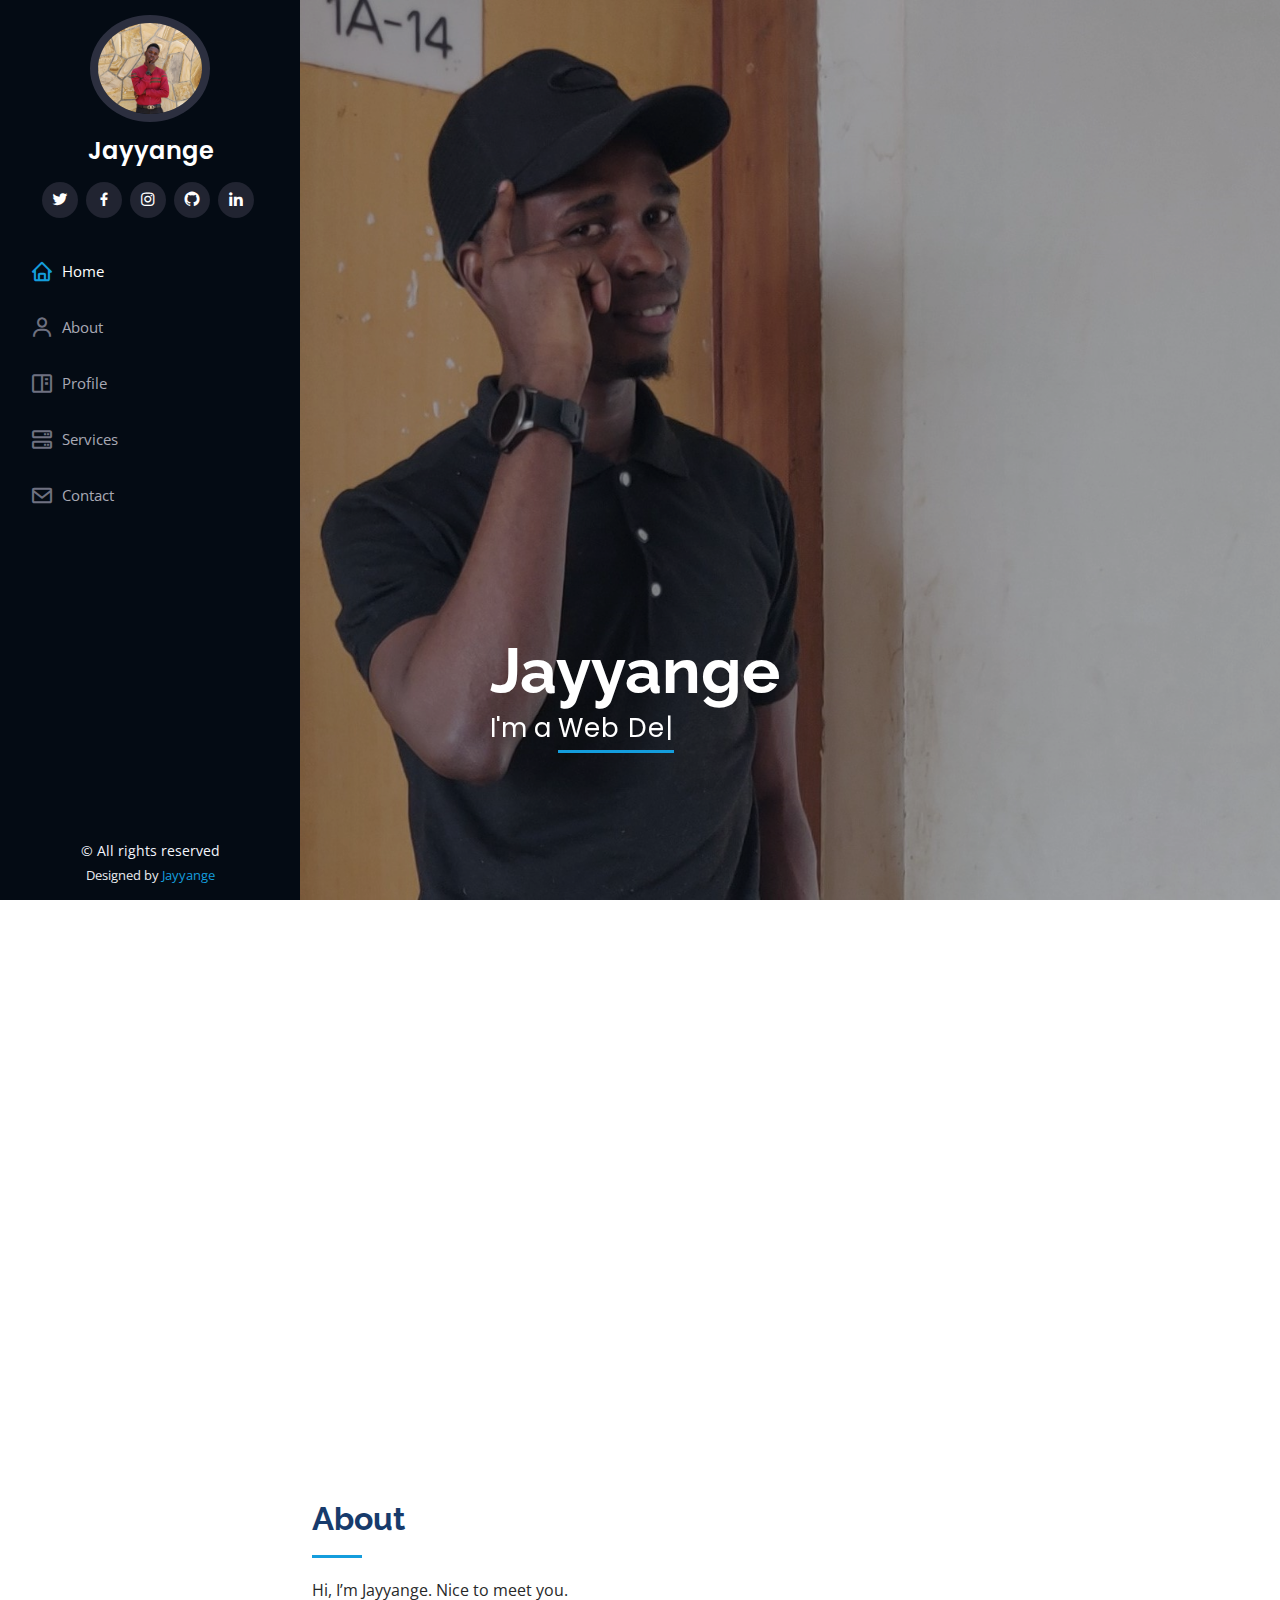
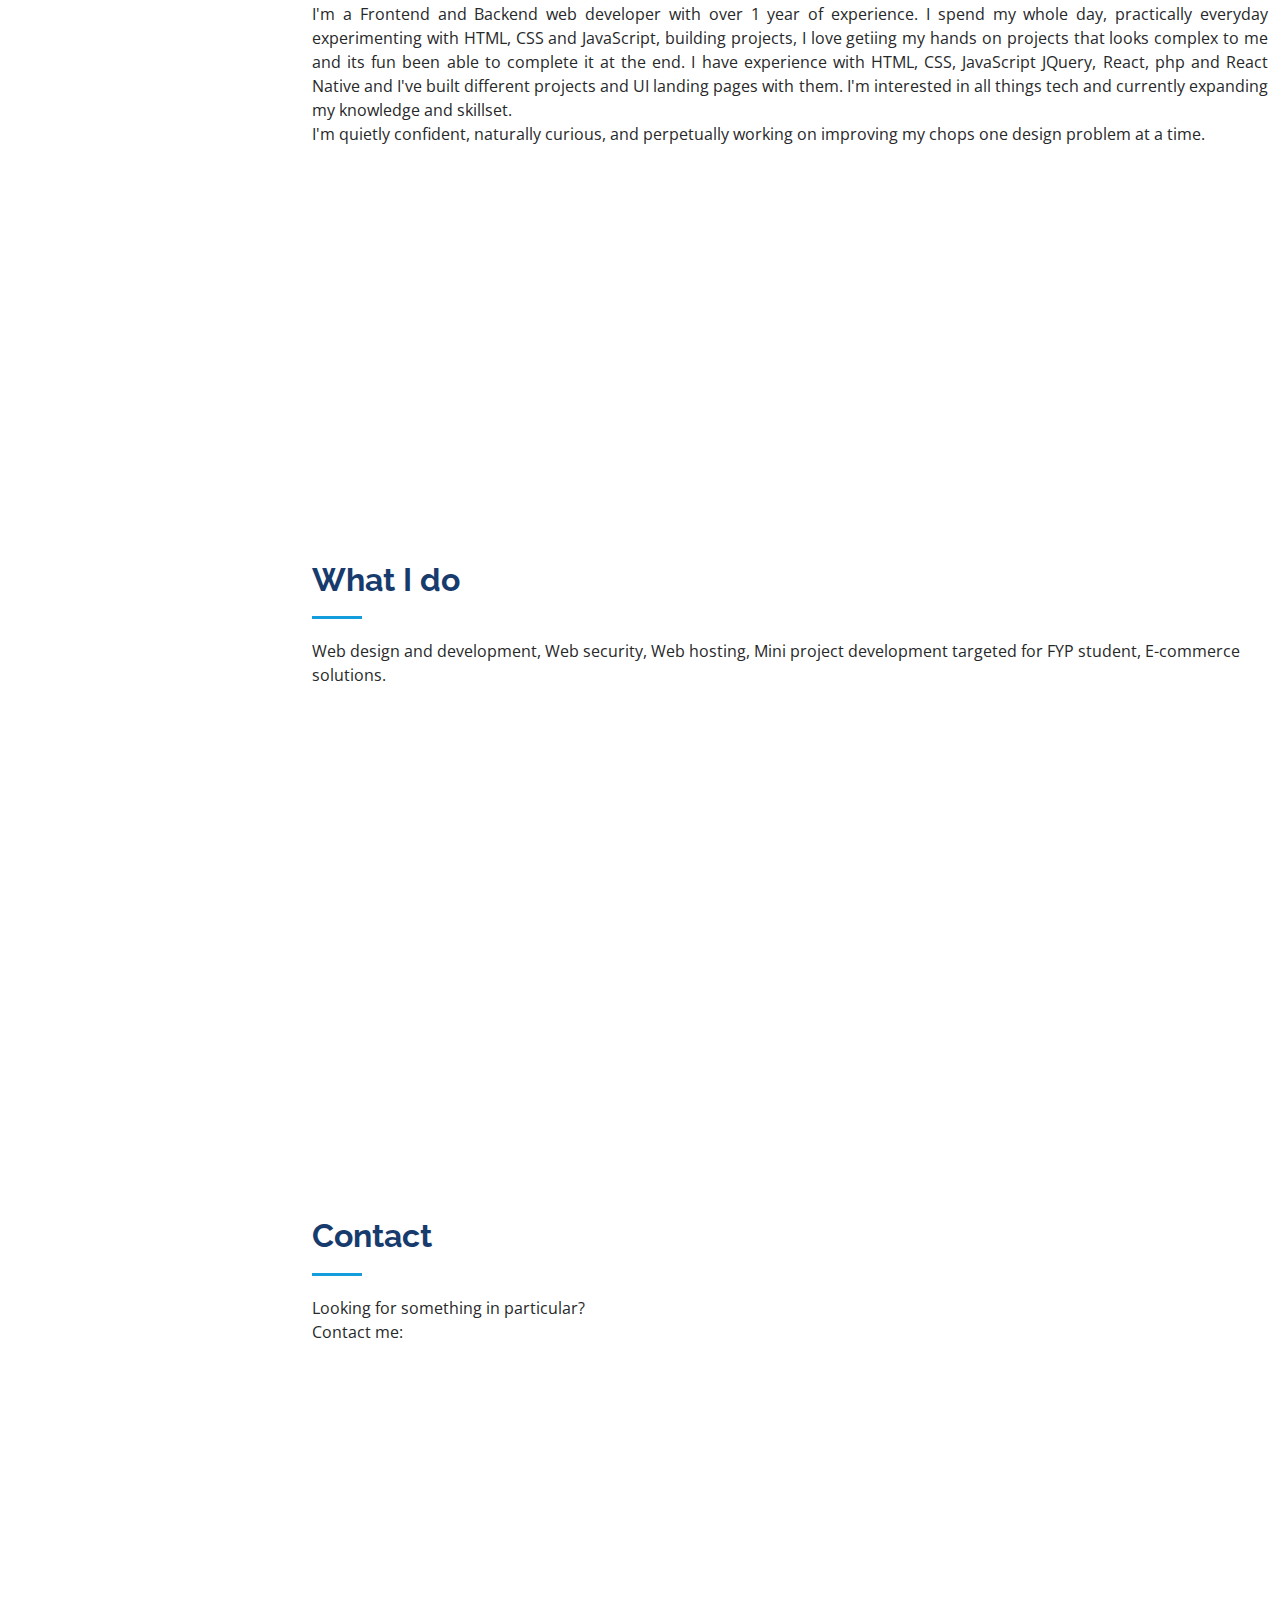
<file: index.html>
<!DOCTYPE html>
<html lang="en">

<head>
  <meta charset="utf-8">
  <meta content="width=device-width, initial-scale=1.0" name="viewport">

  <title>Jayyange</title>
  <meta content="" name="description">
  <meta content="" name="keywords">

  <!-- Favicons -->
  <link href="assets/img/jj.png" rel="icon">
  <link href="assets/img/jj.png" rel="apple-touch-icon">

  <!-- Google Fonts -->
  <link href="https://fonts.googleapis.com/css?family=Open+Sans:300,300i,400,400i,600,600i,700,700i|Raleway:300,300i,400,400i,500,500i,600,600i,700,700i|Poppins:300,300i,400,400i,500,500i,600,600i,700,700i" rel="stylesheet">

  <!-- Vendor CSS Files -->
  <link href="assets/vendor/aos/aos.css" rel="stylesheet">
  <link href="assets/vendor/bootstrap/css/bootstrap.min.css" rel="stylesheet">
  <link href="assets/vendor/bootstrap-icons/bootstrap-icons.css" rel="stylesheet">
  <link href="assets/vendor/boxicons/css/boxicons.min.css" rel="stylesheet">
  <link href="assets/vendor/glightbox/css/glightbox.min.css" rel="stylesheet">
  <link href="assets/vendor/swiper/swiper-bundle.min.css" rel="stylesheet">

  <!-- Template Main CSS File -->
  <link href="assets/css/style.css?version=1" rel="stylesheet">

  <!-- =======================================================
  * Template Name: iPortfolio - v3.3.0
  * Template URL: https://bootstrapmade.com/iportfolio-bootstrap-portfolio-websites-template/
  * Author: BootstrapMade.com
  * License: https://bootstrapmade.com/license/
  ======================================================== -->
</head>

<body>

  <!-- ======= Mobile nav toggle button ======= -->
  <i class="bi bi-list mobile-nav-toggle d-xl-none"></i>

  <!-- ======= Header ======= -->
  <header id="header">
    <div class="d-flex flex-column">

      <div class="profile">
        <img src="assets/img/myphoto.jpeg" alt="" class="img-fluid rounded-circle">
        <h1 class="text-light"><a href="index.html">Jayyange</a></h1>
        <div class="social-links mt-3 text-center">
          <a href="#" class="twitter"><i class="bx bxl-twitter"></i></a>
          <a href="#" class="facebook"><i class="bx bxl-facebook"></i></a>
          <a href="#" class="instagram"><i class="bx bxl-instagram"></i></a>
          <a href="#" class="google-plus"><i class="bx bxl-github"></i></a>
          <a href="#" class="linkedin"><i class="bx bxl-linkedin"></i></a>
        </div>
      </div>

      <nav id="navbar" class="nav-menu navbar">
        <ul>
          <li><a href="#hero" class="nav-link scrollto active"><i class="bx bx-home"></i> <span>Home</span></a></li>
          <li><a href="#about" class="nav-link scrollto"><i class="bx bx-user"></i> <span>About</span></a></li>
          <li><a href="#profile" class="nav-link scrollto"><i class="bx bx-book-content"></i> <span>Profile</span></a></li>
          <li><a href="#services" class="nav-link scrollto"><i class="bx bx-server"></i> <span>Services</span></a></li>
          <li><a href="#contact" class="nav-link scrollto"><i class="bx bx-envelope"></i> <span>Contact</span></a></li>
        </ul>
      </nav><!-- .nav-menu -->
    </div>
  </header><!-- End Header -->

  <!-- ======= Hero Section ======= -->
  <section id="hero" class="d-flex flex-column justify-content-center align-items-center">
    <div class="hero-container" data-aos="fade-in">
      <h1>Jayyange</h1>
      <p>I'm a <span class="typed" data-typed-items=" Web Designer,Full stack developer, Businessman"></span></p>
    </div>
  </section><!-- End Hero -->

  <main id="main">

    <!-- ======= About Section ======= -->
    <section id="about" class="about">
      <div class="container">

        <div class="section-title">
          <h2>About</h2>
          <p>Hi, I’m Jayyange. Nice to meet you.</p>
           <p style="text-align:justify;"> I'm a Frontend and Backend web developer with over 1 year of  experience. I spend my whole day, practically everyday experimenting with HTML, CSS and JavaScript, building projects, I love getiing my hands on projects that looks complex to me and its fun been able to complete it at the end. I have experience with HTML, CSS, JavaScript JQuery, React, php and React Native and I've built different projects and UI landing pages with them. I'm interested in all things tech and currently expanding my knowledge and skillset.</p>
            <p style="text-align:justify;">I'm quietly confident, naturally curious, and perpetually working on improving my chops one design problem
               at a time.</p>
        </div>

        <div class="row">
          <div class="col-lg-4" data-aos="fade-right">
            <img src="assets/img/myphoto.jpeg" class="img-fluid" alt="">
          </div>
          <div class="col-lg-8 pt-4 pt-lg-0 content" data-aos="fade-left">
            <h3>Businessman &amp; Web Developer.</h3>
            <p class="fst-italic" style="text-align:justify;">
              I value simple content structure, clean design patterns, and thoughtful interactions. I like to code, and enjoy bringing ideas to life in the browser.
            </p>
            <div class="row">
              <div class="col-lg-6">
                <ul>
                  <li><i class="bi bi-chevron-right"></i> <strong>Birthday:</strong> <span>23 January</span></li>
                  <li><i class="bi bi-chevron-right"></i> <strong>City:</strong> <span>Dar es salaam, Tanzania</span></li>
                </ul>
              </div>
              <div class="col-lg-6">
                <ul>
                  
                  <li><i class="bi bi-chevron-right"></i> <strong>Phone:</strong> <span>+255 677 359 018</span></li>
                  <li><i class="bi bi-chevron-right"></i> <strong>Email:</strong> <span>yangejuma@gmail.com</span></li>
                </ul>
              </div>
            </div>
            <p style="text-align:justify;">
              Suppose you were an idiot and suppose you were a member of Congress. But I repeat myself.</p>
          </div>
        </div>

      </div>
    </section><!-- End About Section -->

    <!-- ======= Facts Section =======
    <section id="facts" class="facts">
      <div class="container">

        <div class="section-title">
          <h2>Facts</h2>
          <p>The Internet is a testament to a connected system that works. It's a global network where any computer can reach another, and easily transfer information across.</p>
          <ul>
         <li>Our free enterprise system of disseminating information is collectively referred to as The Media. But there is no collective</li>
        <li>We should work toward a universal linked information system, in which generality and portability are more important than fancy graphics techniques and complex extra facilities
        </li>
          </ul> 
            <p>We need to ban assault weapons. We need to ban the high-capacity clips and magazines. We need serious background information, system upgrade to adopt with new level of technology</p>
        </div>


      </div>
    </section>--><!-- End Facts Section -->

    <!-- ======= Skills Section =======
    <section id="skills" class="skills section-bg">
      <div class="container">

        <div class="section-title">
          <h2>Skills</h2>
         
        </div>

        <div class="row skills-content">

          <div class="col-lg-6" data-aos="fade-up">

            <div class="progress">
              <span class="skill">HTML</span>
              <div class="progress-bar-wrap">
              </div>
            </div>

            <div class="progress">
              <span class="skill">CSS</span>
              <div class="progress-bar-wrap">
              </div>
            </div>

            <div class="progress">
              <span class="skill">JavaScript </span>
              <div class="progress-bar-wrap">
              </div>
            </div>

            <div class="progress">
              <span class="skill">Java </span>
              <div class="progress-bar-wrap">
              </div>
            </div>
          </div>

          <div class="col-lg-6" data-aos="fade-up" data-aos-delay="100">

            <div class="progress">
              <span class="skill">PHP</span>
              <div class="progress-bar-wrap">
              </div>
            </div>
            <div class="progress">
              <span class="skill">Python </span>
              <div class="progress-bar-wrap">
              </div>
            </div>
            <div class="progress">
              <span class="skill">C++/C </span>
              <div class="progress-bar-wrap">
              </div>
            </div>
            <div class="progress">
              <span class="skill">MySQL</span>
              <div class="progress-bar-wrap">
              </div>
            </div>

          </div>

        </div>

      </div>
    </section>--><!-- End Skills Section -->

    <!-- ======= Resume Section ======= -->
       <!--  <section id="profile" class="resume">
      <div class="container">

        <div class="section-title">
          <h2>Profile</h2>
          <p>Hereunder, personel information</p>
        </div>

        <div class="row">
          <div class="col-lg-6" data-aos="fade-up">
            <h3 class="resume-title">Summary</h3>
            <div class="resume-item pb-0">
              <h4>JayYange</h4>
              <p><em>Innovative and deadline-driven Business information system specialist with experience of designing and developing user-centered digital/print/business marketing material from initial concept to final, polished deliverable.</em></p>
              <ul>
                <li>UDOM-Dodoma</li>
                <li>(255) 677 359 018</li>
                <li>yangejuma@gmail.com</li>
              </ul>
            </div>
          </div>
          <div class="col-lg-6" data-aos="fade-up" data-aos-delay="100">
            <h3 class="resume-title">Professional Experience</h3>
            <div class="resume-item">
              <h4>Business information system specialist</h4>
          
              <ul>
                <li>Lead in the design, development, and implementation of business information systems</li>
              </ul>
            </div>
          </div>
        </div>

      </div>
    </section>--><!-- End Resume Section -->
   

    <!-- ======= Services Section ======= -->
    <section id="services" class="services">
      <div class="container">

        <div class="section-title">
          <h2>What I do</h2>
          <p>Web design and development, Web security, Web hosting, Mini project development targeted for FYP student, E-commerce solutions.
             </p>
        </div>

        <div class="row">
          <div class="col-lg-4 col-md-6 icon-box" data-aos="fade-up">
            <div class="icon"><i class="bi bi-briefcase"></i></div>
            <h4 class="title"><a>Web design and development</a></h4>
            <p class="description">Design and create an online presence with a website that's branded with your own business.</p>
          </div>
          <div class="col-lg-4 col-md-6 icon-box" data-aos="fade-up" data-aos-delay="100">
            <div class="icon"><i class="bi bi-card-checklist"></i></div>
            <h4 class="title"><a>Web security</a></h4>
            <p class="description">Increasing web use, rapid cloud adoption, and greater numbers of mobile and remote users are exposing your network to additional risk.</p>
          </div>
          <div class="col-lg-4 col-md-6 icon-box" data-aos="fade-up" data-aos-delay="200">
            <div class="icon"><i class="bi bi-bar-chart"></i></div>
            <h4 class="title"><a>Web hosting</a></h4>
            <p class="description">Providing the technologies and services needed for the website or webpage to be viewed in the Internet. Websites are hosted, or stored, on special computers called servers. </p>
          </div>
          <div class="col-lg-4 col-md-6 icon-box" data-aos="fade-up" data-aos-delay="300">
            <div class="icon"><i class="bi bi-binoculars"></i></div>
            <h4 class="title"><a>Mini project development targeted for FYP student</a></h4>
            <p class="description">Final year project developmnet for university students</p>
          </div>
          <div class="col-lg-4 col-md-6 icon-box" data-aos="fade-up" data-aos-delay="400">
            <div class="icon"><i class="bi bi-brightness-high"></i></div>
            <h4 class="title"><a>E-commerce solutions</a></h4>
            <p class="description">Providing e-commerce solutions to improve your business activities</p>
          </div>
        </div>

      </div>
    </section><!-- End Services Section -->

    <!-- ======= Testimonials Section -->
   <!--  <section id="testimonials" class="testimonials section-bg">
      <div class="container">

        <div class="section-title">
          <h2>Testimonials</h2>
          <p>I just wanted to share a quick note and let you know that you guys do a really good job. I’m glad I decided
             to live with you. It’s really great how easy your supports influences for more struggles. I never have any
              problem at all.</p>
        </div>

        <div class="testimonials-slider swiper-container" data-aos="fade-up" data-aos-delay="100">
          <div class="swiper-wrapper">

            <div class="swiper-slide">
              <div class="testimonial-item" data-aos="fade-up">
                <p>
                  <i class="bx bxs-quote-alt-left quote-icon-left"></i>
                  Thank you for being an amazing mentor. You’re great in every way!
                  You inspire me to work hard and dream big. I’m truly thankful to have a genius mentor like you.
                  Thank you mentor! It’s honorable for me to be under your supervision. I learned a lot from you.
                  <i class="bx bxs-quote-alt-right quote-icon-right"></i>
                </p>
                <img src="assets/img/testimonials/hija.jpeg" class="testimonial-img" alt="">
                <h3>Hija Yange</h3>
                <h4>Brother</h4>
              </div>
            </div>--><!-- End testimonial item -->

          <!--  <div class="swiper-slide">
              <div class="testimonial-item" data-aos="fade-up" data-aos-delay="100">
                <p>
                  <i class="bx bxs-quote-alt-left quote-icon-left"></i>
                  I feel lucky to have you as a supportive and caring brother. It was an amazing journey with you. Thank you for your mentorship and guidance.

                  You’re a friend, guide, and as like a father to me. No one can replace you. Thank You! Lawyer.
                  <i class="bx bxs-quote-alt-right quote-icon-right"></i>
                </p>
                <img src="assets/img/testimonials/hamisi.jpeg" class="testimonial-img" alt="">
                <h3>Hamisi Yange</h3>
                <h4>Brother</h4>
              </div>
            </div>--><!-- End testimonial item -->

           <!-- <div class="swiper-slide">
              <div class="testimonial-item" data-aos="fade-up" data-aos-delay="200">
                <p>
                  <i class="bx bxs-quote-alt-left quote-icon-left"></i>
                  I am grateful to you for your guidance. You taught me to differentiate between right and wrong. You taught me to lead a simple yet happy life. Thank you for everything.

                  Thank you for being the best teacher ever. I’m grateful to have you as my guide.
                  <i class="bx bxs-quote-alt-right quote-icon-right"></i>
                </p>
                <img src="assets/img/testimonials/hafidhi.jpeg" class="testimonial-img" alt="">
                <h3>Hafidhi Masoud</h3>
                <h4>Developer</h4>
              </div>
            </div>--><!-- End testimonial item -->

          <!--</div>
          <div class="swiper-pagination"></div>
        </div>

      </div>
    </section>--><!-- End Testimonials Section -->

    <!-- ======= Contact Section ======= -->
    <section id="contact" class="contact">
      <div class="container">

        <div class="section-title">
          <h2>Contact</h2>
          <p>Looking for something in particular?</p>
           <p>Contact me:</p>
        </div>

        <div class="row" data-aos="fade-in">

          <div class="col-lg-5 d-flex align-items-stretch">
            <div class="info">
              <div class="address">
                <i class="bi bi-geo-alt"></i>
                <h4>Location:</h4>
                <p>Kinyerezi-Dar es salaam, Tanzania</p>
              </div>

              <div class="email">
                <i class="bi bi-envelope"></i>
                <h4>Email:</h4>
                <p>yangejuma@gmail.com</p>
              </div>

              <div class="phone">
                <i class="bi bi-phone"></i>
                <h4>Call:</h4>
                <p>+255 677 359 018</p>
              </div>
              <iframe src="https://www.google.com/maps/embed?pb=!1m18!1m12!1m3!1d38234.895031938584!2d39.14711623224279!3d-6.851063139409269!2m3!1f0!2f0!3f0!3m2!1i1024!2i768!4f13.1!3m3!1m2!1s0x185c4870aed80e39%3A0x3462b1f235823475!2sKinyerezi%2C%20Dar%20es%20Salaam!5e0!3m2!1sen!2stz!4v1657695198807!5m2!1sen!2stz" style="border:0; width: 100%; height: 290px;" allowfullscreen="" loading="lazy" referrerpolicy="no-referrer-when-downgrade"></iframe>
            </div>

          </div>

          <div class="col-lg-7 mt-5 mt-lg-0 d-flex align-items-stretch">
            <form action="forms/contact.php" method="post" role="form" class="php-email-form">
              <div class="row">
                <div class="form-group col-md-6">
                  <label for="name">Your Name</label>
                  <input type="text" name="name" class="form-control" id="name" required>
                </div>
                <div class="form-group col-md-6">
                  <label for="name">Your Email</label>
                  <input type="email" class="form-control" name="email" id="email" required>
                </div>
              </div>
              <div class="form-group">
                <label for="name">Subject</label>
                <input type="text" class="form-control" name="subject" id="subject" required>
              </div>
              <div class="form-group">
                <label for="name">Message</label>
                <textarea class="form-control" name="message" rows="10" required></textarea>
              </div>
              <div class="my-3">
                <div class="loading">Loading</div>
                <div class="error-message"></div>
                <div class="sent-message">Your message has been sent. Thank you!</div>
              </div>
              <div class="text-center"><button type="submit">Send Message</button></div>
            </form>
          </div>

        </div>

      </div>
    </section><!-- End Contact Section -->

  </main><!-- End #main -->

  <!-- ======= Footer ======= -->
  <footer id="footer">
    <div class="container">
      <div class="copyright">
        &copy; All rights reserved</strong>
      </div>
      <div class="credits">
        <!-- All the links in the footer should remain intact. -->
        <!-- You can delete the links only if you purchased the pro version. -->
        <!-- Licensing information: https://bootstrapmade.com/license/ -->
        <!-- Purchase the pro version with working PHP/AJAX contact form: https://bootstrapmade.com/iportfolio-bootstrap-portfolio-websites-template/ -->
        Designed by <a href="#">Jayyange</a>
      </div>
    </div>
  </footer><!-- End  Footer -->

  <a href="#" class="back-to-top d-flex align-items-center justify-content-center"><i class="bi bi-arrow-up-short"></i></a>

  <!-- Vendor JS Files -->
  <script src="assets/vendor/aos/aos.js"></script>
  <script src="assets/vendor/bootstrap/js/bootstrap.bundle.min.js"></script>
  <script src="assets/vendor/glightbox/js/glightbox.min.js"></script>
  <script src="assets/vendor/isotope-layout/isotope.pkgd.min.js"></script>
  <script src="assets/vendor/php-email-form/validate.js"></script>
  <script src="assets/vendor/purecounter/purecounter.js"></script>
  <script src="assets/vendor/swiper/swiper-bundle.min.js"></script>
  <script src="assets/vendor/typed.js/typed.min.js"></script>
  <script src="assets/vendor/waypoints/noframework.waypoints.js"></script>

  <!-- Template Main JS File -->
  <script src="assets/js/main.js"></script>

</body>

</html>
</file>
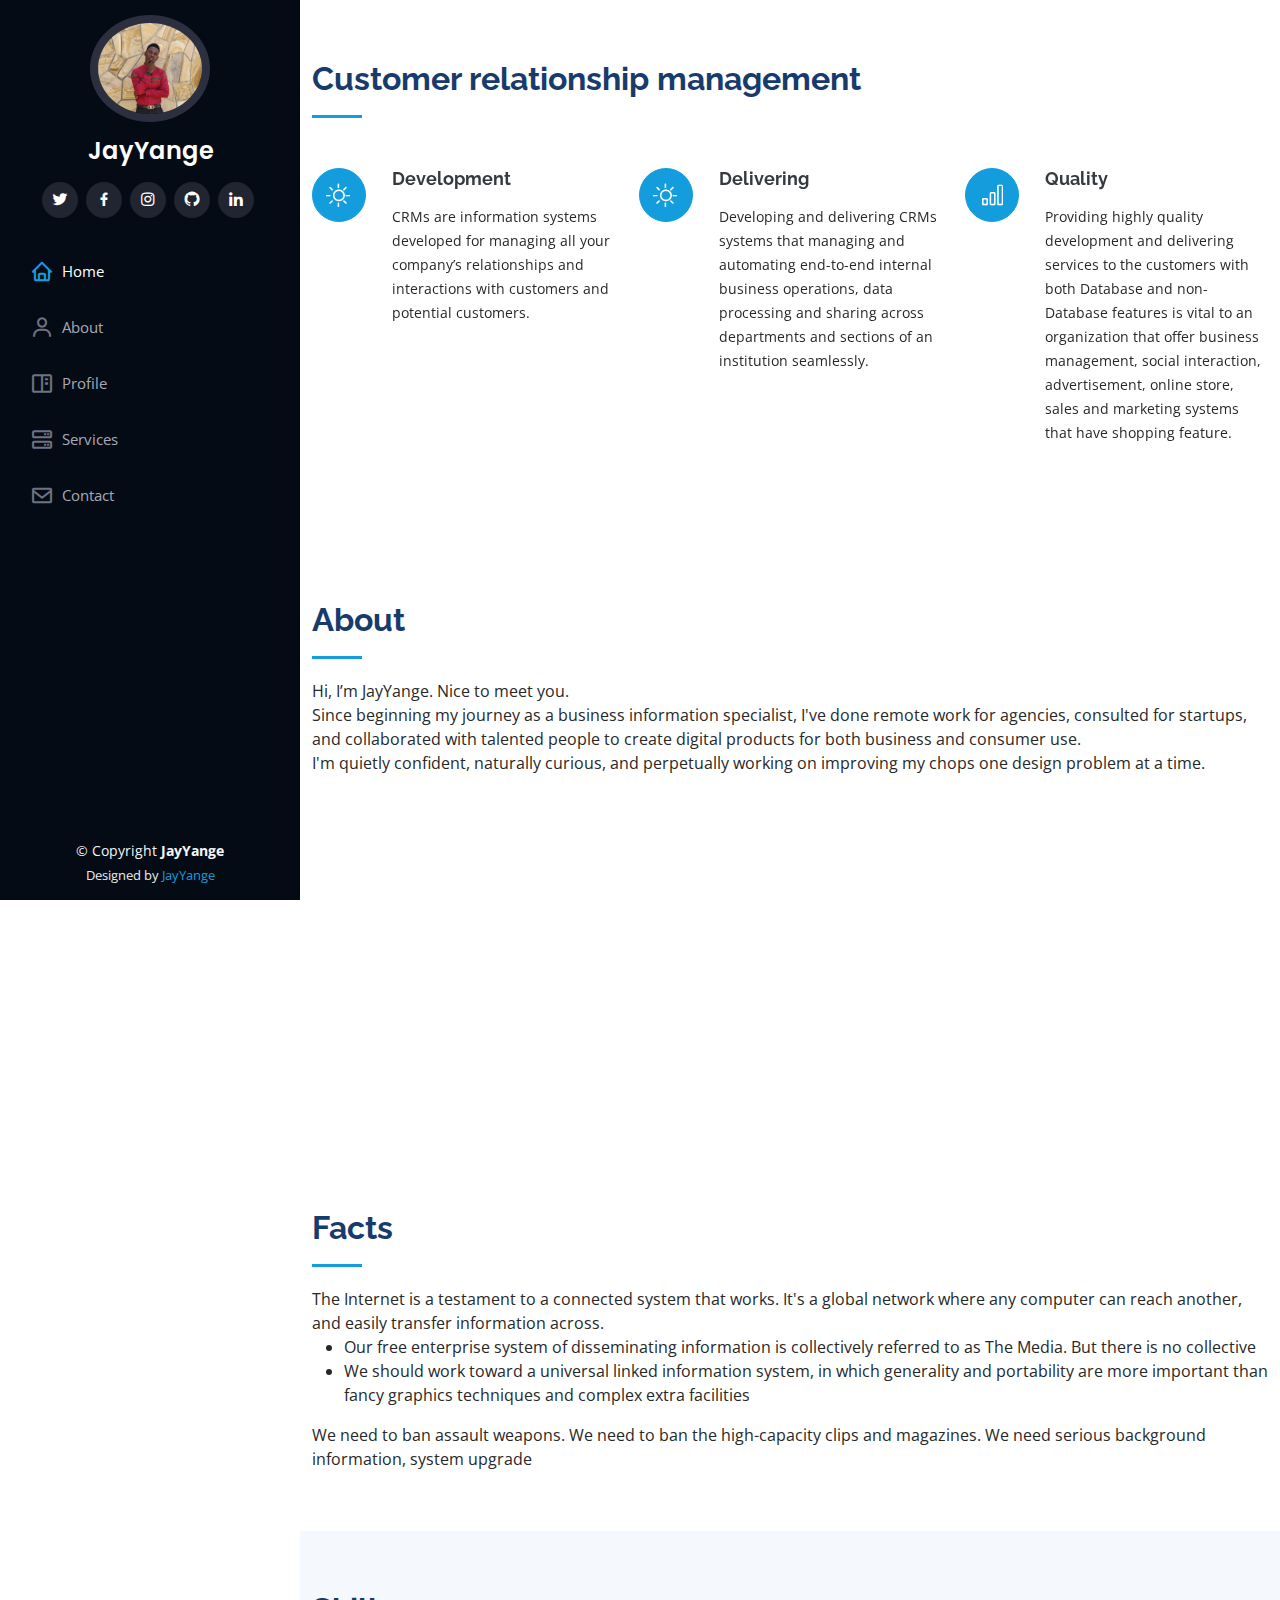
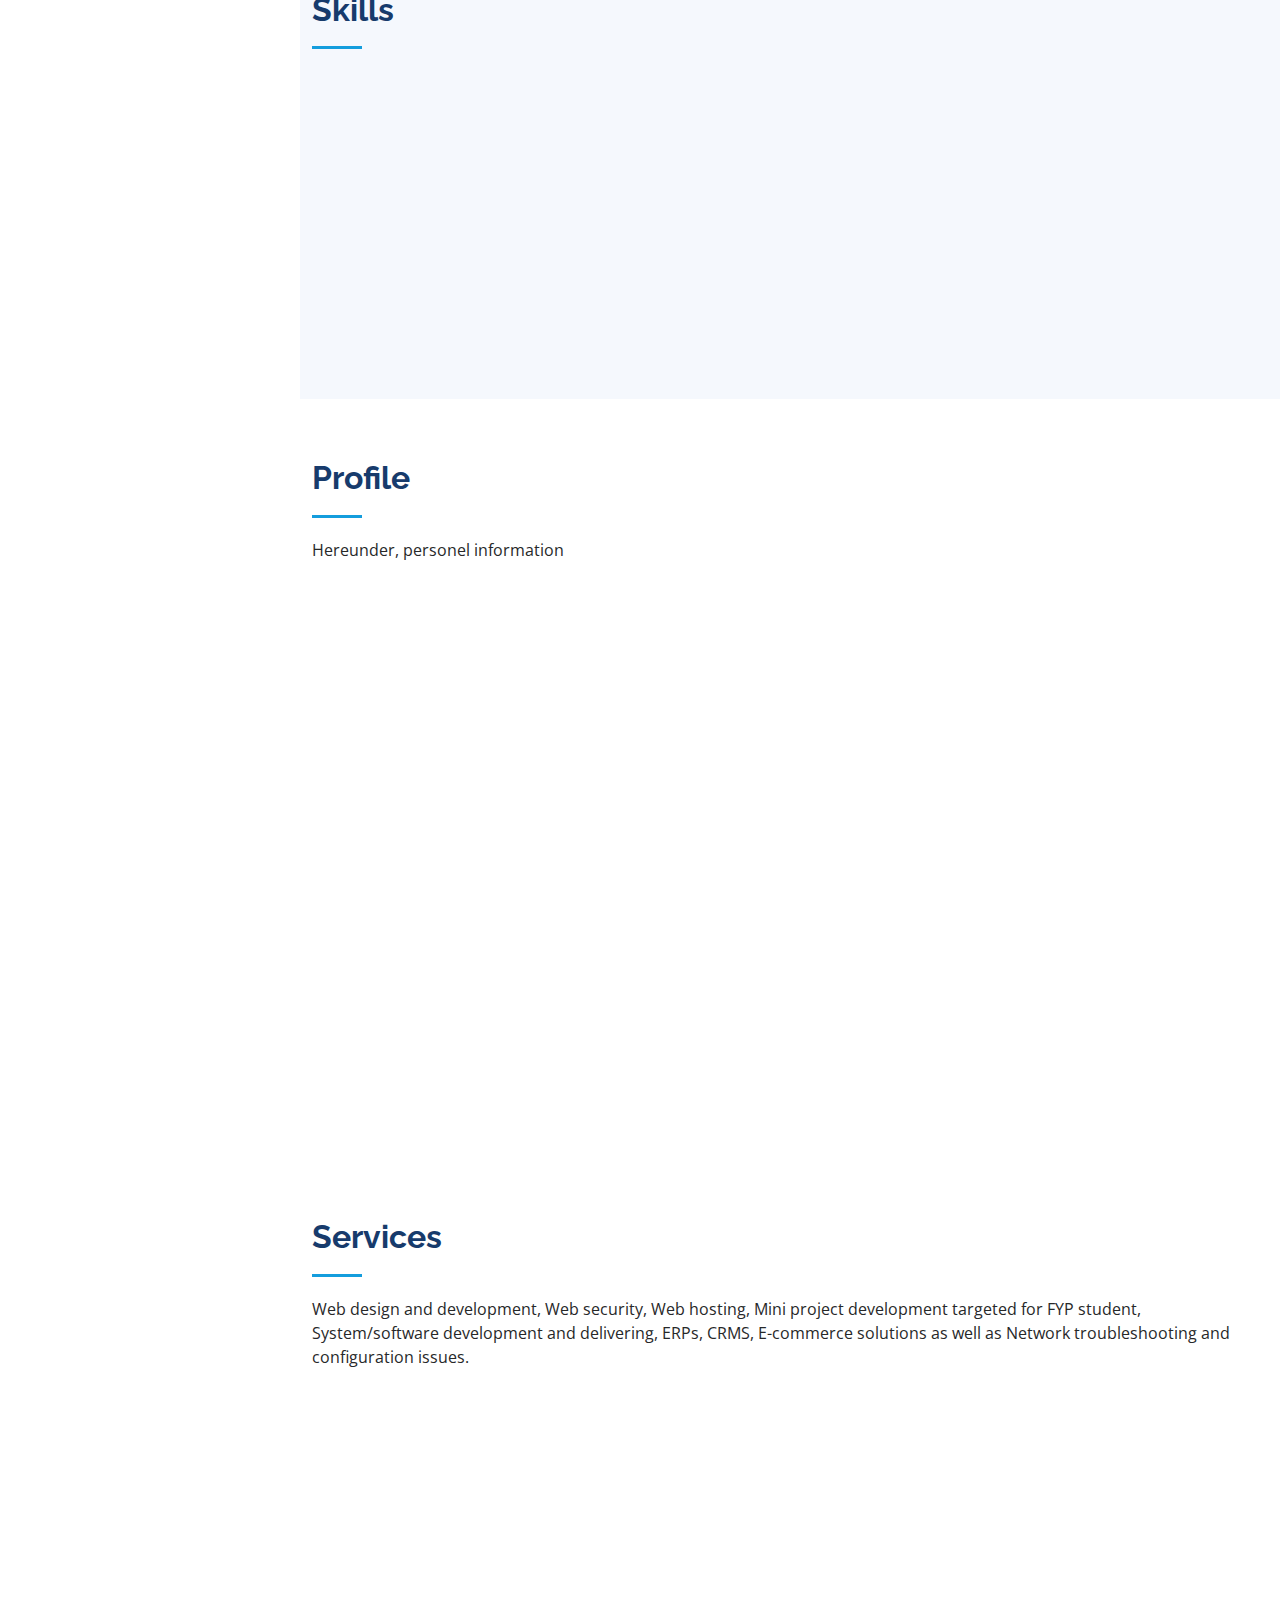
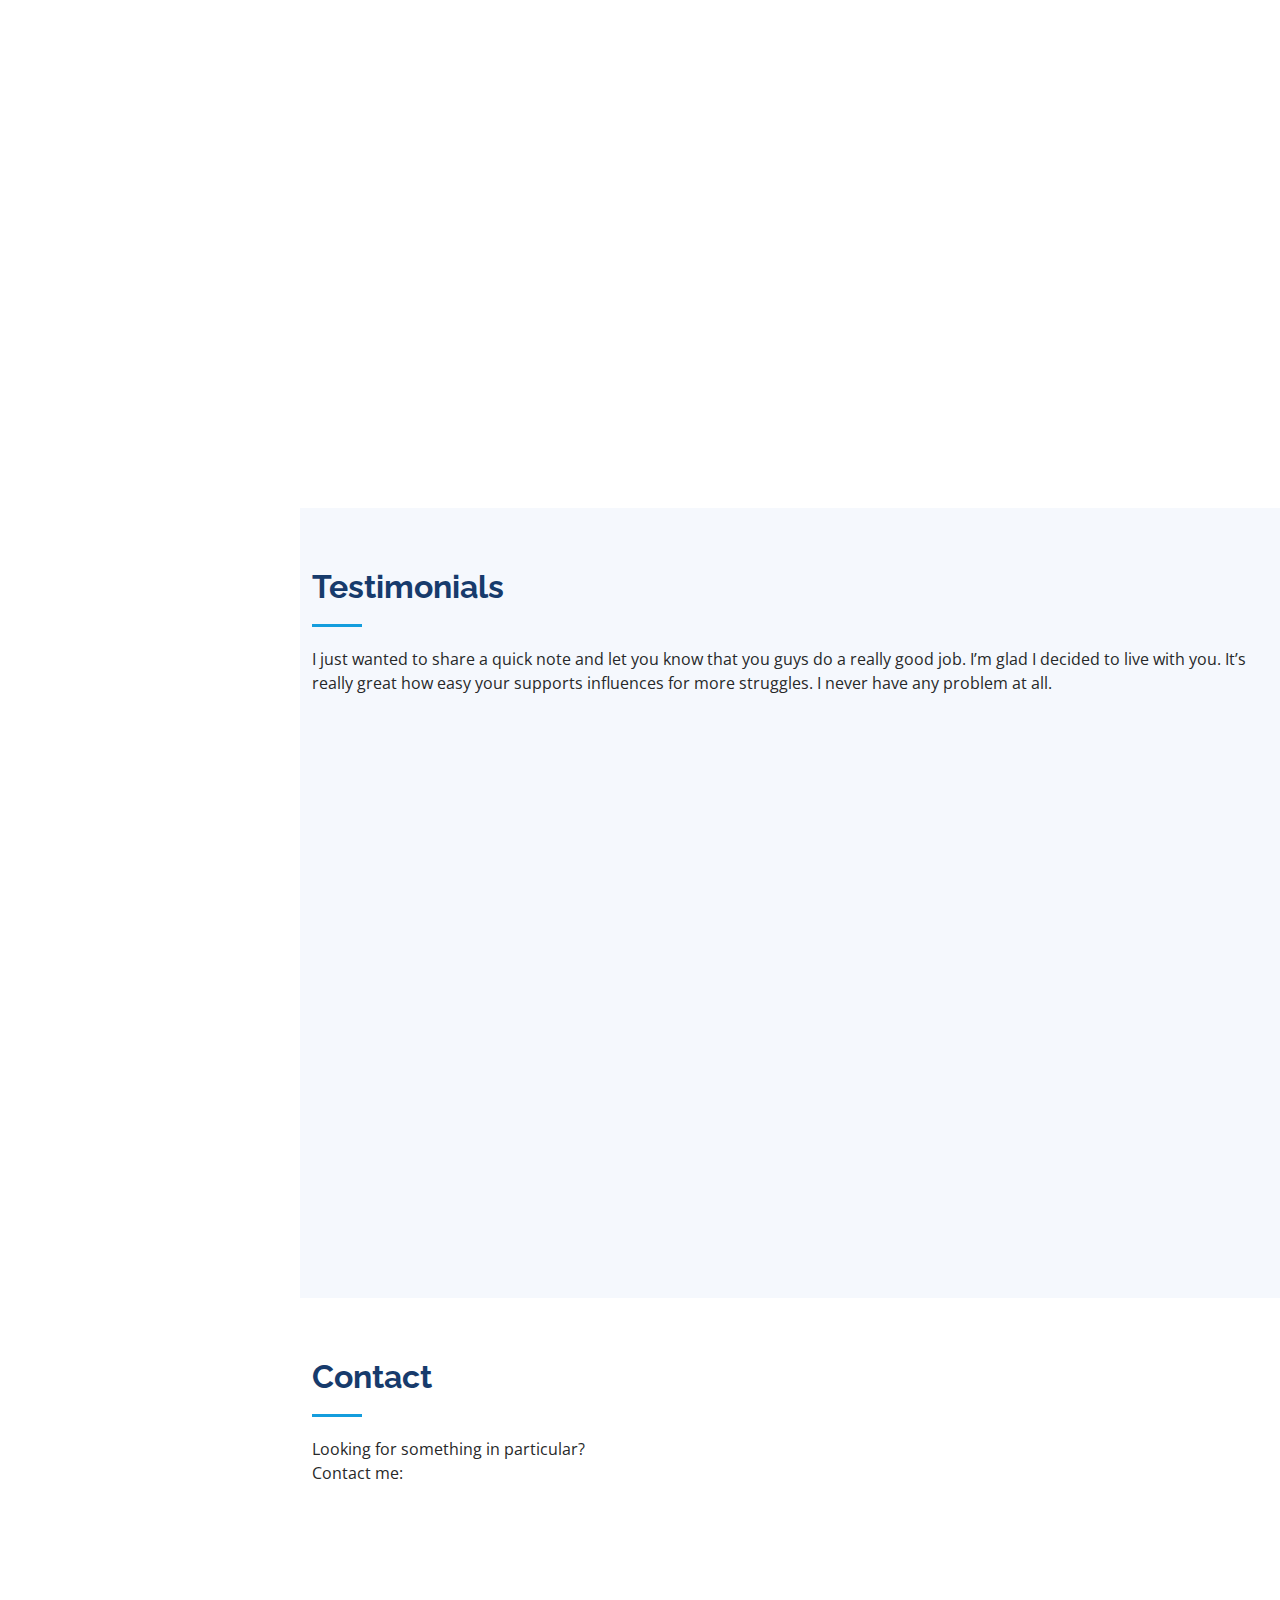
<file: CRMs.html>
<!DOCTYPE html>
<html lang="en">

<head>
  <meta charset="utf-8">
  <meta content="width=device-width, initial-scale=1.0" name="viewport">

  <title>JayYange | CRMs</title>
  <meta content="" name="description">
  <meta content="" name="keywords">

  <!-- Favicons -->
  <link href="assets/img/jj.png" rel="icon">
  <link href="assets/img/jj.png" rel="apple-touch-icon">

  <!-- Google Fonts -->
  <link href="https://fonts.googleapis.com/css?family=Open+Sans:300,300i,400,400i,600,600i,700,700i|Raleway:300,300i,400,400i,500,500i,600,600i,700,700i|Poppins:300,300i,400,400i,500,500i,600,600i,700,700i" rel="stylesheet">

  <!-- Vendor CSS Files -->
  <link href="assets/vendor/aos/aos.css" rel="stylesheet">
  <link href="assets/vendor/bootstrap/css/bootstrap.min.css" rel="stylesheet">
  <link href="assets/vendor/bootstrap-icons/bootstrap-icons.css" rel="stylesheet">
  <link href="assets/vendor/boxicons/css/boxicons.min.css" rel="stylesheet">
  <link href="assets/vendor/glightbox/css/glightbox.min.css" rel="stylesheet">
  <link href="assets/vendor/swiper/swiper-bundle.min.css" rel="stylesheet">

  <!-- Template Main CSS File -->
  <link href="assets/css/style.css?version=1" rel="stylesheet">

  <!-- =======================================================
  * Template Name: iPortfolio - v3.3.0
  * Template URL: https://bootstrapmade.com/iportfolio-bootstrap-portfolio-websites-template/
  * Author: BootstrapMade.com
  * License: https://bootstrapmade.com/license/
  ======================================================== -->
</head>

<body>

  <!-- ======= Mobile nav toggle button ======= -->
  <i class="bi bi-list mobile-nav-toggle d-xl-none"></i>

  <!-- ======= Header ======= -->
  <header id="header">
    <div class="d-flex flex-column">

      <div class="profile">
        <img src="assets/img/myphoto.jpeg" alt="" class="img-fluid rounded-circle">
        <h1 class="text-light"><a href="index.html">JayYange</a></h1>
        <div class="social-links mt-3 text-center">
          <a href="#" class="twitter"><i class="bx bxl-twitter"></i></a>
          <a href="#" class="facebook"><i class="bx bxl-facebook"></i></a>
          <a href="#" class="instagram"><i class="bx bxl-instagram"></i></a>
          <a href="#" class="google-plus"><i class="bx bxl-github"></i></a>
          <a href="#" class="linkedin"><i class="bx bxl-linkedin"></i></a>
        </div>
      </div>

      <nav id="navbar" class="nav-menu navbar">
        <ul>
          <li><a href="#home" class="nav-link scrollto active"><i class="bx bx-home"></i> <span>Home</span></a></li>
          <li><a href="#about" class="nav-link scrollto"><i class="bx bx-user"></i> <span>About</span></a></li>
          <li><a href="#profile" class="nav-link scrollto"><i class="bx bx-book-content"></i> <span>Profile</span></a></li>
          <li><a href="#services" class="nav-link scrollto"><i class="bx bx-server"></i> <span>Services</span></a></li>
          <li><a href="#contact" class="nav-link scrollto"><i class="bx bx-envelope"></i> <span>Contact</span></a></li>
        </ul>
      </nav><!-- .nav-menu -->
    </div>
  </header><!-- End Header -->

  <main id="main">
  <!-- ======= Hero Section ======= -->
  <section id="home" class="services">
    <div class="container">

      <div class="section-title">
        <h2>Customer relationship management</h2>
    
      </div>

      <div class="row">
        <div class="col-lg-4 col-md-6 icon-box" data-aos="fade-up">
            <div class="icon"><i class="bi bi-brightness-high"></i></div>
          <h4 class="title"><a href="">Development</a></h4>
          <p class="description">CRMs are information systems developed for managing all your company’s relationships and interactions with customers and potential customers.</p>
         </div>


        <div class="col-lg-4 col-md-6 icon-box" data-aos="fade-up" data-aos-delay="100">
            <div class="icon"><i class="bi bi-brightness-high"></i></div>
          <h4 class="title"><a href="">Delivering</a></h4>
          <p class="description">Developing and delivering CRMs systems that managing and automating end-to-end internal business operations, data processing and sharing across departments and sections of an institution seamlessly.</p>
         </div>

        
        <div class="col-lg-4 col-md-6 icon-box" data-aos="fade-up" data-aos-delay="200">
          <div class="icon"><i class="bi bi-bar-chart"></i></div>
          <h4 class="title"><a href="">Quality</a></h4>
          <p class="description">Providing highly quality development and delivering services to the customers with both Database and non-Database features is vital to an organization that offer business management, social interaction, advertisement, online store, sales and marketing systems that have shopping feature. </p>
        </div>
      
    
      </div>

    </div>
  </section><!-- End Services Section -->

 

    <!-- ======= About Section ======= -->
    <section id="about" class="about">
      <div class="container">

        <div class="section-title">
          <h2>About</h2>
          <p>Hi, I’m JayYange. Nice to meet you.</p>
           <p> Since beginning my journey as a business information specialist, I've done remote work for 
             agencies, consulted for startups, and collaborated with talented people to create digital products 
             for both business and consumer use.</p>
            <p>I'm quietly confident, naturally curious, and perpetually working on improving my chops one design problem
               at a time.</p>
        </div>

        <div class="row">
          <div class="col-lg-4" data-aos="fade-right">
            <img src="assets/img/myphoto.jpeg" class="img-fluid" alt="">
          </div>
          <div class="col-lg-8 pt-4 pt-lg-0 content" data-aos="fade-left">
            <h3>UI/UX Designer &amp; Web Developer.</h3>
            <p class="fst-italic">
              I value simple content structure, clean design patterns, and thoughtful interactions. I like to code 
              things from scratch, and enjoy bringing ideas to life in the browser.
            </p>
            <div class="row">
              <div class="col-lg-6">
                <ul>
                  <li><i class="bi bi-chevron-right"></i> <strong>Birthday:</strong> <span>23 January</span></li>
                  <li><i class="bi bi-chevron-right"></i> <strong>Phone:</strong> <span>+255 677 359 018</span></li>
                  <li><i class="bi bi-chevron-right"></i> <strong>City:</strong> <span>Dar es salaam, Tanzania</span></li>
                </ul>
              </div>
              <div class="col-lg-6">
                <ul>
                  
                  <li><i class="bi bi-chevron-right"></i> <strong>Degree:</strong> <span>Business information system</span></li>
                  <li><i class="bi bi-chevron-right"></i> <strong>Email:</strong> <span>yangejuma@gmail.com</span></li>
                </ul>
              </div>
            </div>
            <p>
              Suppose you were an idiot and suppose you were a member of Congress. But I repeat myself </p>
          </div>
        </div>

      </div>
    </section><!-- End About Section -->

    <!-- ======= Facts Section ======= -->
    <section id="facts" class="facts">
      <div class="container">

        <div class="section-title">
          <h2>Facts</h2>
          <p>The Internet is a testament to a connected system that works. It's a global network where any computer can reach another, and easily transfer information across.</p>
          <ul>
         <li>Our free enterprise system of disseminating information is collectively referred to as The Media. But there is no collective</li>
        <li>We should work toward a universal linked information system, in which generality and portability are more important than fancy graphics techniques and complex extra facilities
        </li>
          </ul> 
            <p>We need to ban assault weapons. We need to ban the high-capacity clips and magazines. We need serious background information, system upgrade</p>
        </div>


      </div>
    </section><!-- End Facts Section -->

   
    <!-- ======= Skills Section ======= -->
    <section id="skills" class="skills section-bg">
      <div class="container">

        <div class="section-title">
          <h2>Skills</h2>
         
        </div>

        <div class="row skills-content">

          <div class="col-lg-6" data-aos="fade-up">

            <div class="progress">
              <span class="skill">HTML</span>
              <div class="progress-bar-wrap">
              </div>
            </div>

            <div class="progress">
              <span class="skill">CSS</span>
              <div class="progress-bar-wrap">
              </div>
            </div>

            <div class="progress">
              <span class="skill">JavaScript </span>
              <div class="progress-bar-wrap">
              </div>
            </div>

            <div class="progress">
              <span class="skill">Java </span>
              <div class="progress-bar-wrap">
              </div>
            </div>
          </div>

          <div class="col-lg-6" data-aos="fade-up" data-aos-delay="100">

            <div class="progress">
              <span class="skill">PHP</span>
              <div class="progress-bar-wrap">
              </div>
            </div>
            <div class="progress">
              <span class="skill">Python </span>
              <div class="progress-bar-wrap">
              </div>
            </div>
            <div class="progress">
              <span class="skill">C++/C </span>
              <div class="progress-bar-wrap">
              </div>
            </div>
            <div class="progress">
              <span class="skill">MySQL</span>
              <div class="progress-bar-wrap">
              </div>
            </div>

          </div>

        </div>

      </div>
    </section><!-- End Skills Section -->
    <!-- ======= Resume Section ======= -->
    <section id="profile" class="resume">
      <div class="container">

        <div class="section-title">
          <h2>Profile</h2>
          <p>Hereunder, personel information</p>
        </div>

        <div class="row">
          <div class="col-lg-6" data-aos="fade-up">
            <h3 class="resume-title">Summary</h3>
            <div class="resume-item pb-0">
              <h4>JayYange</h4>
              <p><em>Innovative and deadline-driven Business information system specialist with experience of designing and developing user-centered digital/print/business marketing material from initial concept to final, polished deliverable.</em></p>
              <ul>
                <li>UDOM-Dodoma</li>
                <li>(255) 677 359 018</li>
                <li>yangejuma@gmail.com</li>
              </ul>
            </div>

            <h3 class="resume-title">Education</h3>
            <div class="resume-item">
              <h4>Bachelor degree in Business Information System</h4>
              <p>2018 - 2021</p>
              <p><em>University of Dodoma, Tanzania</em></p>
            </div>
           
          </div>
          <div class="col-lg-6" data-aos="fade-up" data-aos-delay="100">
            <h3 class="resume-title">Professional Experience</h3>
            <div class="resume-item">
              <h4>Business information system specialist</h4>
          
              <ul>
                <li>Lead in the design, development, and implementation of business information systems</li>
              </ul>
            </div>
          </div>
        </div>

      </div>
    </section><!-- End Resume Section -->
   

    <!-- ======= Services Section ======= -->
    <section id="services" class="services">
      <div class="container">

        <div class="section-title">
          <h2>Services</h2>
          <p>Web design and development, Web security, Web hosting, Mini project development targeted for FYP student, System/software development and delivering, 
            ERPs, CRMS, E-commerce solutions as well as Network troubleshooting and configuration issues.
             </p>
        </div>

        <div class="row">
          <div class="col-lg-4 col-md-6 icon-box" data-aos="fade-up">
            <div class="icon"><i class="bi bi-briefcase"></i></div>
            <h4 class="title"><a href="web-design.html">Web design and development</a></h4>
            <p class="description">Design and create an online presence with a website that's branded with your own business.</p>
          </div>
          <div class="col-lg-4 col-md-6 icon-box" data-aos="fade-up" data-aos-delay="100">
            <div class="icon"><i class="bi bi-card-checklist"></i></div>
            <h4 class="title"><a href="web-security.html">Web security</a></h4>
            <p class="description">Increasing web use, rapid cloud adoption, and greater numbers of mobile and remote users are exposing your network to additional risk.</p>
          </div>
          <div class="col-lg-4 col-md-6 icon-box" data-aos="fade-up" data-aos-delay="200">
            <div class="icon"><i class="bi bi-bar-chart"></i></div>
            <h4 class="title"><a href="web-hosting.html">Web hosting</a></h4>
            <p class="description">Providing the technologies and services needed for the website or webpage to be viewed in the Internet. Websites are hosted, or stored, on special computers called servers. </p>
          </div>
          <div class="col-lg-4 col-md-6 icon-box" data-aos="fade-up" data-aos-delay="300">
            <div class="icon"><i class="bi bi-binoculars"></i></div>
            <h4 class="title"><a href="fyp.html">Mini project development targeted for FYP student</a></h4>
            <p class="description">Final year project developmnet for university students</p>
          </div>
          <div class="col-lg-4 col-md-6 icon-box" data-aos="fade-up" data-aos-delay="400">
            <div class="icon"><i class="bi bi-brightness-high"></i></div>
            <h4 class="title"><a href="system-development.html">System/software development and delivering</a></h4>
            <p class="description">Design and create software programmes that's support your own business activities.</p>
          </div>
          <div class="col-lg-4 col-md-6 icon-box" data-aos="fade-up" data-aos-delay="500">
            <div class="icon"><i class="bi bi-calendar4-week"></i></div>
            <h4 class="title"><a href="ERPs.html"> ERPs</a></h4>
            <p class="description">ERP is an information system for managing and automating end-to-end internal business operations, data processing and sharing across departments and sections of an institution seamlessly.</p>
          </div>
          <div class="col-lg-4 col-md-6 icon-box" data-aos="fade-up" data-aos-delay="400">
            <div class="icon"><i class="bi bi-brightness-high"></i></div>
            <h4 class="title"><a href="CRMs.html">CRMs</a></h4>
            <p class="description">CRMs are information systems developed for managing all your company’s relationships and interactions with customers and potential customers. </p>
          </div>
          <div class="col-lg-4 col-md-6 icon-box" data-aos="fade-up" data-aos-delay="400">
            <div class="icon"><i class="bi bi-brightness-high"></i></div>
            <h4 class="title"><a href="e-commerce.html">E-commerce solutions</a></h4>
            <p class="description">Providing e-commerce solutions to improve your business activities</p>
          </div>
          <div class="col-lg-4 col-md-6 icon-box" data-aos="fade-up" data-aos-delay="400">
            <div class="icon"><i class="bi bi-brightness-high"></i></div>
            <h4 class="title"><a href="network.html">Network troubleshooting and configuration issues</a></h4>
            <p class="description">Networking troubleshooting and installation services</p>
          </div>
        </div>

      </div>
    </section><!-- End Services Section -->

    <!-- ======= Testimonials Section ======= -->
    <section id="testimonials" class="testimonials section-bg">
      <div class="container">

        <div class="section-title">
          <h2>Testimonials</h2>
          <p>I just wanted to share a quick note and let you know that you guys do a really good job. I’m glad I decided
             to live with you. It’s really great how easy your supports influences for more struggles. I never have any
              problem at all.</p>
        </div>

        <div class="testimonials-slider swiper-container" data-aos="fade-up" data-aos-delay="100">
          <div class="swiper-wrapper">

            <div class="swiper-slide">
              <div class="testimonial-item" data-aos="fade-up">
                <p>
                  <i class="bx bxs-quote-alt-left quote-icon-left"></i>
                  Thank you for being an amazing mentor. You’re great in every way!
                  You inspire me to work hard and dream big. I’m truly thankful to have a genius mentor like you.
                  Thank you mentor! It’s honorable for me to be under your supervision. I learned a lot from you.
                  <i class="bx bxs-quote-alt-right quote-icon-right"></i>
                </p>
                <img src="assets/img/testimonials/hija.jpeg" class="testimonial-img" alt="">
                <h3>Hija Yange</h3>
                <h4>Brother</h4>
              </div>
            </div><!-- End testimonial item -->

            <div class="swiper-slide">
              <div class="testimonial-item" data-aos="fade-up" data-aos-delay="100">
                <p>
                  <i class="bx bxs-quote-alt-left quote-icon-left"></i>
                  I feel lucky to have you as a supportive and caring brother. It was an amazing journey with you. Thank you for your mentorship and guidance.

                  You’re a friend, guide, and as like a father to me. No one can replace you. Thank You!
                  <i class="bx bxs-quote-alt-right quote-icon-right"></i>
                </p>
                <img src="assets/img/testimonials/hamisi.jpeg" class="testimonial-img" alt="">
                <h3>Hamisi Yange</h3>
                <h4>Brother</h4>
              </div>
            </div><!-- End testimonial item -->

            <div class="swiper-slide">
              <div class="testimonial-item" data-aos="fade-up" data-aos-delay="200">
                <p>
                  <i class="bx bxs-quote-alt-left quote-icon-left"></i>
                  I am grateful to you for your guidance. You taught me to differentiate between right and wrong. You taught me to lead a simple yet happy life. Thank you for everything.

                  Thank you for being the best teacher ever. I’m grateful to have you as my guide.
                  <i class="bx bxs-quote-alt-right quote-icon-right"></i>
                </p>
                <img src="assets/img/testimonials/hafidhi.jpeg" class="testimonial-img" alt="">
                <h3>Hafidhi Masoud</h3>
                <h4>Developer</h4>
              </div>
            </div><!-- End testimonial item -->

          </div>
          <div class="swiper-pagination"></div>
        </div>

      </div>
    </section><!-- End Testimonials Section -->

    <!-- ======= Contact Section ======= -->
    <section id="contact" class="contact">
      <div class="container">

        <div class="section-title">
          <h2>Contact</h2>
          <p>Looking for something in particular?</p>
           <p>Contact me:</p>
        </div>

        <div class="row" data-aos="fade-in">

          <div class="col-lg-5 d-flex align-items-stretch">
            <div class="info">
              <div class="address">
                <i class="bi bi-geo-alt"></i>
                <h4>Location:</h4>
                <p>UDOM-Dodoma, Tanzania</p>
              </div>

              <div class="email">
                <i class="bi bi-envelope"></i>
                <h4>Email:</h4>
                <p>yangejuma@gmail.com</p>
              </div>

              <div class="phone">
                <i class="bi bi-phone"></i>
                <h4>Call:</h4>
                <p>+255 677 359 018</p>
              </div>
              <iframe src="https://www.google.com/maps/embed?pb=!1m18!1m12!1m3!1d3335.3102537303675!2d35.82273830796508!3d-6.214239070758017!2m3!1f0!2f0!3f0!3m2!1i1024!2i768!4f13.1!3m3!1m2!1s0x184dfb7c31c16937%3A0x55d63436f01ce0df!2sUniversity%20of%20Dodoma!5e0!3m2!1sen!2stz!4v1624610353470!5m2!1sen!2stz" frameborder="0" style="border:0; width: 100%; height: 290px;" allowfullscreen></iframe>
            </div>

          </div>

          <div class="col-lg-7 mt-5 mt-lg-0 d-flex align-items-stretch">
            <form action="forms/contact.php" method="post" role="form" class="php-email-form">
              <div class="row">
                <div class="form-group col-md-6">
                  <label for="name">Your Name</label>
                  <input type="text" name="name" class="form-control" id="name" required>
                </div>
                <div class="form-group col-md-6">
                  <label for="name">Your Email</label>
                  <input type="email" class="form-control" name="email" id="email" required>
                </div>
              </div>
              <div class="form-group">
                <label for="name">Subject</label>
                <input type="text" class="form-control" name="subject" id="subject" required>
              </div>
              <div class="form-group">
                <label for="name">Message</label>
                <textarea class="form-control" name="message" rows="10" required></textarea>
              </div>
              <div class="my-3">
                <div class="loading">Loading</div>
                <div class="error-message"></div>
                <div class="sent-message">Your message has been sent. Thank you!</div>
              </div>
              <div class="text-center"><button type="submit">Send Message</button></div>
            </form>
          </div>

        </div>

      </div>
    </section><!-- End Contact Section -->

  </main><!-- End #main -->

  <!-- ======= Footer ======= -->
  <footer id="footer">
    <div class="container">
      <div class="copyright">
        &copy; Copyright <strong><span>JayYange</span></strong>
      </div>
      <div class="credits">
        <!-- All the links in the footer should remain intact. -->
        <!-- You can delete the links only if you purchased the pro version. -->
        <!-- Licensing information: https://bootstrapmade.com/license/ -->
        <!-- Purchase the pro version with working PHP/AJAX contact form: https://bootstrapmade.com/iportfolio-bootstrap-portfolio-websites-template/ -->
        Designed by <a href="#">JayYange</a>
      </div>
    </div>
  </footer><!-- End  Footer -->

  <a href="#" class="back-to-top d-flex align-items-center justify-content-center"><i class="bi bi-arrow-up-short"></i></a>

  <!-- Vendor JS Files -->
  <script src="assets/vendor/aos/aos.js"></script>
  <script src="assets/vendor/bootstrap/js/bootstrap.bundle.min.js"></script>
  <script src="assets/vendor/glightbox/js/glightbox.min.js"></script>
  <script src="assets/vendor/isotope-layout/isotope.pkgd.min.js"></script>
  <script src="assets/vendor/php-email-form/validate.js"></script>
  <script src="assets/vendor/purecounter/purecounter.js"></script>
  <script src="assets/vendor/swiper/swiper-bundle.min.js"></script>
  <script src="assets/vendor/typed.js/typed.min.js"></script>
  <script src="assets/vendor/waypoints/noframework.waypoints.js"></script>

  <!-- Template Main JS File -->
  <script src="assets/js/main.js"></script>

</body>

</html>
</file>
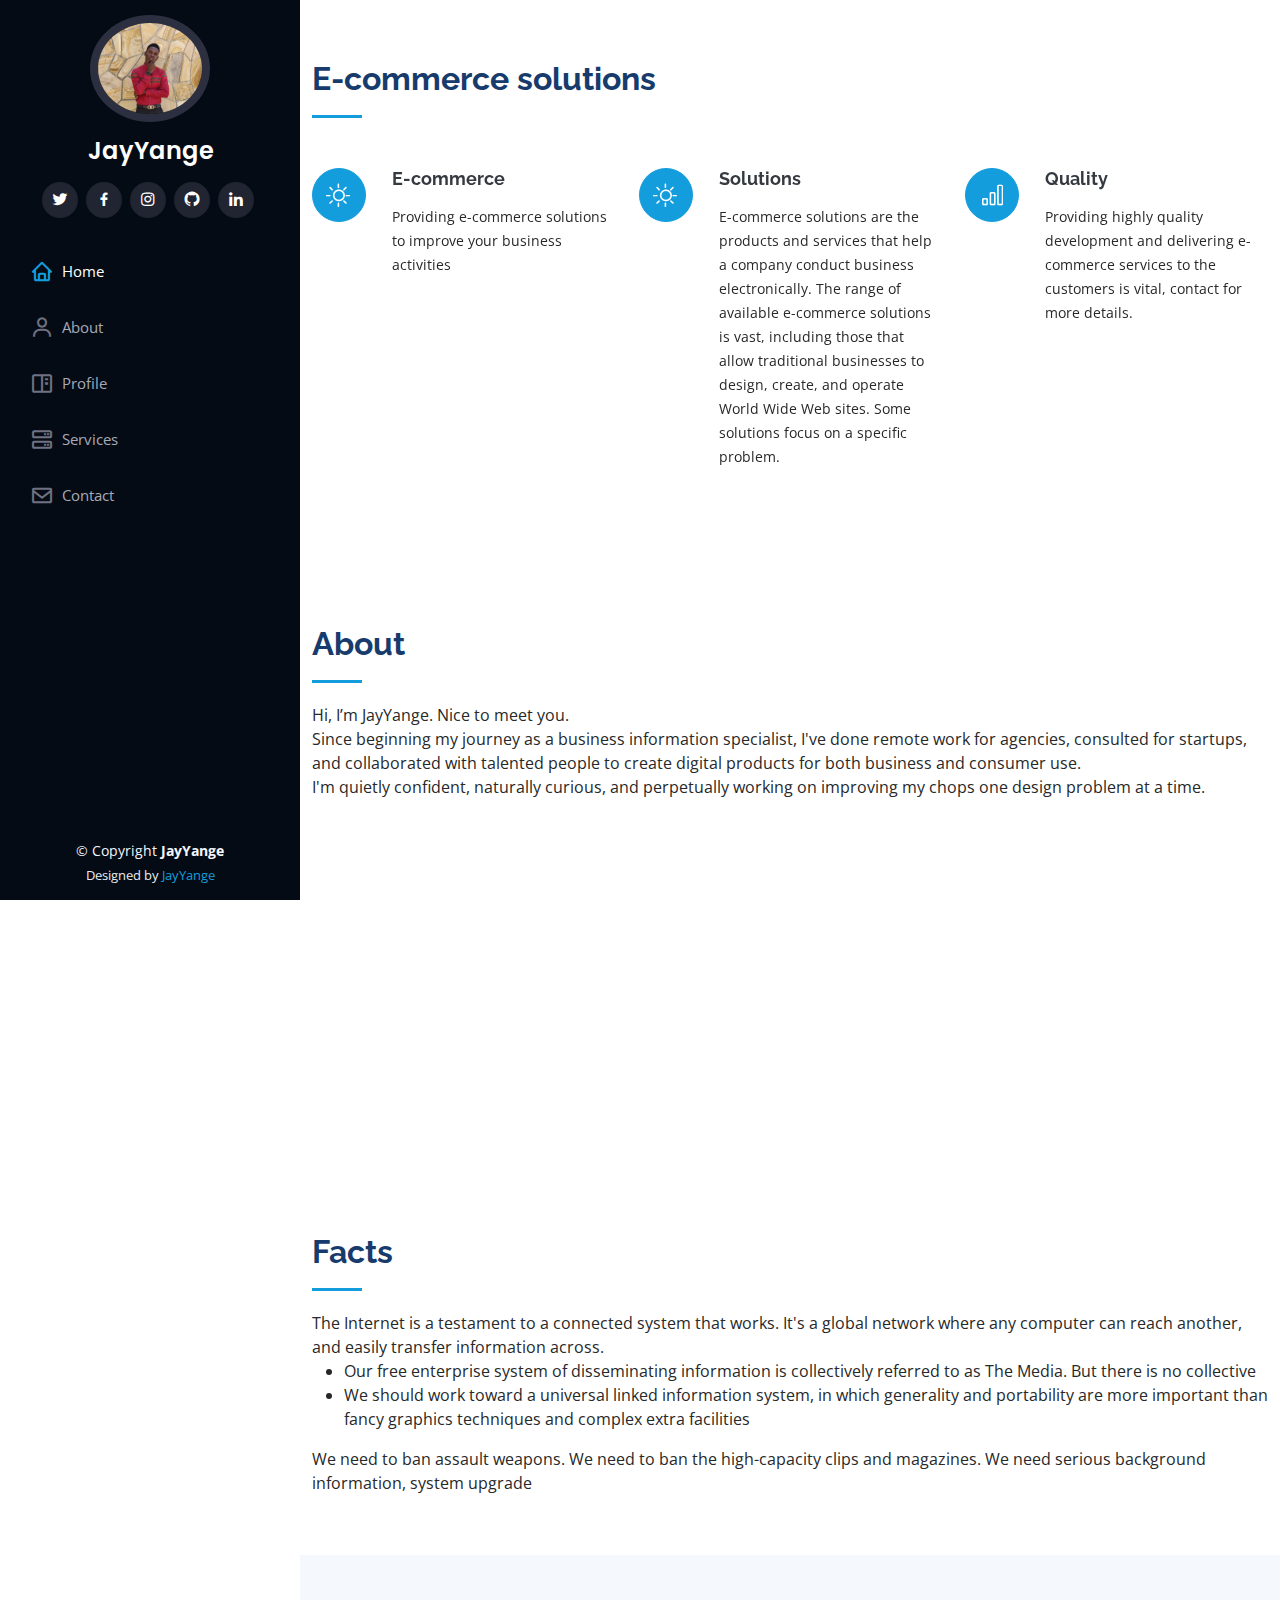
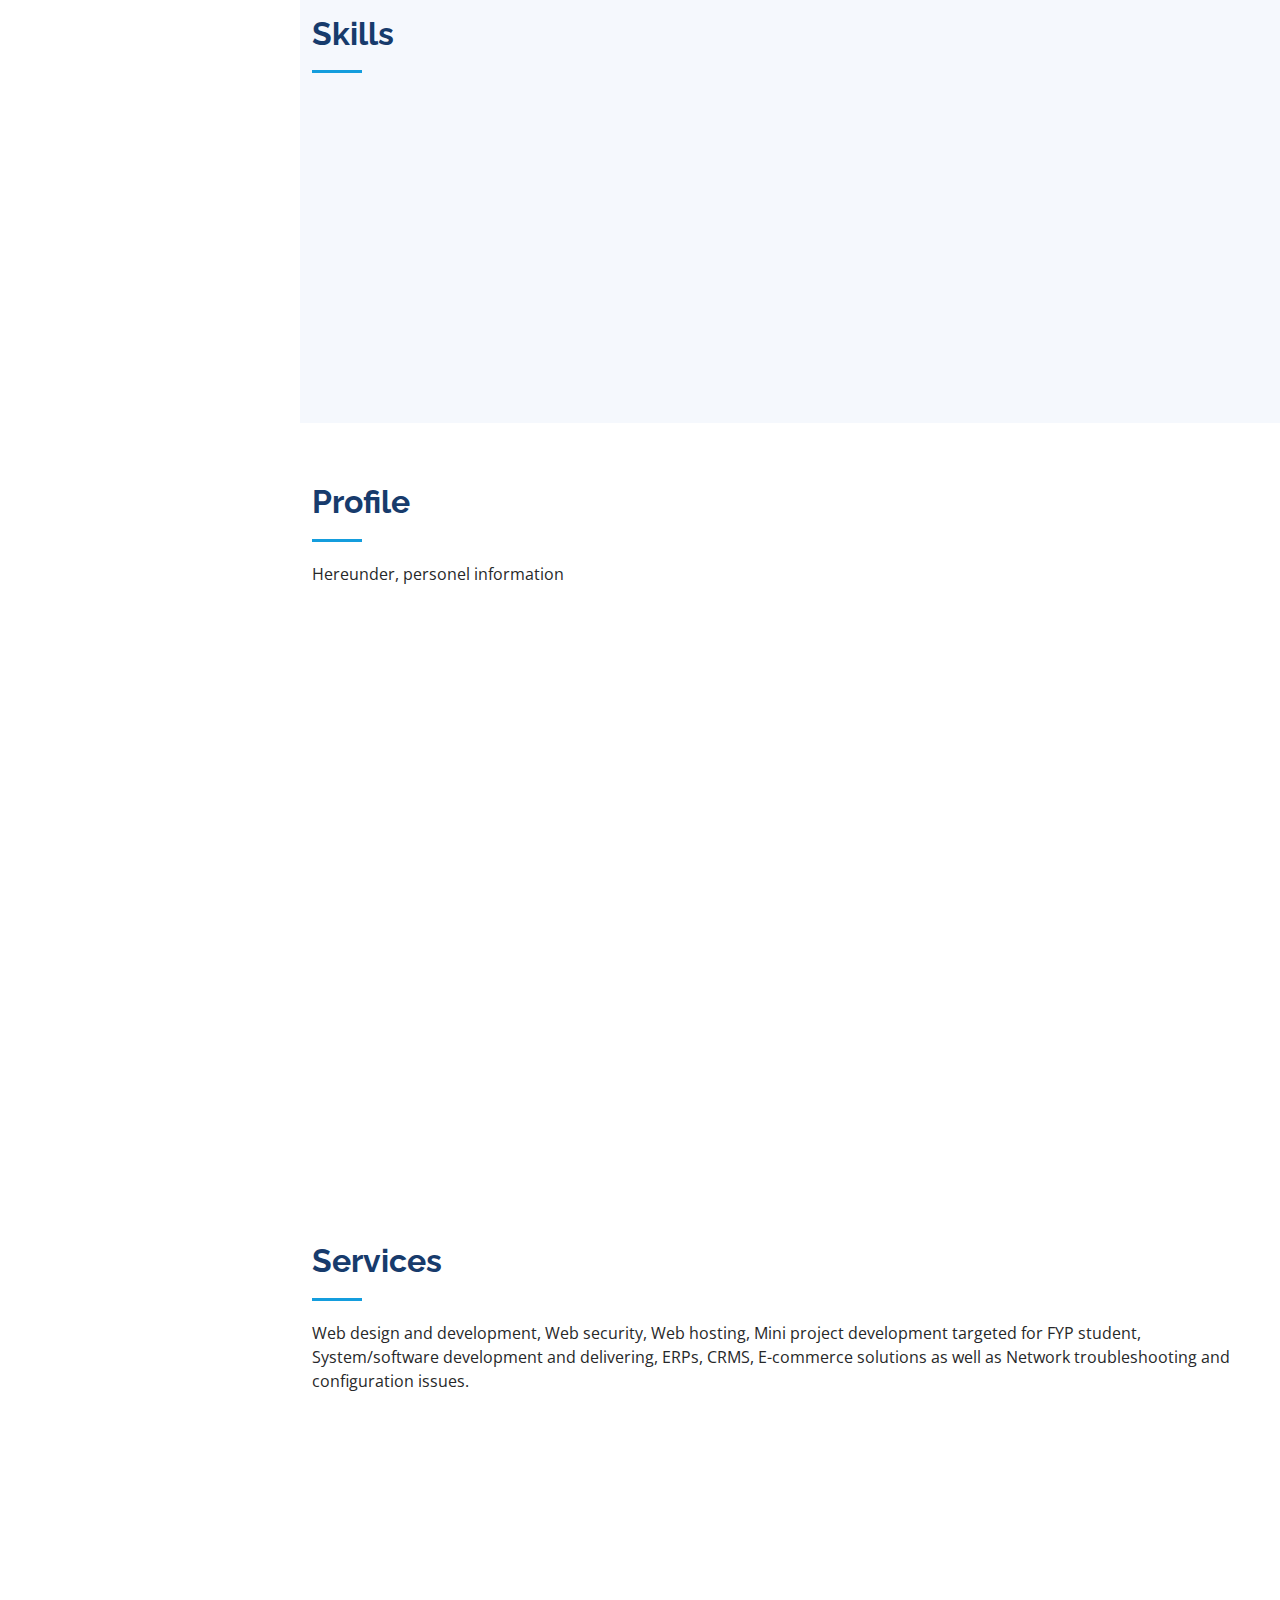
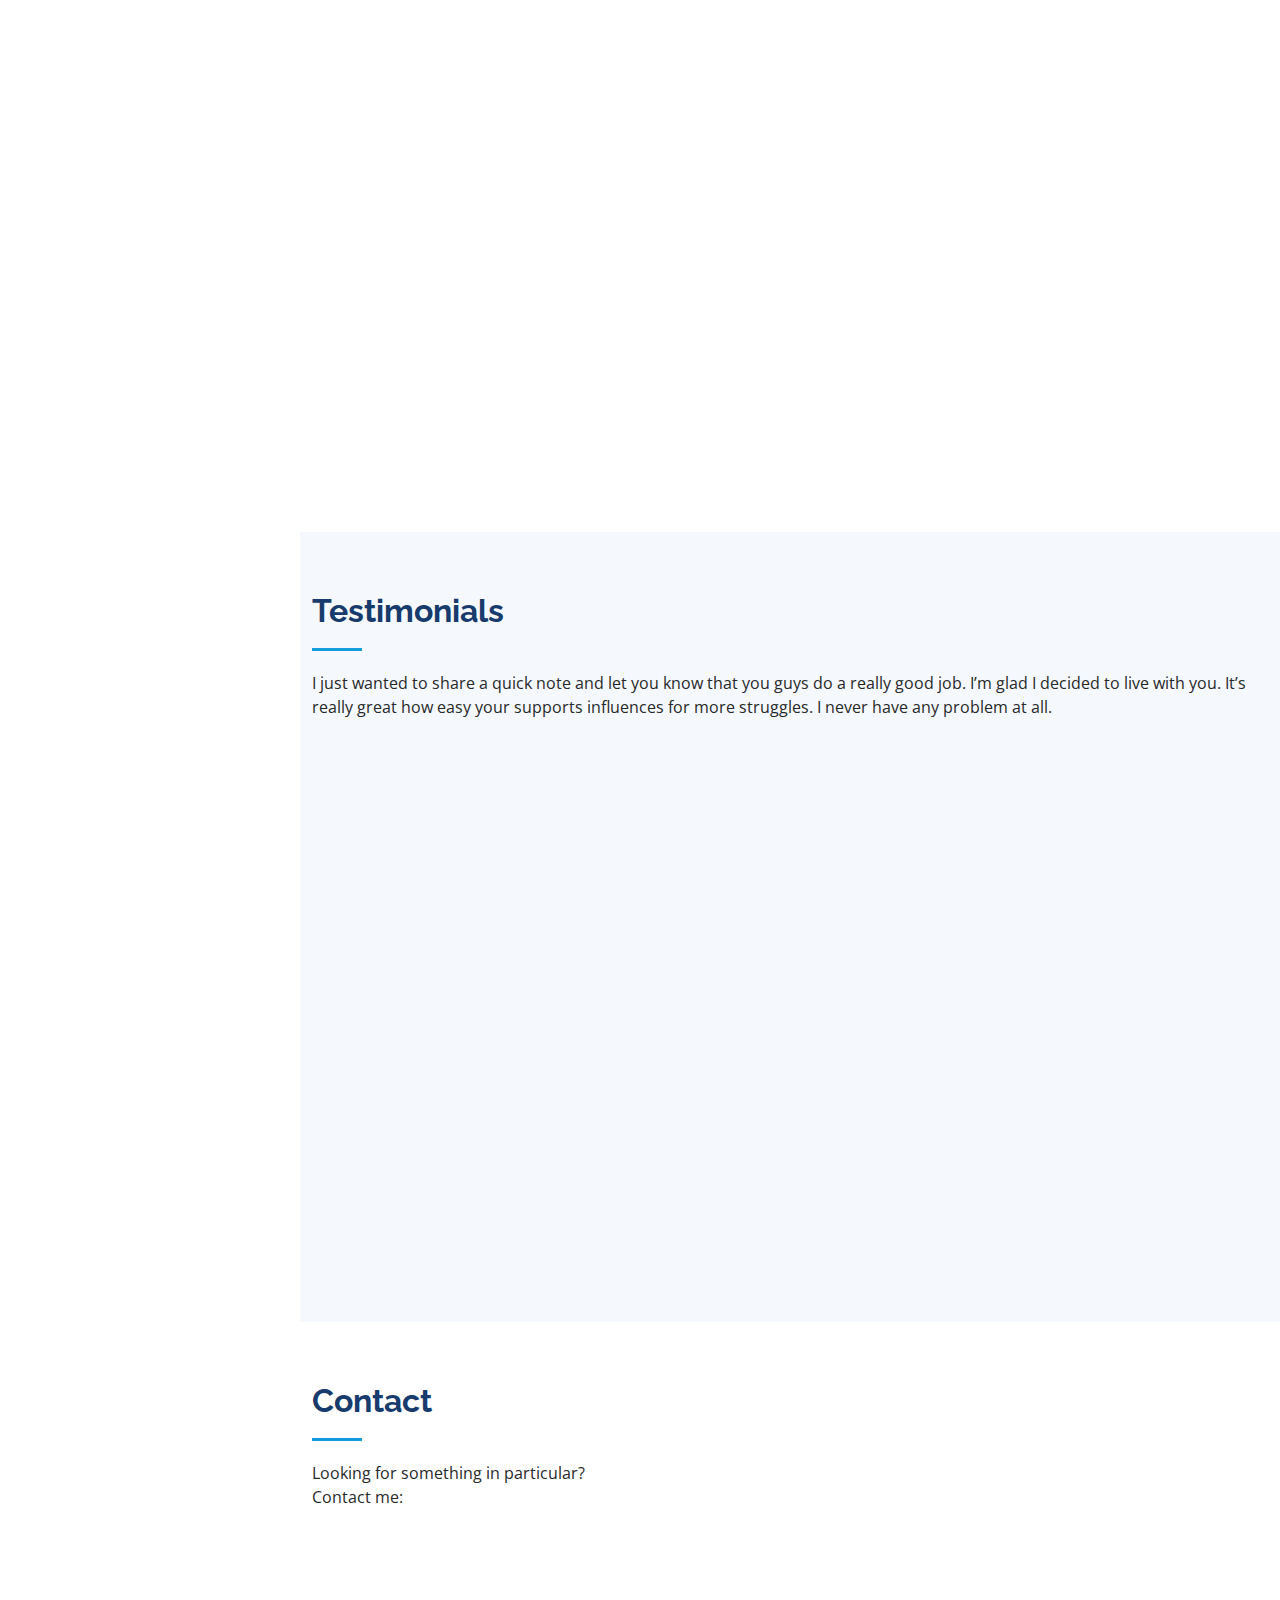
<file: e-commerce.html>
<!DOCTYPE html>
<html lang="en">

<head>
  <meta charset="utf-8">
  <meta content="width=device-width, initial-scale=1.0" name="viewport">

  <title>JayYange | E-commerce</title>
  <meta content="" name="description">
  <meta content="" name="keywords">

  <!-- Favicons -->
  <link href="assets/img/jj.png" rel="icon">
  <link href="assets/img/jj.png" rel="apple-touch-icon">

  <!-- Google Fonts -->
  <link href="https://fonts.googleapis.com/css?family=Open+Sans:300,300i,400,400i,600,600i,700,700i|Raleway:300,300i,400,400i,500,500i,600,600i,700,700i|Poppins:300,300i,400,400i,500,500i,600,600i,700,700i" rel="stylesheet">

  <!-- Vendor CSS Files -->
  <link href="assets/vendor/aos/aos.css" rel="stylesheet">
  <link href="assets/vendor/bootstrap/css/bootstrap.min.css" rel="stylesheet">
  <link href="assets/vendor/bootstrap-icons/bootstrap-icons.css" rel="stylesheet">
  <link href="assets/vendor/boxicons/css/boxicons.min.css" rel="stylesheet">
  <link href="assets/vendor/glightbox/css/glightbox.min.css" rel="stylesheet">
  <link href="assets/vendor/swiper/swiper-bundle.min.css" rel="stylesheet">

  <!-- Template Main CSS File -->
  <link href="assets/css/style.css?version=1" rel="stylesheet">

  <!-- =======================================================
  * Template Name: iPortfolio - v3.3.0
  * Template URL: https://bootstrapmade.com/iportfolio-bootstrap-portfolio-websites-template/
  * Author: BootstrapMade.com
  * License: https://bootstrapmade.com/license/
  ======================================================== -->
</head>

<body>

  <!-- ======= Mobile nav toggle button ======= -->
  <i class="bi bi-list mobile-nav-toggle d-xl-none"></i>

  <!-- ======= Header ======= -->
  <header id="header">
    <div class="d-flex flex-column">

      <div class="profile">
        <img src="assets/img/myphoto.jpeg" alt="" class="img-fluid rounded-circle">
        <h1 class="text-light"><a href="index.html">JayYange</a></h1>
        <div class="social-links mt-3 text-center">
          <a href="#" class="twitter"><i class="bx bxl-twitter"></i></a>
          <a href="#" class="facebook"><i class="bx bxl-facebook"></i></a>
          <a href="#" class="instagram"><i class="bx bxl-instagram"></i></a>
          <a href="#" class="google-plus"><i class="bx bxl-github"></i></a>
          <a href="#" class="linkedin"><i class="bx bxl-linkedin"></i></a>
        </div>
      </div>

      <nav id="navbar" class="nav-menu navbar">
        <ul>
          <li><a href="#home" class="nav-link scrollto active"><i class="bx bx-home"></i> <span>Home</span></a></li>
          <li><a href="#about" class="nav-link scrollto"><i class="bx bx-user"></i> <span>About</span></a></li>
          <li><a href="#profile" class="nav-link scrollto"><i class="bx bx-book-content"></i> <span>Profile</span></a></li>
          <li><a href="#services" class="nav-link scrollto"><i class="bx bx-server"></i> <span>Services</span></a></li>
          <li><a href="#contact" class="nav-link scrollto"><i class="bx bx-envelope"></i> <span>Contact</span></a></li>
        </ul>
      </nav><!-- .nav-menu -->
    </div>
  </header><!-- End Header -->

  <main id="main">
  <!-- ======= Hero Section ======= -->
  <section id="home" class="services">
    <div class="container">

      <div class="section-title">
        <h2>E-commerce solutions</h2>
    
      </div>

      <div class="row">
        <div class="col-lg-4 col-md-6 icon-box" data-aos="fade-up">
            <div class="icon"><i class="bi bi-brightness-high"></i></div>
          <h4 class="title"><a href="">E-commerce</a></h4>
          <p class="description">Providing e-commerce solutions to improve your business activities</p>
         </div>


        <div class="col-lg-4 col-md-6 icon-box" data-aos="fade-up" data-aos-delay="100">
            <div class="icon"><i class="bi bi-brightness-high"></i></div>
          <h4 class="title"><a href="">Solutions</a></h4>
          <p class="description">E-commerce solutions are the products and services that help a company conduct business electronically. The range of available e-commerce solutions is vast, including those that allow traditional businesses to design, create, and operate World Wide Web sites. Some solutions focus on a specific problem.</p>
         </div>

        
        <div class="col-lg-4 col-md-6 icon-box" data-aos="fade-up" data-aos-delay="200">
          <div class="icon"><i class="bi bi-bar-chart"></i></div>
          <h4 class="title"><a href="">Quality</a></h4>
          <p class="description">Providing highly quality development and delivering e-commerce services to the customers is vital, contact for more details. </p>
        </div>
      
    
      </div>

    </div>
  </section><!-- End Services Section -->

 

    <!-- ======= About Section ======= -->
    <section id="about" class="about">
      <div class="container">

        <div class="section-title">
          <h2>About</h2>
          <p>Hi, I’m JayYange. Nice to meet you.</p>
           <p> Since beginning my journey as a business information specialist, I've done remote work for 
             agencies, consulted for startups, and collaborated with talented people to create digital products 
             for both business and consumer use.</p>
            <p>I'm quietly confident, naturally curious, and perpetually working on improving my chops one design problem
               at a time.</p>
        </div>

        <div class="row">
          <div class="col-lg-4" data-aos="fade-right">
            <img src="assets/img/myphoto.jpeg" class="img-fluid" alt="">
          </div>
          <div class="col-lg-8 pt-4 pt-lg-0 content" data-aos="fade-left">
            <h3>UI/UX Designer &amp; Web Developer.</h3>
            <p class="fst-italic">
              I value simple content structure, clean design patterns, and thoughtful interactions. I like to code 
              things from scratch, and enjoy bringing ideas to life in the browser.
            </p>
            <div class="row">
              <div class="col-lg-6">
                <ul>
                  <li><i class="bi bi-chevron-right"></i> <strong>Birthday:</strong> <span>23 January</span></li>
                  <li><i class="bi bi-chevron-right"></i> <strong>Phone:</strong> <span>+255 677 359 018</span></li>
                  <li><i class="bi bi-chevron-right"></i> <strong>City:</strong> <span>Dar es salaam, Tanzania</span></li>
                </ul>
              </div>
              <div class="col-lg-6">
                <ul>
                  
                  <li><i class="bi bi-chevron-right"></i> <strong>Degree:</strong> <span>Business information system</span></li>
                  <li><i class="bi bi-chevron-right"></i> <strong>Email:</strong> <span>yangejuma@gmail.com</span></li>
                </ul>
              </div>
            </div>
            <p>
              Suppose you were an idiot and suppose you were a member of Congress. But I repeat myself </p>
          </div>
        </div>

      </div>
    </section><!-- End About Section -->

    <!-- ======= Facts Section ======= -->
    <section id="facts" class="facts">
      <div class="container">

        <div class="section-title">
          <h2>Facts</h2>
          <p>The Internet is a testament to a connected system that works. It's a global network where any computer can reach another, and easily transfer information across.</p>
          <ul>
         <li>Our free enterprise system of disseminating information is collectively referred to as The Media. But there is no collective</li>
        <li>We should work toward a universal linked information system, in which generality and portability are more important than fancy graphics techniques and complex extra facilities
        </li>
          </ul> 
            <p>We need to ban assault weapons. We need to ban the high-capacity clips and magazines. We need serious background information, system upgrade</p>
        </div>


      </div>
    </section><!-- End Facts Section -->

    
    <!-- ======= Skills Section ======= -->
    <section id="skills" class="skills section-bg">
      <div class="container">

        <div class="section-title">
          <h2>Skills</h2>
         
        </div>

        <div class="row skills-content">

          <div class="col-lg-6" data-aos="fade-up">

            <div class="progress">
              <span class="skill">HTML</span>
              <div class="progress-bar-wrap">
              </div>
            </div>

            <div class="progress">
              <span class="skill">CSS</span>
              <div class="progress-bar-wrap">
              </div>
            </div>

            <div class="progress">
              <span class="skill">JavaScript </span>
              <div class="progress-bar-wrap">
              </div>
            </div>

            <div class="progress">
              <span class="skill">Java </span>
              <div class="progress-bar-wrap">
              </div>
            </div>
          </div>

          <div class="col-lg-6" data-aos="fade-up" data-aos-delay="100">

            <div class="progress">
              <span class="skill">PHP</span>
              <div class="progress-bar-wrap">
              </div>
            </div>
            <div class="progress">
              <span class="skill">Python </span>
              <div class="progress-bar-wrap">
              </div>
            </div>
            <div class="progress">
              <span class="skill">C++/C </span>
              <div class="progress-bar-wrap">
              </div>
            </div>
            <div class="progress">
              <span class="skill">MySQL</span>
              <div class="progress-bar-wrap">
              </div>
            </div>

          </div>

        </div>

      </div>
    </section><!-- End Skills Section -->

    <!-- ======= Resume Section ======= -->
    <section id="profile" class="resume">
      <div class="container">

        <div class="section-title">
          <h2>Profile</h2>
          <p>Hereunder, personel information</p>
        </div>

        <div class="row">
          <div class="col-lg-6" data-aos="fade-up">
            <h3 class="resume-title">Summary</h3>
            <div class="resume-item pb-0">
              <h4>JayYange</h4>
              <p><em>Innovative and deadline-driven Business information system specialist with experience of designing and developing user-centered digital/print/business marketing material from initial concept to final, polished deliverable.</em></p>
              <ul>
                <li>UDOM-Dodoma</li>
                <li>(255) 677 359 018</li>
                <li>yangejuma@gmail.com</li>
              </ul>
            </div>

            <h3 class="resume-title">Education</h3>
            <div class="resume-item">
              <h4>Bachelor degree in Business Information System</h4>
              <p>2018 - 2021</p>
              <p><em>University of Dodoma, Tanzania</em></p>
            </div>
           
          </div>
          <div class="col-lg-6" data-aos="fade-up" data-aos-delay="100">
            <h3 class="resume-title">Professional Experience</h3>
            <div class="resume-item">
              <h4>Business information system specialist</h4>
          
              <ul>
                <li>Lead in the design, development, and implementation of business information systems</li>
              </ul>
            </div>
          </div>
        </div>

      </div>
    </section><!-- End Resume Section -->
   

    <!-- ======= Services Section ======= -->
    <section id="services" class="services">
      <div class="container">

        <div class="section-title">
          <h2>Services</h2>
          <p>Web design and development, Web security, Web hosting, Mini project development targeted for FYP student, System/software development and delivering, 
            ERPs, CRMS, E-commerce solutions as well as Network troubleshooting and configuration issues.
             </p>
        </div>

        <div class="row">
          <div class="col-lg-4 col-md-6 icon-box" data-aos="fade-up">
            <div class="icon"><i class="bi bi-briefcase"></i></div>
            <h4 class="title"><a href="web-design.html">Web design and development</a></h4>
            <p class="description">Design and create an online presence with a website that's branded with your own business.</p>
          </div>
          <div class="col-lg-4 col-md-6 icon-box" data-aos="fade-up" data-aos-delay="100">
            <div class="icon"><i class="bi bi-card-checklist"></i></div>
            <h4 class="title"><a href="web-security.html">Web security</a></h4>
            <p class="description">Increasing web use, rapid cloud adoption, and greater numbers of mobile and remote users are exposing your network to additional risk.</p>
          </div>
          <div class="col-lg-4 col-md-6 icon-box" data-aos="fade-up" data-aos-delay="200">
            <div class="icon"><i class="bi bi-bar-chart"></i></div>
            <h4 class="title"><a href="web-hosting.html">Web hosting</a></h4>
            <p class="description">Providing the technologies and services needed for the website or webpage to be viewed in the Internet. Websites are hosted, or stored, on special computers called servers. </p>
          </div>
          <div class="col-lg-4 col-md-6 icon-box" data-aos="fade-up" data-aos-delay="300">
            <div class="icon"><i class="bi bi-binoculars"></i></div>
            <h4 class="title"><a href="fyp.html">Mini project development targeted for FYP student</a></h4>
            <p class="description">Final year project developmnet for university students</p>
          </div>
          <div class="col-lg-4 col-md-6 icon-box" data-aos="fade-up" data-aos-delay="400">
            <div class="icon"><i class="bi bi-brightness-high"></i></div>
            <h4 class="title"><a href="system-development.html">System/software development and delivering</a></h4>
            <p class="description">Design and create software programmes that's support your own business activities.</p>
          </div>
          <div class="col-lg-4 col-md-6 icon-box" data-aos="fade-up" data-aos-delay="500">
            <div class="icon"><i class="bi bi-calendar4-week"></i></div>
            <h4 class="title"><a href="ERPs.html"> ERPs</a></h4>
            <p class="description">ERP is an information system for managing and automating end-to-end internal business operations, data processing and sharing across departments and sections of an institution seamlessly.</p>
          </div>
          <div class="col-lg-4 col-md-6 icon-box" data-aos="fade-up" data-aos-delay="400">
            <div class="icon"><i class="bi bi-brightness-high"></i></div>
            <h4 class="title"><a href="CRMs.html">CRMs</a></h4>
            <p class="description">CRMs are information systems developed for managing all your company’s relationships and interactions with customers and potential customers. </p>
          </div>
          <div class="col-lg-4 col-md-6 icon-box" data-aos="fade-up" data-aos-delay="400">
            <div class="icon"><i class="bi bi-brightness-high"></i></div>
            <h4 class="title"><a href="e-commerce.html">E-commerce solutions</a></h4>
            <p class="description">Providing e-commerce solutions to improve your business activities</p>
          </div>
          <div class="col-lg-4 col-md-6 icon-box" data-aos="fade-up" data-aos-delay="400">
            <div class="icon"><i class="bi bi-brightness-high"></i></div>
            <h4 class="title"><a href="network.html">Network troubleshooting and configuration issues</a></h4>
            <p class="description">Networking troubleshooting and installation services</p>
          </div>
        </div>

      </div>
    </section><!-- End Services Section -->

    <!-- ======= Testimonials Section ======= -->
    <section id="testimonials" class="testimonials section-bg">
      <div class="container">

        <div class="section-title">
          <h2>Testimonials</h2>
          <p>I just wanted to share a quick note and let you know that you guys do a really good job. I’m glad I decided
             to live with you. It’s really great how easy your supports influences for more struggles. I never have any
              problem at all.</p>
        </div>

        <div class="testimonials-slider swiper-container" data-aos="fade-up" data-aos-delay="100">
          <div class="swiper-wrapper">

            <div class="swiper-slide">
              <div class="testimonial-item" data-aos="fade-up">
                <p>
                  <i class="bx bxs-quote-alt-left quote-icon-left"></i>
                  Thank you for being an amazing mentor. You’re great in every way!
                  You inspire me to work hard and dream big. I’m truly thankful to have a genius mentor like you.
                  Thank you mentor! It’s honorable for me to be under your supervision. I learned a lot from you.
                  <i class="bx bxs-quote-alt-right quote-icon-right"></i>
                </p>
                <img src="assets/img/testimonials/hija.jpeg" class="testimonial-img" alt="">
                <h3>Hija Yange</h3>
                <h4>Brother</h4>
              </div>
            </div><!-- End testimonial item -->

            <div class="swiper-slide">
              <div class="testimonial-item" data-aos="fade-up" data-aos-delay="100">
                <p>
                  <i class="bx bxs-quote-alt-left quote-icon-left"></i>
                  I feel lucky to have you as a supportive and caring brother. It was an amazing journey with you. Thank you for your mentorship and guidance.

                  You’re a friend, guide, and as like a father to me. No one can replace you. Thank You!
                  <i class="bx bxs-quote-alt-right quote-icon-right"></i>
                </p>
                <img src="assets/img/testimonials/hamisi.jpeg" class="testimonial-img" alt="">
                <h3>Hamisi Yange</h3>
                <h4>Brother</h4>
              </div>
            </div><!-- End testimonial item -->

            <div class="swiper-slide">
              <div class="testimonial-item" data-aos="fade-up" data-aos-delay="200">
                <p>
                  <i class="bx bxs-quote-alt-left quote-icon-left"></i>
                  I am grateful to you for your guidance. You taught me to differentiate between right and wrong. You taught me to lead a simple yet happy life. Thank you for everything.

                  Thank you for being the best teacher ever. I’m grateful to have you as my guide.
                  <i class="bx bxs-quote-alt-right quote-icon-right"></i>
                </p>
                <img src="assets/img/testimonials/hafidhi.jpeg" class="testimonial-img" alt="">
                <h3>Hafidhi Masoud</h3>
                <h4>Developer</h4>
              </div>
            </div><!-- End testimonial item -->

          </div>
          <div class="swiper-pagination"></div>
        </div>

      </div>
    </section><!-- End Testimonials Section -->

    <!-- ======= Contact Section ======= -->
    <section id="contact" class="contact">
      <div class="container">

        <div class="section-title">
          <h2>Contact</h2>
          <p>Looking for something in particular?</p>
           <p>Contact me:</p>
        </div>

        <div class="row" data-aos="fade-in">

          <div class="col-lg-5 d-flex align-items-stretch">
            <div class="info">
              <div class="address">
                <i class="bi bi-geo-alt"></i>
                <h4>Location:</h4>
                <p>UDOM-Dodoma, Tanzania</p>
              </div>

              <div class="email">
                <i class="bi bi-envelope"></i>
                <h4>Email:</h4>
                <p>yangejuma@gmail.com</p>
              </div>

              <div class="phone">
                <i class="bi bi-phone"></i>
                <h4>Call:</h4>
                <p>+255 677 359 018</p>
              </div>
              <iframe src="https://www.google.com/maps/embed?pb=!1m18!1m12!1m3!1d3335.3102537303675!2d35.82273830796508!3d-6.214239070758017!2m3!1f0!2f0!3f0!3m2!1i1024!2i768!4f13.1!3m3!1m2!1s0x184dfb7c31c16937%3A0x55d63436f01ce0df!2sUniversity%20of%20Dodoma!5e0!3m2!1sen!2stz!4v1624610353470!5m2!1sen!2stz" frameborder="0" style="border:0; width: 100%; height: 290px;" allowfullscreen></iframe>
            </div>

          </div>

          <div class="col-lg-7 mt-5 mt-lg-0 d-flex align-items-stretch">
            <form action="forms/contact.php" method="post" role="form" class="php-email-form">
              <div class="row">
                <div class="form-group col-md-6">
                  <label for="name">Your Name</label>
                  <input type="text" name="name" class="form-control" id="name" required>
                </div>
                <div class="form-group col-md-6">
                  <label for="name">Your Email</label>
                  <input type="email" class="form-control" name="email" id="email" required>
                </div>
              </div>
              <div class="form-group">
                <label for="name">Subject</label>
                <input type="text" class="form-control" name="subject" id="subject" required>
              </div>
              <div class="form-group">
                <label for="name">Message</label>
                <textarea class="form-control" name="message" rows="10" required></textarea>
              </div>
              <div class="my-3">
                <div class="loading">Loading</div>
                <div class="error-message"></div>
                <div class="sent-message">Your message has been sent. Thank you!</div>
              </div>
              <div class="text-center"><button type="submit">Send Message</button></div>
            </form>
          </div>

        </div>

      </div>
    </section><!-- End Contact Section -->

  </main><!-- End #main -->

  <!-- ======= Footer ======= -->
  <footer id="footer">
    <div class="container">
      <div class="copyright">
        &copy; Copyright <strong><span>JayYange</span></strong>
      </div>
      <div class="credits">
        <!-- All the links in the footer should remain intact. -->
        <!-- You can delete the links only if you purchased the pro version. -->
        <!-- Licensing information: https://bootstrapmade.com/license/ -->
        <!-- Purchase the pro version with working PHP/AJAX contact form: https://bootstrapmade.com/iportfolio-bootstrap-portfolio-websites-template/ -->
        Designed by <a href="#">JayYange</a>
      </div>
    </div>
  </footer><!-- End  Footer -->

  <a href="#" class="back-to-top d-flex align-items-center justify-content-center"><i class="bi bi-arrow-up-short"></i></a>

  <!-- Vendor JS Files -->
  <script src="assets/vendor/aos/aos.js"></script>
  <script src="assets/vendor/bootstrap/js/bootstrap.bundle.min.js"></script>
  <script src="assets/vendor/glightbox/js/glightbox.min.js"></script>
  <script src="assets/vendor/isotope-layout/isotope.pkgd.min.js"></script>
  <script src="assets/vendor/php-email-form/validate.js"></script>
  <script src="assets/vendor/purecounter/purecounter.js"></script>
  <script src="assets/vendor/swiper/swiper-bundle.min.js"></script>
  <script src="assets/vendor/typed.js/typed.min.js"></script>
  <script src="assets/vendor/waypoints/noframework.waypoints.js"></script>

  <!-- Template Main JS File -->
  <script src="assets/js/main.js"></script>

</body>

</html>
</file>
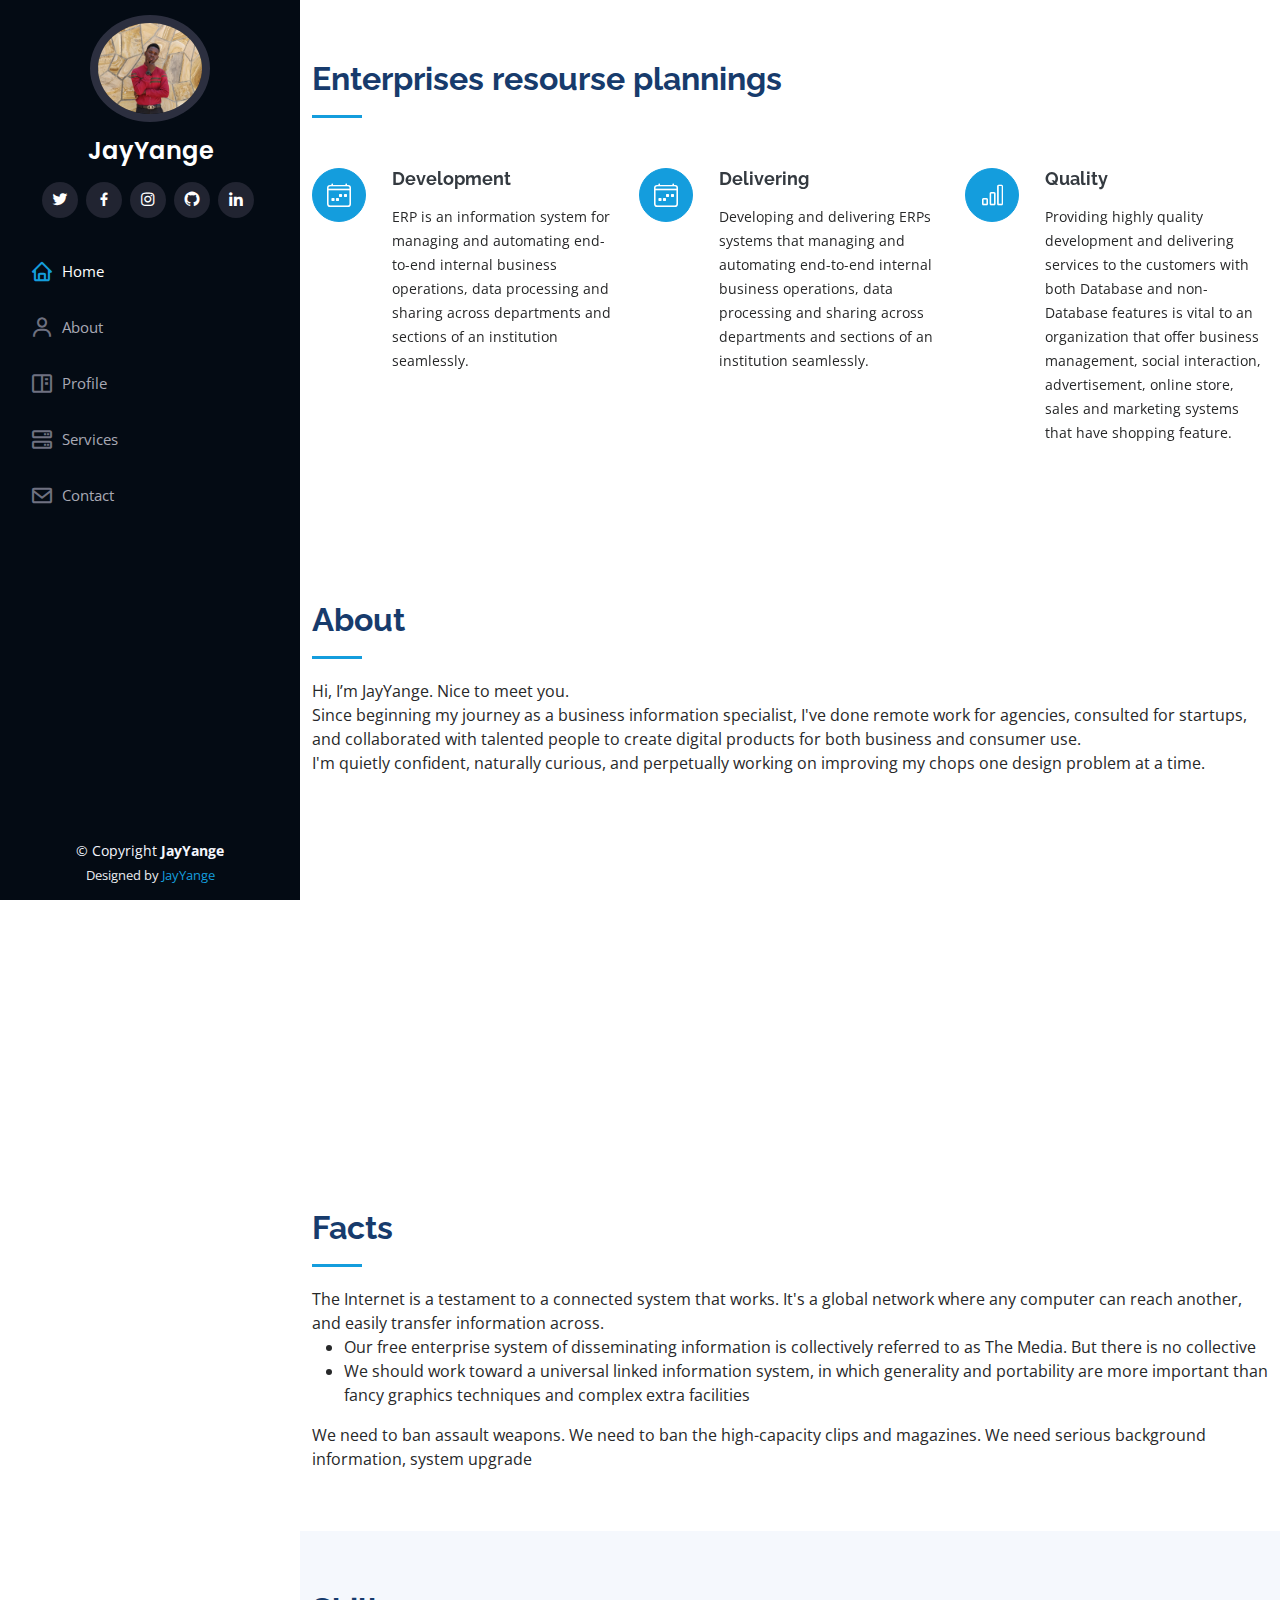
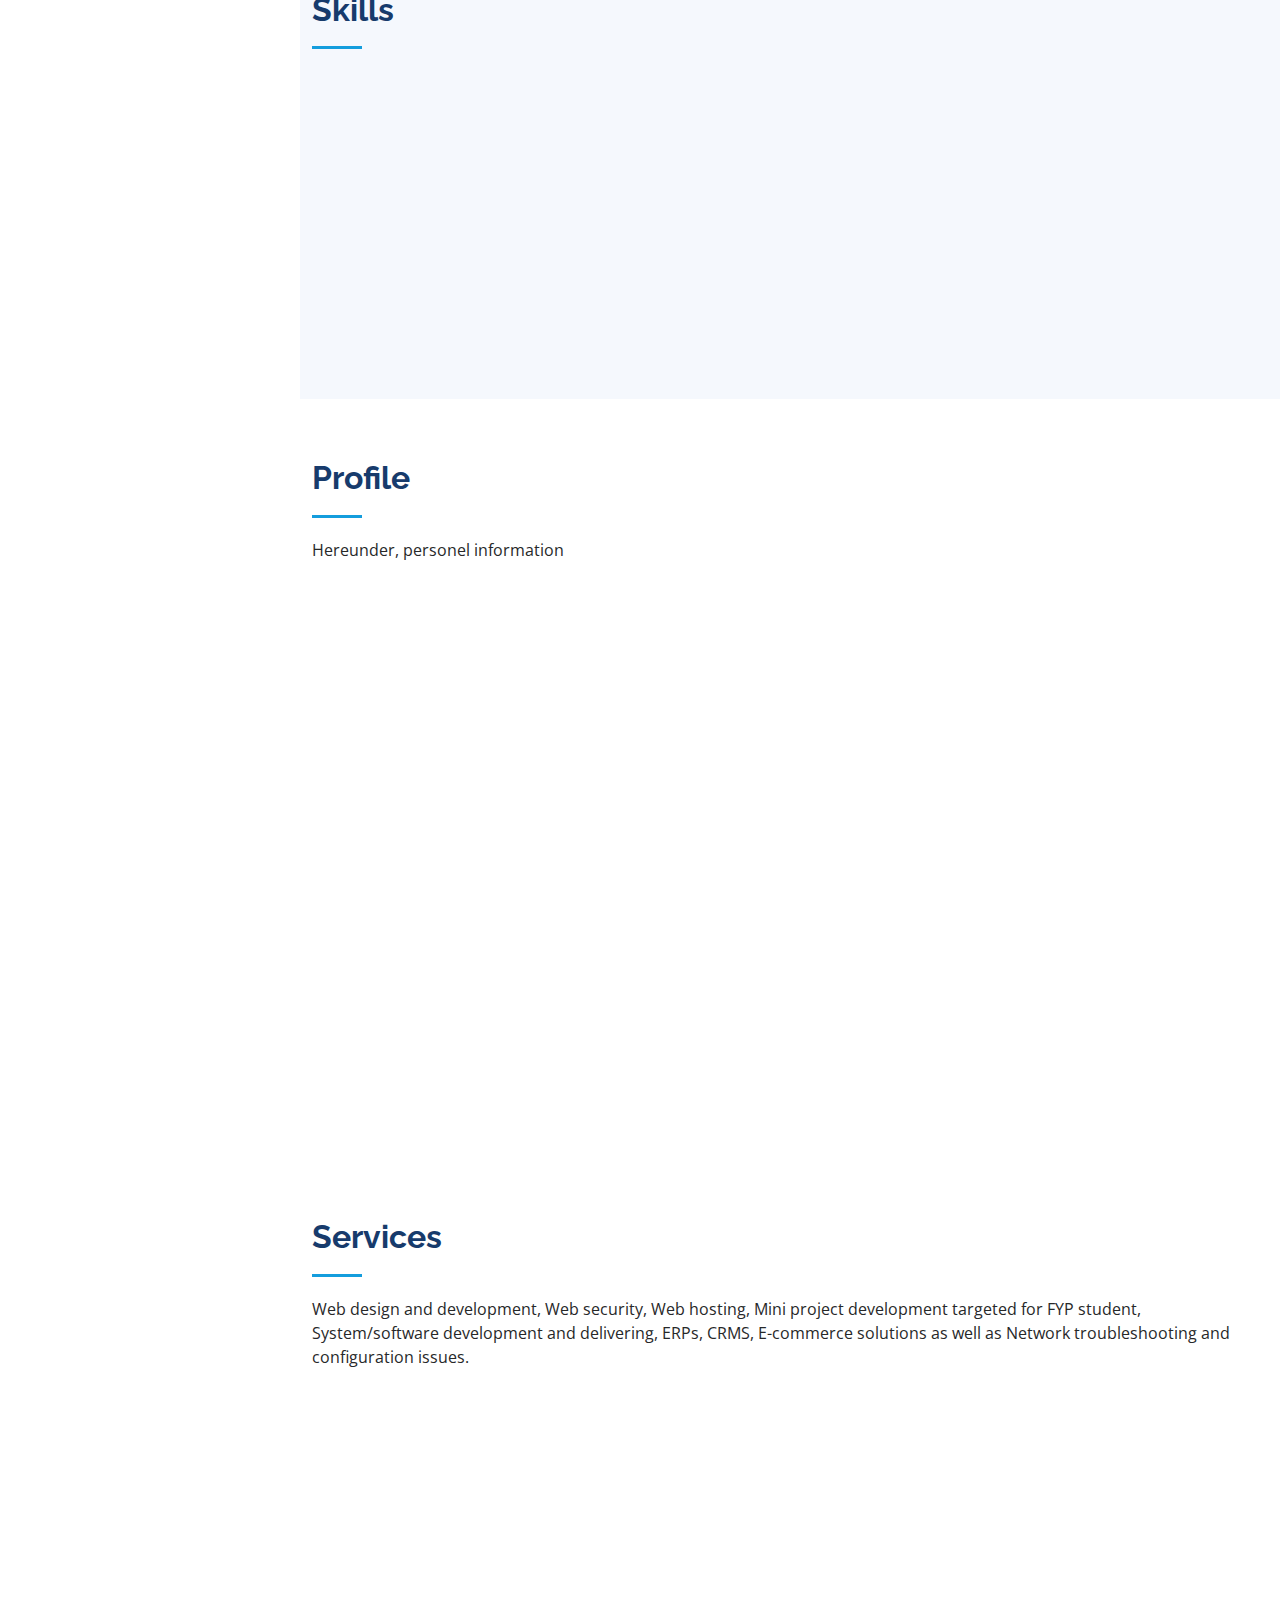
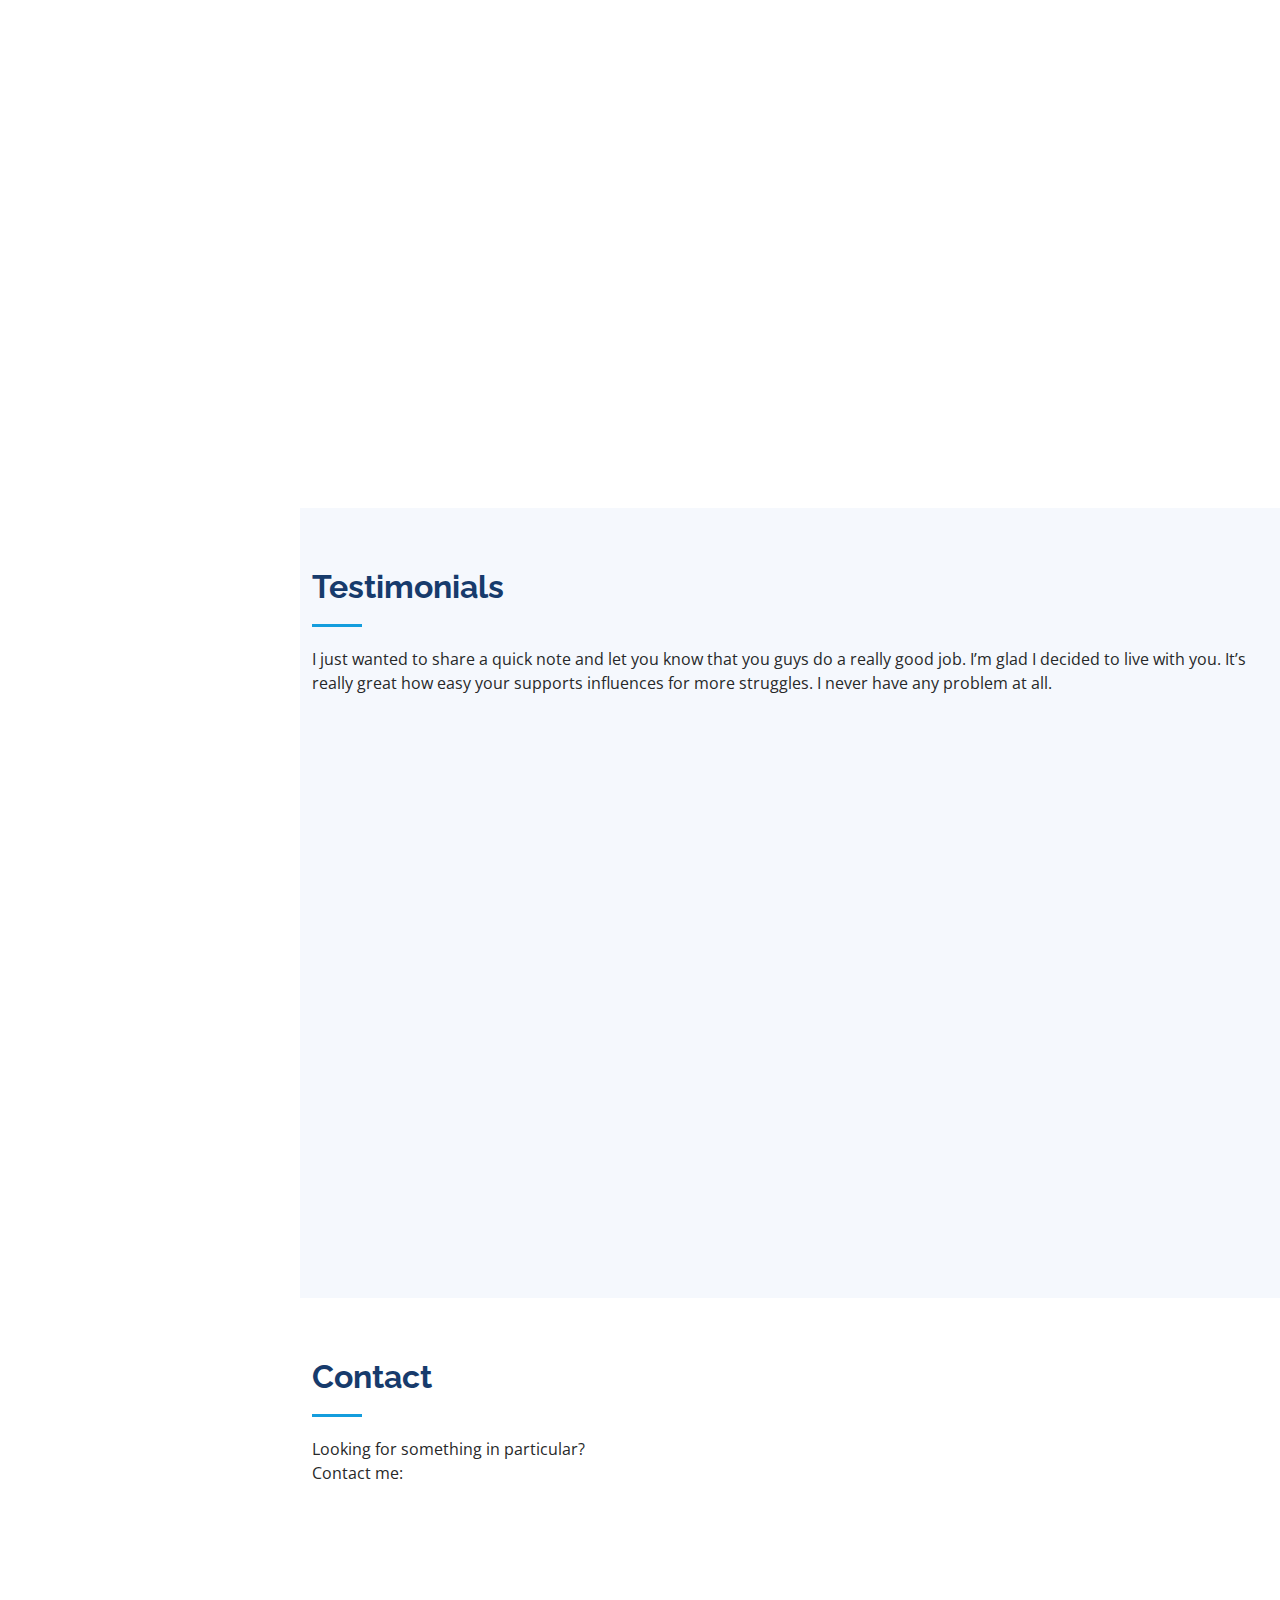
<file: ERPs.html>
<!DOCTYPE html>
<html lang="en">

<head>
  <meta charset="utf-8">
  <meta content="width=device-width, initial-scale=1.0" name="viewport">

  <title>JayYange | ERPs</title>
  <meta content="" name="description">
  <meta content="" name="keywords">

  <!-- Favicons -->
  <link href="assets/img/jj.png" rel="icon">
  <link href="assets/img/jj.png" rel="apple-touch-icon">

  <!-- Google Fonts -->
  <link href="https://fonts.googleapis.com/css?family=Open+Sans:300,300i,400,400i,600,600i,700,700i|Raleway:300,300i,400,400i,500,500i,600,600i,700,700i|Poppins:300,300i,400,400i,500,500i,600,600i,700,700i" rel="stylesheet">

  <!-- Vendor CSS Files -->
  <link href="assets/vendor/aos/aos.css" rel="stylesheet">
  <link href="assets/vendor/bootstrap/css/bootstrap.min.css" rel="stylesheet">
  <link href="assets/vendor/bootstrap-icons/bootstrap-icons.css" rel="stylesheet">
  <link href="assets/vendor/boxicons/css/boxicons.min.css" rel="stylesheet">
  <link href="assets/vendor/glightbox/css/glightbox.min.css" rel="stylesheet">
  <link href="assets/vendor/swiper/swiper-bundle.min.css" rel="stylesheet">

  <!-- Template Main CSS File -->
  <link href="assets/css/style.css?version=1" rel="stylesheet">

  <!-- =======================================================
  * Template Name: iPortfolio - v3.3.0
  * Template URL: https://bootstrapmade.com/iportfolio-bootstrap-portfolio-websites-template/
  * Author: BootstrapMade.com
  * License: https://bootstrapmade.com/license/
  ======================================================== -->
</head>

<body>

  <!-- ======= Mobile nav toggle button ======= -->
  <i class="bi bi-list mobile-nav-toggle d-xl-none"></i>

  <!-- ======= Header ======= -->
  <header id="header">
    <div class="d-flex flex-column">

      <div class="profile">
        <img src="assets/img/myphoto.jpeg" alt="" class="img-fluid rounded-circle">
        <h1 class="text-light"><a href="index.html">JayYange</a></h1>
        <div class="social-links mt-3 text-center">
          <a href="#" class="twitter"><i class="bx bxl-twitter"></i></a>
          <a href="#" class="facebook"><i class="bx bxl-facebook"></i></a>
          <a href="#" class="instagram"><i class="bx bxl-instagram"></i></a>
          <a href="#" class="google-plus"><i class="bx bxl-github"></i></a>
          <a href="#" class="linkedin"><i class="bx bxl-linkedin"></i></a>
        </div>
      </div>

      <nav id="navbar" class="nav-menu navbar">
        <ul>
          <li><a href="#home" class="nav-link scrollto active"><i class="bx bx-home"></i> <span>Home</span></a></li>
          <li><a href="#about" class="nav-link scrollto"><i class="bx bx-user"></i> <span>About</span></a></li>
          <li><a href="#profile" class="nav-link scrollto"><i class="bx bx-book-content"></i> <span>Profile</span></a></li>
          <li><a href="#services" class="nav-link scrollto"><i class="bx bx-server"></i> <span>Services</span></a></li>
          <li><a href="#contact" class="nav-link scrollto"><i class="bx bx-envelope"></i> <span>Contact</span></a></li>
        </ul>
      </nav><!-- .nav-menu -->
    </div>
  </header><!-- End Header -->

  <main id="main">
  <!-- ======= Hero Section ======= -->
  <section id="home" class="services">
    <div class="container">

      <div class="section-title">
        <h2>Enterprises resourse plannings</h2>
    
      </div>

      <div class="row">
        <div class="col-lg-4 col-md-6 icon-box" data-aos="fade-up">
            <div class="icon"><i class="bi bi-calendar4-week"></i></div>
          <h4 class="title"><a href="">Development</a></h4>
          <p class="description">ERP is an information system for managing and automating end-to-end internal business operations, data processing and sharing across departments and sections of an institution seamlessly.</p>
         </div>


        <div class="col-lg-4 col-md-6 icon-box" data-aos="fade-up" data-aos-delay="100">
            <div class="icon"><i class="bi bi-calendar4-week"></i></div>
          <h4 class="title"><a href="">Delivering</a></h4>
          <p class="description">Developing and delivering ERPs systems that managing and automating end-to-end internal business operations, data processing and sharing across departments and sections of an institution seamlessly.</p>
         </div>

        
        <div class="col-lg-4 col-md-6 icon-box" data-aos="fade-up" data-aos-delay="200">
          <div class="icon"><i class="bi bi-bar-chart"></i></div>
          <h4 class="title"><a href="">Quality</a></h4>
          <p class="description">Providing highly quality development and delivering services to the customers with both Database and non-Database features is vital to an organization that offer business management, social interaction, advertisement, online store, sales and marketing systems that have shopping feature. </p>
        </div>
      
    
      </div>

    </div>
  </section><!-- End Services Section -->

 

    <!-- ======= About Section ======= -->
    <section id="about" class="about">
      <div class="container">

        <div class="section-title">
          <h2>About</h2>
          <p>Hi, I’m JayYange. Nice to meet you.</p>
           <p> Since beginning my journey as a business information specialist, I've done remote work for 
             agencies, consulted for startups, and collaborated with talented people to create digital products 
             for both business and consumer use.</p>
            <p>I'm quietly confident, naturally curious, and perpetually working on improving my chops one design problem
               at a time.</p>
        </div>

        <div class="row">
          <div class="col-lg-4" data-aos="fade-right">
            <img src="assets/img/myphoto.jpeg" class="img-fluid" alt="">
          </div>
          <div class="col-lg-8 pt-4 pt-lg-0 content" data-aos="fade-left">
            <h3>UI/UX Designer &amp; Web Developer.</h3>
            <p class="fst-italic">
              I value simple content structure, clean design patterns, and thoughtful interactions. I like to code 
              things from scratch, and enjoy bringing ideas to life in the browser.
            </p>
            <div class="row">
              <div class="col-lg-6">
                <ul>
                  <li><i class="bi bi-chevron-right"></i> <strong>Birthday:</strong> <span>23 January</span></li>
                  <li><i class="bi bi-chevron-right"></i> <strong>Phone:</strong> <span>+255 677 359 018</span></li>
                  <li><i class="bi bi-chevron-right"></i> <strong>City:</strong> <span>Dar es salaam, Tanzania</span></li>
                </ul>
              </div>
              <div class="col-lg-6">
                <ul>
                  
                  <li><i class="bi bi-chevron-right"></i> <strong>Degree:</strong> <span>Business information system</span></li>
                  <li><i class="bi bi-chevron-right"></i> <strong>Email:</strong> <span>yangejuma@gmail.com</span></li>
                </ul>
              </div>
            </div>
            <p>
              Suppose you were an idiot and suppose you were a member of Congress. But I repeat myself </p>
          </div>
        </div>

      </div>
    </section><!-- End About Section -->

    <!-- ======= Facts Section ======= -->
    <section id="facts" class="facts">
      <div class="container">

        <div class="section-title">
          <h2>Facts</h2>
          <p>The Internet is a testament to a connected system that works. It's a global network where any computer can reach another, and easily transfer information across.</p>
          <ul>
         <li>Our free enterprise system of disseminating information is collectively referred to as The Media. But there is no collective</li>
        <li>We should work toward a universal linked information system, in which generality and portability are more important than fancy graphics techniques and complex extra facilities
        </li>
          </ul> 
            <p>We need to ban assault weapons. We need to ban the high-capacity clips and magazines. We need serious background information, system upgrade</p>
        </div>


      </div>
    </section><!-- End Facts Section -->

   
    <!-- ======= Skills Section ======= -->
    <section id="skills" class="skills section-bg">
      <div class="container">

        <div class="section-title">
          <h2>Skills</h2>
         
        </div>

        <div class="row skills-content">

          <div class="col-lg-6" data-aos="fade-up">

            <div class="progress">
              <span class="skill">HTML</span>
              <div class="progress-bar-wrap">
              </div>
            </div>

            <div class="progress">
              <span class="skill">CSS</span>
              <div class="progress-bar-wrap">
              </div>
            </div>

            <div class="progress">
              <span class="skill">JavaScript </span>
              <div class="progress-bar-wrap">
              </div>
            </div>

            <div class="progress">
              <span class="skill">Java </span>
              <div class="progress-bar-wrap">
              </div>
            </div>
          </div>

          <div class="col-lg-6" data-aos="fade-up" data-aos-delay="100">

            <div class="progress">
              <span class="skill">PHP</span>
              <div class="progress-bar-wrap">
              </div>
            </div>
            <div class="progress">
              <span class="skill">Python </span>
              <div class="progress-bar-wrap">
              </div>
            </div>
            <div class="progress">
              <span class="skill">C++/C </span>
              <div class="progress-bar-wrap">
              </div>
            </div>
            <div class="progress">
              <span class="skill">MySQL</span>
              <div class="progress-bar-wrap">
              </div>
            </div>

          </div>

        </div>

      </div>
    </section><!-- End Skills Section -->

    <!-- ======= Resume Section ======= -->
    <section id="profile" class="resume">
      <div class="container">

        <div class="section-title">
          <h2>Profile</h2>
          <p>Hereunder, personel information</p>
        </div>

        <div class="row">
          <div class="col-lg-6" data-aos="fade-up">
            <h3 class="resume-title">Summary</h3>
            <div class="resume-item pb-0">
              <h4>JayYange</h4>
              <p><em>Innovative and deadline-driven Business information system specialist with experience of designing and developing user-centered digital/print/business marketing material from initial concept to final, polished deliverable.</em></p>
              <ul>
                <li>UDOM-Dodoma</li>
                <li>(255) 677 359 018</li>
                <li>yangejuma@gmail.com</li>
              </ul>
            </div>

            <h3 class="resume-title">Education</h3>
            <div class="resume-item">
              <h4>Bachelor degree in Business Information System</h4>
              <p>2018 - 2021</p>
              <p><em>University of Dodoma, Tanzania</em></p>
            </div>
           
          </div>
          <div class="col-lg-6" data-aos="fade-up" data-aos-delay="100">
            <h3 class="resume-title">Professional Experience</h3>
            <div class="resume-item">
              <h4>Business information system specialist</h4>
          
              <ul>
                <li>Lead in the design, development, and implementation of business information systems</li>
              </ul>
            </div>
          </div>
        </div>

      </div>
    </section><!-- End Resume Section -->
   

    <!-- ======= Services Section ======= -->
    <section id="services" class="services">
      <div class="container">

        <div class="section-title">
          <h2>Services</h2>
          <p>Web design and development, Web security, Web hosting, Mini project development targeted for FYP student, System/software development and delivering, 
            ERPs, CRMS, E-commerce solutions as well as Network troubleshooting and configuration issues.
             </p>
        </div>

        <div class="row">
          <div class="col-lg-4 col-md-6 icon-box" data-aos="fade-up">
            <div class="icon"><i class="bi bi-briefcase"></i></div>
            <h4 class="title"><a href="web-design.html">Web design and development</a></h4>
            <p class="description">Design and create an online presence with a website that's branded with your own business.</p>
          </div>
          <div class="col-lg-4 col-md-6 icon-box" data-aos="fade-up" data-aos-delay="100">
            <div class="icon"><i class="bi bi-card-checklist"></i></div>
            <h4 class="title"><a href="web-security.html">Web security</a></h4>
            <p class="description">Increasing web use, rapid cloud adoption, and greater numbers of mobile and remote users are exposing your network to additional risk.</p>
          </div>
          <div class="col-lg-4 col-md-6 icon-box" data-aos="fade-up" data-aos-delay="200">
            <div class="icon"><i class="bi bi-bar-chart"></i></div>
            <h4 class="title"><a href="web-hosting.html">Web hosting</a></h4>
            <p class="description">Providing the technologies and services needed for the website or webpage to be viewed in the Internet. Websites are hosted, or stored, on special computers called servers. </p>
          </div>
          <div class="col-lg-4 col-md-6 icon-box" data-aos="fade-up" data-aos-delay="300">
            <div class="icon"><i class="bi bi-binoculars"></i></div>
            <h4 class="title"><a href="fyp.html">Mini project development targeted for FYP student</a></h4>
            <p class="description">Final year project developmnet for university students</p>
          </div>
          <div class="col-lg-4 col-md-6 icon-box" data-aos="fade-up" data-aos-delay="400">
            <div class="icon"><i class="bi bi-brightness-high"></i></div>
            <h4 class="title"><a href="system-development.html">System/software development and delivering</a></h4>
            <p class="description">Design and create software programmes that's support your own business activities.</p>
          </div>
          <div class="col-lg-4 col-md-6 icon-box" data-aos="fade-up" data-aos-delay="500">
            <div class="icon"><i class="bi bi-calendar4-week"></i></div>
            <h4 class="title"><a href="ERPs.html"> ERPs</a></h4>
            <p class="description">ERP is an information system for managing and automating end-to-end internal business operations, data processing and sharing across departments and sections of an institution seamlessly.</p>
          </div>
          <div class="col-lg-4 col-md-6 icon-box" data-aos="fade-up" data-aos-delay="400">
            <div class="icon"><i class="bi bi-brightness-high"></i></div>
            <h4 class="title"><a href="CRMs.html">CRMs</a></h4>
            <p class="description">CRMs are information systems developed for managing all your company’s relationships and interactions with customers and potential customers. </p>
          </div>
          <div class="col-lg-4 col-md-6 icon-box" data-aos="fade-up" data-aos-delay="400">
            <div class="icon"><i class="bi bi-brightness-high"></i></div>
            <h4 class="title"><a href="e-commerce.html">E-commerce solutions</a></h4>
            <p class="description">Providing e-commerce solutions to improve your business activities</p>
          </div>
          <div class="col-lg-4 col-md-6 icon-box" data-aos="fade-up" data-aos-delay="400">
            <div class="icon"><i class="bi bi-brightness-high"></i></div>
            <h4 class="title"><a href="network.html">Network troubleshooting and configuration issues</a></h4>
            <p class="description">Networking troubleshooting and installation services</p>
          </div>
        </div>

      </div>
    </section><!-- End Services Section -->

    <!-- ======= Testimonials Section ======= -->
    <section id="testimonials" class="testimonials section-bg">
      <div class="container">

        <div class="section-title">
          <h2>Testimonials</h2>
          <p>I just wanted to share a quick note and let you know that you guys do a really good job. I’m glad I decided
             to live with you. It’s really great how easy your supports influences for more struggles. I never have any
              problem at all.</p>
        </div>

        <div class="testimonials-slider swiper-container" data-aos="fade-up" data-aos-delay="100">
          <div class="swiper-wrapper">

            <div class="swiper-slide">
              <div class="testimonial-item" data-aos="fade-up">
                <p>
                  <i class="bx bxs-quote-alt-left quote-icon-left"></i>
                  Thank you for being an amazing mentor. You’re great in every way!
                  You inspire me to work hard and dream big. I’m truly thankful to have a genius mentor like you.
                  Thank you mentor! It’s honorable for me to be under your supervision. I learned a lot from you.
                  <i class="bx bxs-quote-alt-right quote-icon-right"></i>
                </p>
                <img src="assets/img/testimonials/hija.jpeg" class="testimonial-img" alt="">
                <h3>Hija Yange</h3>
                <h4>Brother</h4>
              </div>
            </div><!-- End testimonial item -->

            <div class="swiper-slide">
              <div class="testimonial-item" data-aos="fade-up" data-aos-delay="100">
                <p>
                  <i class="bx bxs-quote-alt-left quote-icon-left"></i>
                  I feel lucky to have you as a supportive and caring brother. It was an amazing journey with you. Thank you for your mentorship and guidance.

                  You’re a friend, guide, and as like a father to me. No one can replace you. Thank You!
                  <i class="bx bxs-quote-alt-right quote-icon-right"></i>
                </p>
                <img src="assets/img/testimonials/hamisi.jpeg" class="testimonial-img" alt="">
                <h3>Hamisi Yange</h3>
                <h4>Brother</h4>
              </div>
            </div><!-- End testimonial item -->

            <div class="swiper-slide">
              <div class="testimonial-item" data-aos="fade-up" data-aos-delay="200">
                <p>
                  <i class="bx bxs-quote-alt-left quote-icon-left"></i>
                  I am grateful to you for your guidance. You taught me to differentiate between right and wrong. You taught me to lead a simple yet happy life. Thank you for everything.

                  Thank you for being the best teacher ever. I’m grateful to have you as my guide.
                  <i class="bx bxs-quote-alt-right quote-icon-right"></i>
                </p>
                <img src="assets/img/testimonials/hafidhi.jpeg" class="testimonial-img" alt="">
                <h3>Hafidhi Masoud</h3>
                <h4>Developer</h4>
              </div>
            </div><!-- End testimonial item -->

          </div>
          <div class="swiper-pagination"></div>
        </div>

      </div>
    </section><!-- End Testimonials Section -->

    <!-- ======= Contact Section ======= -->
    <section id="contact" class="contact">
      <div class="container">

        <div class="section-title">
          <h2>Contact</h2>
          <p>Looking for something in particular?</p>
           <p>Contact me:</p>
        </div>

        <div class="row" data-aos="fade-in">

          <div class="col-lg-5 d-flex align-items-stretch">
            <div class="info">
              <div class="address">
                <i class="bi bi-geo-alt"></i>
                <h4>Location:</h4>
                <p>UDOM-Dodoma, Tanzania</p>
              </div>

              <div class="email">
                <i class="bi bi-envelope"></i>
                <h4>Email:</h4>
                <p>yangejuma@gmail.com</p>
              </div>

              <div class="phone">
                <i class="bi bi-phone"></i>
                <h4>Call:</h4>
                <p>+255 677 359 018</p>
              </div>
              <iframe src="https://www.google.com/maps/embed?pb=!1m18!1m12!1m3!1d3335.3102537303675!2d35.82273830796508!3d-6.214239070758017!2m3!1f0!2f0!3f0!3m2!1i1024!2i768!4f13.1!3m3!1m2!1s0x184dfb7c31c16937%3A0x55d63436f01ce0df!2sUniversity%20of%20Dodoma!5e0!3m2!1sen!2stz!4v1624610353470!5m2!1sen!2stz" frameborder="0" style="border:0; width: 100%; height: 290px;" allowfullscreen></iframe>
            </div>

          </div>

          <div class="col-lg-7 mt-5 mt-lg-0 d-flex align-items-stretch">
            <form action="forms/contact.php" method="post" role="form" class="php-email-form">
              <div class="row">
                <div class="form-group col-md-6">
                  <label for="name">Your Name</label>
                  <input type="text" name="name" class="form-control" id="name" required>
                </div>
                <div class="form-group col-md-6">
                  <label for="name">Your Email</label>
                  <input type="email" class="form-control" name="email" id="email" required>
                </div>
              </div>
              <div class="form-group">
                <label for="name">Subject</label>
                <input type="text" class="form-control" name="subject" id="subject" required>
              </div>
              <div class="form-group">
                <label for="name">Message</label>
                <textarea class="form-control" name="message" rows="10" required></textarea>
              </div>
              <div class="my-3">
                <div class="loading">Loading</div>
                <div class="error-message"></div>
                <div class="sent-message">Your message has been sent. Thank you!</div>
              </div>
              <div class="text-center"><button type="submit">Send Message</button></div>
            </form>
          </div>

        </div>

      </div>
    </section><!-- End Contact Section -->

  </main><!-- End #main -->

  <!-- ======= Footer ======= -->
  <footer id="footer">
    <div class="container">
      <div class="copyright">
        &copy; Copyright <strong><span>JayYange</span></strong>
      </div>
      <div class="credits">
        <!-- All the links in the footer should remain intact. -->
        <!-- You can delete the links only if you purchased the pro version. -->
        <!-- Licensing information: https://bootstrapmade.com/license/ -->
        <!-- Purchase the pro version with working PHP/AJAX contact form: https://bootstrapmade.com/iportfolio-bootstrap-portfolio-websites-template/ -->
        Designed by <a href="#">JayYange</a>
      </div>
    </div>
  </footer><!-- End  Footer -->

  <a href="#" class="back-to-top d-flex align-items-center justify-content-center"><i class="bi bi-arrow-up-short"></i></a>

  <!-- Vendor JS Files -->
  <script src="assets/vendor/aos/aos.js"></script>
  <script src="assets/vendor/bootstrap/js/bootstrap.bundle.min.js"></script>
  <script src="assets/vendor/glightbox/js/glightbox.min.js"></script>
  <script src="assets/vendor/isotope-layout/isotope.pkgd.min.js"></script>
  <script src="assets/vendor/php-email-form/validate.js"></script>
  <script src="assets/vendor/purecounter/purecounter.js"></script>
  <script src="assets/vendor/swiper/swiper-bundle.min.js"></script>
  <script src="assets/vendor/typed.js/typed.min.js"></script>
  <script src="assets/vendor/waypoints/noframework.waypoints.js"></script>

  <!-- Template Main JS File -->
  <script src="assets/js/main.js"></script>

</body>

</html>
</file>
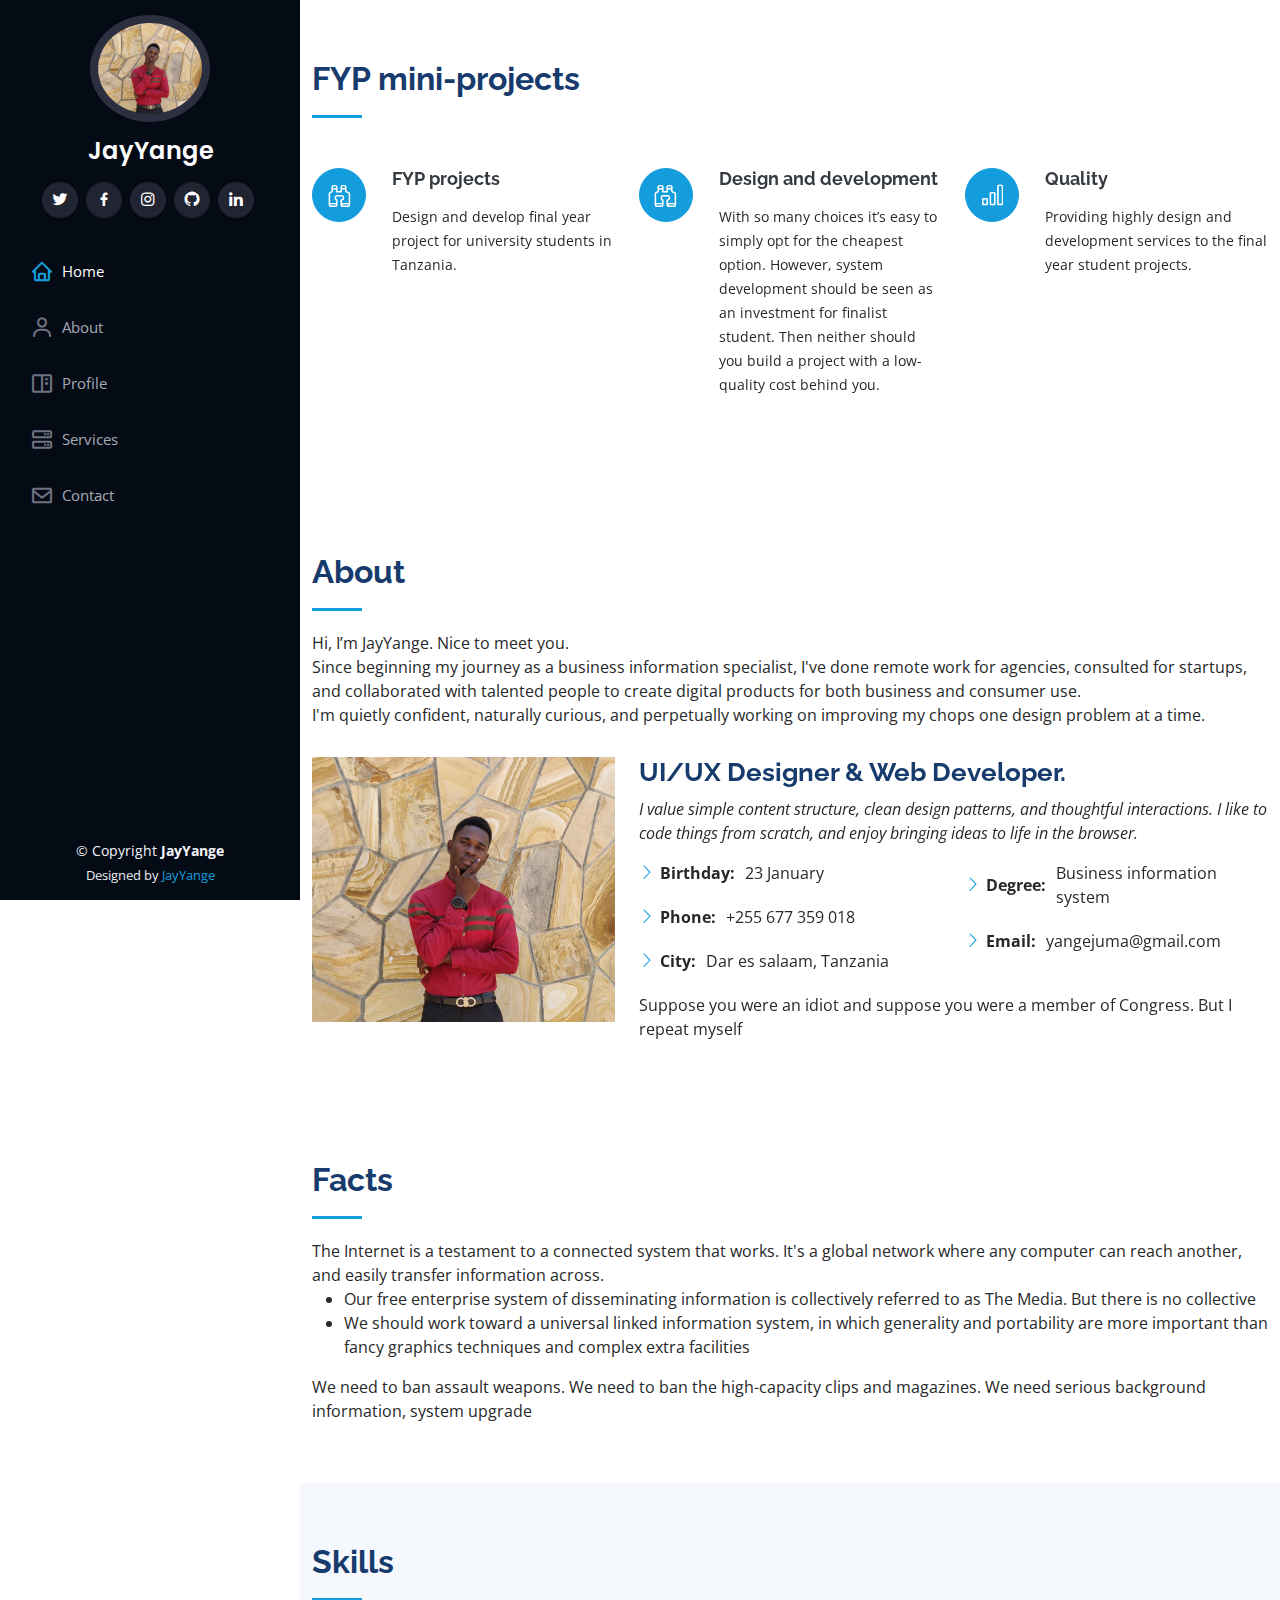
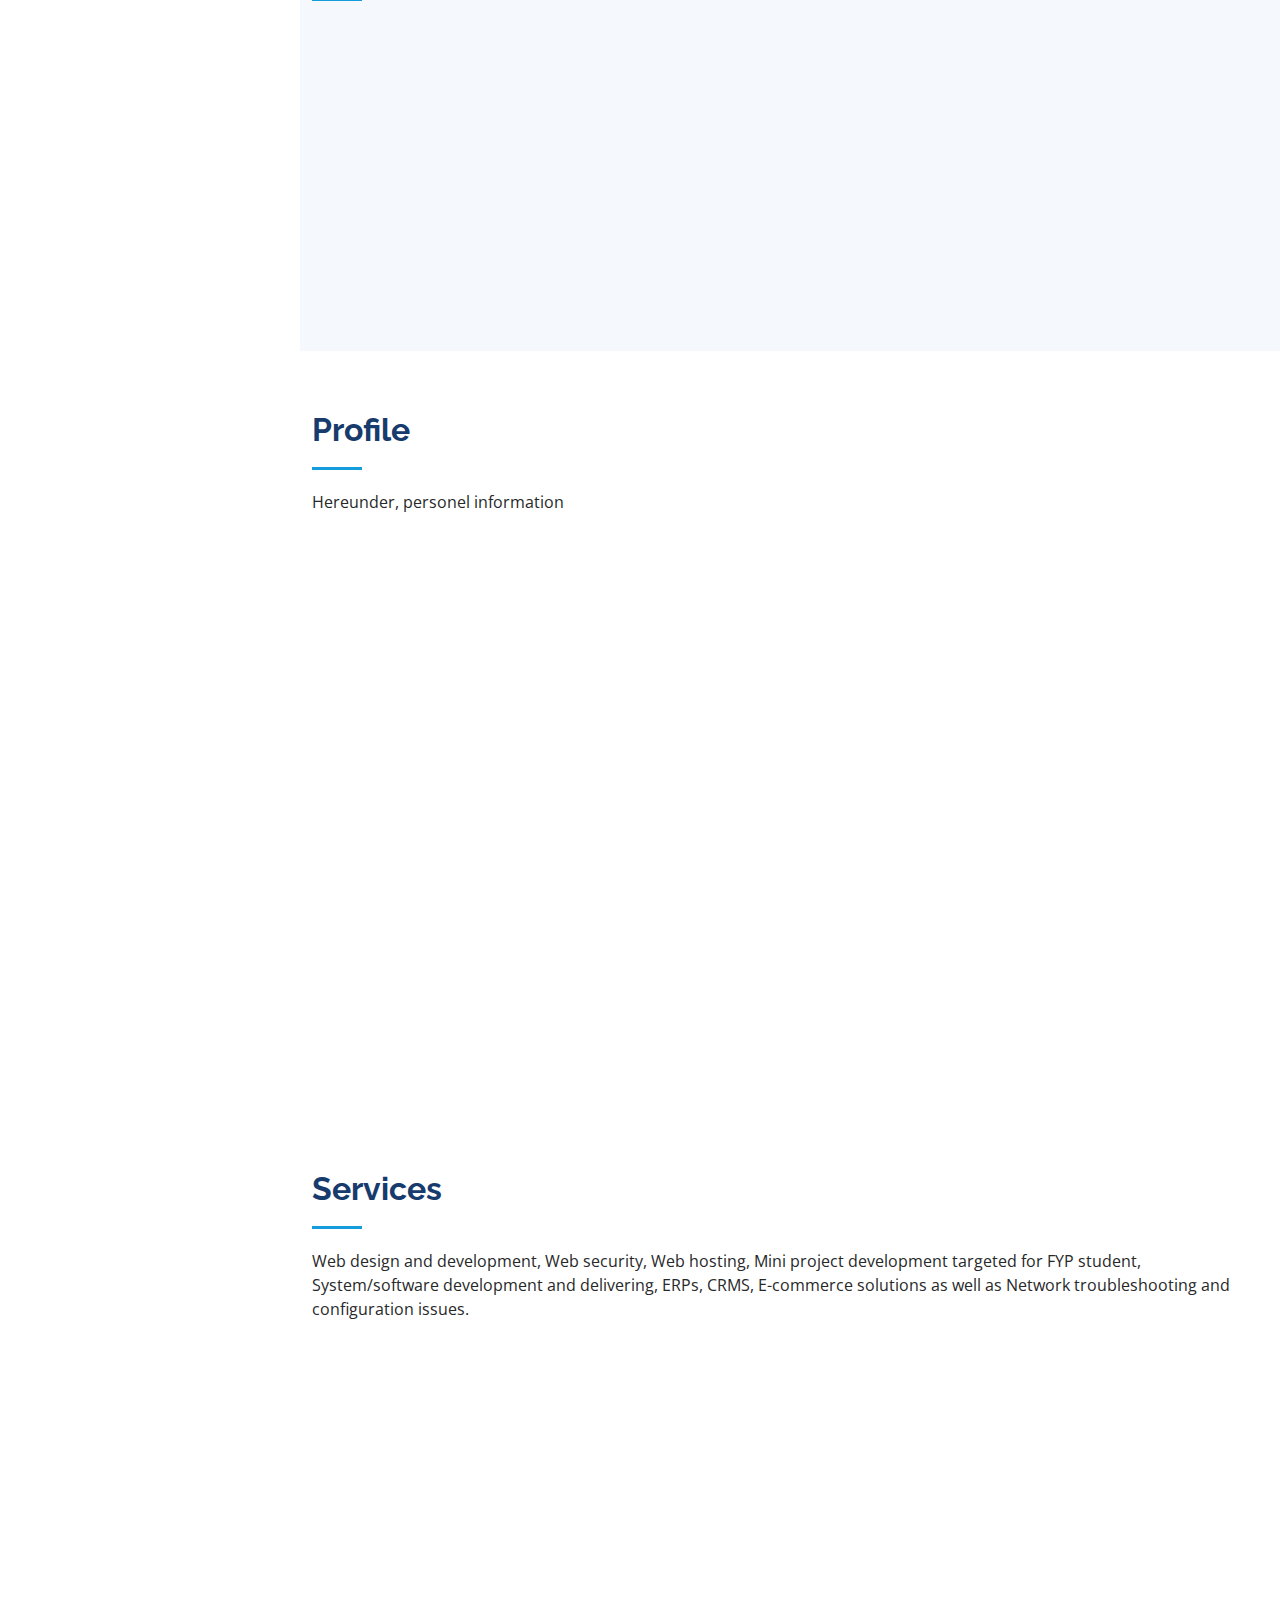
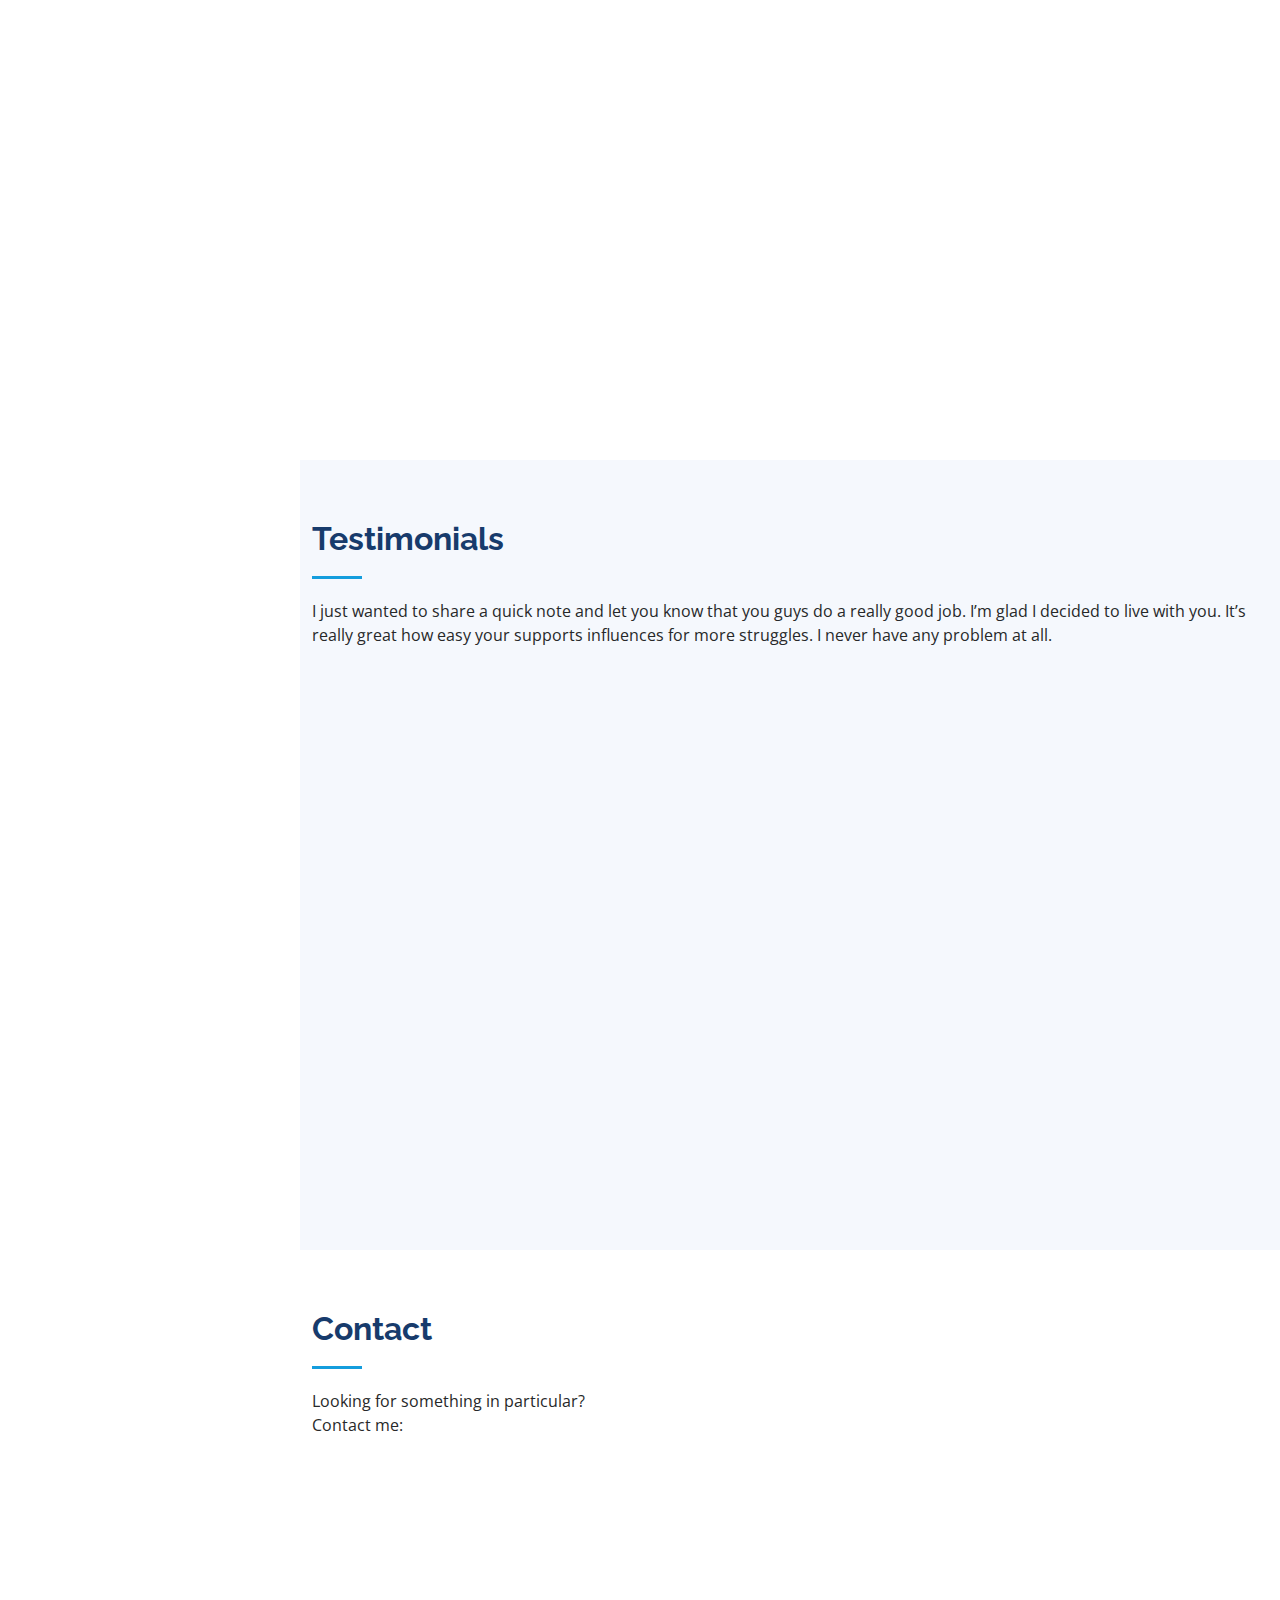
<file: fyp.html>
<!DOCTYPE html>
<html lang="en">

<head>
  <meta charset="utf-8">
  <meta content="width=device-width, initial-scale=1.0" name="viewport">

  <title>JayYange | FYP</title>
  <meta content="" name="description">
  <meta content="" name="keywords">

  <!-- Favicons -->
  <link href="assets/img/jj.png" rel="icon">
  <link href="assets/img/jj.png" rel="apple-touch-icon">

  <!-- Google Fonts -->
  <link href="https://fonts.googleapis.com/css?family=Open+Sans:300,300i,400,400i,600,600i,700,700i|Raleway:300,300i,400,400i,500,500i,600,600i,700,700i|Poppins:300,300i,400,400i,500,500i,600,600i,700,700i" rel="stylesheet">

  <!-- Vendor CSS Files -->
  <link href="assets/vendor/aos/aos.css" rel="stylesheet">
  <link href="assets/vendor/bootstrap/css/bootstrap.min.css" rel="stylesheet">
  <link href="assets/vendor/bootstrap-icons/bootstrap-icons.css" rel="stylesheet">
  <link href="assets/vendor/boxicons/css/boxicons.min.css" rel="stylesheet">
  <link href="assets/vendor/glightbox/css/glightbox.min.css" rel="stylesheet">
  <link href="assets/vendor/swiper/swiper-bundle.min.css" rel="stylesheet">

  <!-- Template Main CSS File -->
  <link href="assets/css/style.css?version=1" rel="stylesheet">

  <!-- =======================================================
  * Template Name: iPortfolio - v3.3.0
  * Template URL: https://bootstrapmade.com/iportfolio-bootstrap-portfolio-websites-template/
  * Author: BootstrapMade.com
  * License: https://bootstrapmade.com/license/
  ======================================================== -->
</head>

<body>

  <!-- ======= Mobile nav toggle button ======= -->
  <i class="bi bi-list mobile-nav-toggle d-xl-none"></i>

  <!-- ======= Header ======= -->
  <header id="header">
    <div class="d-flex flex-column">

      <div class="profile">
        <img src="assets/img/myphoto.jpeg" alt="" class="img-fluid rounded-circle">
        <h1 class="text-light"><a href="index.html">JayYange</a></h1>
        <div class="social-links mt-3 text-center">
          <a href="#" class="twitter"><i class="bx bxl-twitter"></i></a>
          <a href="#" class="facebook"><i class="bx bxl-facebook"></i></a>
          <a href="#" class="instagram"><i class="bx bxl-instagram"></i></a>
          <a href="#" class="google-plus"><i class="bx bxl-github"></i></a>
          <a href="#" class="linkedin"><i class="bx bxl-linkedin"></i></a>
        </div>
      </div>

      <nav id="navbar" class="nav-menu navbar">
        <ul>
          <li><a href="#home" class="nav-link scrollto active"><i class="bx bx-home"></i> <span>Home</span></a></li>
          <li><a href="#about" class="nav-link scrollto"><i class="bx bx-user"></i> <span>About</span></a></li>
          <li><a href="#profile" class="nav-link scrollto"><i class="bx bx-book-content"></i> <span>Profile</span></a></li>
          <li><a href="#services" class="nav-link scrollto"><i class="bx bx-server"></i> <span>Services</span></a></li>
          <li><a href="#contact" class="nav-link scrollto"><i class="bx bx-envelope"></i> <span>Contact</span></a></li>
        </ul>
      </nav><!-- .nav-menu -->
    </div>
  </header><!-- End Header -->

  <main id="main">
  <!-- ======= Hero Section ======= -->
  <section id="home" class="services">
    <div class="container">

      <div class="section-title">
        <h2>FYP mini-projects</h2>
    
      </div>

      <div class="row">
        <div class="col-lg-4 col-md-6 icon-box" data-aos="fade-up">
            <div class="icon"><i class="bi bi-binoculars"></i></div>
          <h4 class="title"><a href="">FYP projects</a></h4>
          <p class="description"> Design and develop final year project for university students in Tanzania.</p>
        </div>
        


        <div class="col-lg-4 col-md-6 icon-box" data-aos="fade-up" data-aos-delay="100">
            <div class="icon"><i class="bi bi-binoculars"></i></div>
          <h4 class="title"><a href="">Design and development</a></h4>
          <p class="description">With so many choices it’s easy to simply opt for the cheapest option. However, system development should be seen as an investment for finalist student. Then neither should you build a project with a low-quality cost behind you.</p>
        </div>

        
        <div class="col-lg-4 col-md-6 icon-box" data-aos="fade-up" data-aos-delay="200">
          <div class="icon"><i class="bi bi-bar-chart"></i></div>
          <h4 class="title"><a href="">Quality</a></h4>
          <p class="description">Providing highly design and development services to the final year student projects. </p>
        </div>
      
    
      </div>

    </div>
  </section><!-- End Services Section -->
     
    </div>
  </section><!-- End Services Section -->

 

    <!-- ======= About Section ======= -->
    <section id="about" class="about">
      <div class="container">

        <div class="section-title">
          <h2>About</h2>
          <p>Hi, I’m JayYange. Nice to meet you.</p>
           <p> Since beginning my journey as a business information specialist, I've done remote work for 
             agencies, consulted for startups, and collaborated with talented people to create digital products 
             for both business and consumer use.</p>
            <p>I'm quietly confident, naturally curious, and perpetually working on improving my chops one design problem
               at a time.</p>
        </div>

        <div class="row">
          <div class="col-lg-4" data-aos="fade-right">
            <img src="assets/img/myphoto.jpeg" class="img-fluid" alt="">
          </div>
          <div class="col-lg-8 pt-4 pt-lg-0 content" data-aos="fade-left">
            <h3>UI/UX Designer &amp; Web Developer.</h3>
            <p class="fst-italic">
              I value simple content structure, clean design patterns, and thoughtful interactions. I like to code 
              things from scratch, and enjoy bringing ideas to life in the browser.
            </p>
            <div class="row">
              <div class="col-lg-6">
                <ul>
                  <li><i class="bi bi-chevron-right"></i> <strong>Birthday:</strong> <span>23 January</span></li>
                  <li><i class="bi bi-chevron-right"></i> <strong>Phone:</strong> <span>+255 677 359 018</span></li>
                  <li><i class="bi bi-chevron-right"></i> <strong>City:</strong> <span>Dar es salaam, Tanzania</span></li>
                </ul>
              </div>
              <div class="col-lg-6">
                <ul>
                  
                  <li><i class="bi bi-chevron-right"></i> <strong>Degree:</strong> <span>Business information system</span></li>
                  <li><i class="bi bi-chevron-right"></i> <strong>Email:</strong> <span>yangejuma@gmail.com</span></li>
                </ul>
              </div>
            </div>
            <p>
              Suppose you were an idiot and suppose you were a member of Congress. But I repeat myself </p>
          </div>
        </div>

      </div>
    </section><!-- End About Section -->

    <!-- ======= Facts Section ======= -->
    <section id="facts" class="facts">
      <div class="container">

        <div class="section-title">
          <h2>Facts</h2>
          <p>The Internet is a testament to a connected system that works. It's a global network where any computer can reach another, and easily transfer information across.</p>
          <ul>
         <li>Our free enterprise system of disseminating information is collectively referred to as The Media. But there is no collective</li>
        <li>We should work toward a universal linked information system, in which generality and portability are more important than fancy graphics techniques and complex extra facilities
        </li>
          </ul> 
            <p>We need to ban assault weapons. We need to ban the high-capacity clips and magazines. We need serious background information, system upgrade</p>
        </div>


      </div>
    </section><!-- End Facts Section -->

   
    <!-- ======= Skills Section ======= -->
    <section id="skills" class="skills section-bg">
      <div class="container">

        <div class="section-title">
          <h2>Skills</h2>
         
        </div>

        <div class="row skills-content">

          <div class="col-lg-6" data-aos="fade-up">

            <div class="progress">
              <span class="skill">HTML</span>
              <div class="progress-bar-wrap">
              </div>
            </div>

            <div class="progress">
              <span class="skill">CSS</span>
              <div class="progress-bar-wrap">
              </div>
            </div>

            <div class="progress">
              <span class="skill">JavaScript </span>
              <div class="progress-bar-wrap">
              </div>
            </div>

            <div class="progress">
              <span class="skill">Java </span>
              <div class="progress-bar-wrap">
              </div>
            </div>
          </div>

          <div class="col-lg-6" data-aos="fade-up" data-aos-delay="100">

            <div class="progress">
              <span class="skill">PHP</span>
              <div class="progress-bar-wrap">
              </div>
            </div>
            <div class="progress">
              <span class="skill">Python </span>
              <div class="progress-bar-wrap">
              </div>
            </div>
            <div class="progress">
              <span class="skill">C++/C </span>
              <div class="progress-bar-wrap">
              </div>
            </div>
            <div class="progress">
              <span class="skill">MySQL</span>
              <div class="progress-bar-wrap">
              </div>
            </div>

          </div>

        </div>

      </div>
    </section><!-- End Skills Section -->

    <!-- ======= Resume Section ======= -->
    <section id="profile" class="resume">
      <div class="container">

        <div class="section-title">
          <h2>Profile</h2>
          <p>Hereunder, personel information</p>
        </div>

        <div class="row">
          <div class="col-lg-6" data-aos="fade-up">
            <h3 class="resume-title">Summary</h3>
            <div class="resume-item pb-0">
              <h4>JayYange</h4>
              <p><em>Innovative and deadline-driven Business information system specialist with experience of designing and developing user-centered digital/print/business marketing material from initial concept to final, polished deliverable.</em></p>
              <ul>
                <li>UDOM-Dodoma</li>
                <li>(255) 677 359 018</li>
                <li>yangejuma@gmail.com</li>
              </ul>
            </div>

            <h3 class="resume-title">Education</h3>
            <div class="resume-item">
              <h4>Bachelor degree in Business Information System</h4>
              <p>2018 - 2021</p>
              <p><em>University of Dodoma, Tanzania</em></p>
            </div>
           
          </div>
          <div class="col-lg-6" data-aos="fade-up" data-aos-delay="100">
            <h3 class="resume-title">Professional Experience</h3>
            <div class="resume-item">
              <h4>Business information system specialist</h4>
          
              <ul>
                <li>Lead in the design, development, and implementation of business information systems</li>
              </ul>
            </div>
          </div>
        </div>

      </div>
    </section><!-- End Resume Section -->
   

    <!-- ======= Services Section ======= -->
    <section id="services" class="services">
      <div class="container">

        <div class="section-title">
          <h2>Services</h2>
          <p>Web design and development, Web security, Web hosting, Mini project development targeted for FYP student, System/software development and delivering, 
            ERPs, CRMS, E-commerce solutions as well as Network troubleshooting and configuration issues.
             </p>
        </div>

        <div class="row">
          <div class="col-lg-4 col-md-6 icon-box" data-aos="fade-up">
            <div class="icon"><i class="bi bi-briefcase"></i></div>
            <h4 class="title"><a href="web-design.html">Web design and development</a></h4>
            <p class="description">Design and create an online presence with a website that's branded with your own business.</p>
          </div>
          <div class="col-lg-4 col-md-6 icon-box" data-aos="fade-up" data-aos-delay="100">
            <div class="icon"><i class="bi bi-card-checklist"></i></div>
            <h4 class="title"><a href="web-security.html">Web security</a></h4>
            <p class="description">Increasing web use, rapid cloud adoption, and greater numbers of mobile and remote users are exposing your network to additional risk.</p>
          </div>
          <div class="col-lg-4 col-md-6 icon-box" data-aos="fade-up" data-aos-delay="200">
            <div class="icon"><i class="bi bi-bar-chart"></i></div>
            <h4 class="title"><a href="web-hosting.html">Web hosting</a></h4>
            <p class="description">Providing the technologies and services needed for the website or webpage to be viewed in the Internet. Websites are hosted, or stored, on special computers called servers. </p>
          </div>
          <div class="col-lg-4 col-md-6 icon-box" data-aos="fade-up" data-aos-delay="300">
            <div class="icon"><i class="bi bi-binoculars"></i></div>
            <h4 class="title"><a href="fyp.html">Mini project development targeted for FYP student</a></h4>
            <p class="description">Final year project developmnet for university students</p>
          </div>
          <div class="col-lg-4 col-md-6 icon-box" data-aos="fade-up" data-aos-delay="400">
            <div class="icon"><i class="bi bi-brightness-high"></i></div>
            <h4 class="title"><a href="system-development.html">System/software development and delivering</a></h4>
            <p class="description">Design and create software programmes that's support your own business activities.</p>
          </div>
          <div class="col-lg-4 col-md-6 icon-box" data-aos="fade-up" data-aos-delay="500">
            <div class="icon"><i class="bi bi-calendar4-week"></i></div>
            <h4 class="title"><a href="ERPs.html"> ERPs</a></h4>
            <p class="description">ERP is an information system for managing and automating end-to-end internal business operations, data processing and sharing across departments and sections of an institution seamlessly.</p>
          </div>
          <div class="col-lg-4 col-md-6 icon-box" data-aos="fade-up" data-aos-delay="400">
            <div class="icon"><i class="bi bi-brightness-high"></i></div>
            <h4 class="title"><a href="CRMs.html">CRMs</a></h4>
            <p class="description">CRMs are information systems developed for managing all your company’s relationships and interactions with customers and potential customers. </p>
          </div>
          <div class="col-lg-4 col-md-6 icon-box" data-aos="fade-up" data-aos-delay="400">
            <div class="icon"><i class="bi bi-brightness-high"></i></div>
            <h4 class="title"><a href="e-commerce.html">E-commerce solutions</a></h4>
            <p class="description">Providing e-commerce solutions to improve your business activities</p>
          </div>
          <div class="col-lg-4 col-md-6 icon-box" data-aos="fade-up" data-aos-delay="400">
            <div class="icon"><i class="bi bi-brightness-high"></i></div>
            <h4 class="title"><a href="network.html">Network troubleshooting and configuration issues</a></h4>
            <p class="description">Networking troubleshooting and installation services</p>
          </div>
        </div>

      </div>
    </section><!-- End Services Section -->

    <!-- ======= Testimonials Section ======= -->
    <section id="testimonials" class="testimonials section-bg">
      <div class="container">

        <div class="section-title">
          <h2>Testimonials</h2>
          <p>I just wanted to share a quick note and let you know that you guys do a really good job. I’m glad I decided
             to live with you. It’s really great how easy your supports influences for more struggles. I never have any
              problem at all.</p>
        </div>

        <div class="testimonials-slider swiper-container" data-aos="fade-up" data-aos-delay="100">
          <div class="swiper-wrapper">

            <div class="swiper-slide">
              <div class="testimonial-item" data-aos="fade-up">
                <p>
                  <i class="bx bxs-quote-alt-left quote-icon-left"></i>
                  Thank you for being an amazing mentor. You’re great in every way!
                  You inspire me to work hard and dream big. I’m truly thankful to have a genius mentor like you.
                  Thank you mentor! It’s honorable for me to be under your supervision. I learned a lot from you.
                  <i class="bx bxs-quote-alt-right quote-icon-right"></i>
                </p>
                <img src="assets/img/testimonials/hija.jpeg" class="testimonial-img" alt="">
                <h3>Hija Yange</h3>
                <h4>Brother</h4>
              </div>
            </div><!-- End testimonial item -->

            <div class="swiper-slide">
              <div class="testimonial-item" data-aos="fade-up" data-aos-delay="100">
                <p>
                  <i class="bx bxs-quote-alt-left quote-icon-left"></i>
                  I feel lucky to have you as a supportive and caring brother. It was an amazing journey with you. Thank you for your mentorship and guidance.

                  You’re a friend, guide, and as like a father to me. No one can replace you. Thank You!
                  <i class="bx bxs-quote-alt-right quote-icon-right"></i>
                </p>
                <img src="assets/img/testimonials/hamisi.jpeg" class="testimonial-img" alt="">
                <h3>Hamisi Yange</h3>
                <h4>Brother</h4>
              </div>
            </div><!-- End testimonial item -->

            <div class="swiper-slide">
              <div class="testimonial-item" data-aos="fade-up" data-aos-delay="200">
                <p>
                  <i class="bx bxs-quote-alt-left quote-icon-left"></i>
                  I am grateful to you for your guidance. You taught me to differentiate between right and wrong. You taught me to lead a simple yet happy life. Thank you for everything.

                  Thank you for being the best teacher ever. I’m grateful to have you as my guide.
                  <i class="bx bxs-quote-alt-right quote-icon-right"></i>
                </p>
                <img src="assets/img/testimonials/hafidhi.jpeg" class="testimonial-img" alt="">
                <h3>Hafidhi Masoud</h3>
                <h4>Developer</h4>
              </div>
            </div><!-- End testimonial item -->

          </div>
          <div class="swiper-pagination"></div>
        </div>

      </div>
    </section><!-- End Testimonials Section -->

    <!-- ======= Contact Section ======= -->
    <section id="contact" class="contact">
      <div class="container">

        <div class="section-title">
          <h2>Contact</h2>
          <p>Looking for something in particular?</p>
           <p>Contact me:</p>
        </div>

        <div class="row" data-aos="fade-in">

          <div class="col-lg-5 d-flex align-items-stretch">
            <div class="info">
              <div class="address">
                <i class="bi bi-geo-alt"></i>
                <h4>Location:</h4>
                <p>UDOM-Dodoma, Tanzania</p>
              </div>

              <div class="email">
                <i class="bi bi-envelope"></i>
                <h4>Email:</h4>
                <p>yangejuma@gmail.com</p>
              </div>

              <div class="phone">
                <i class="bi bi-phone"></i>
                <h4>Call:</h4>
                <p>+255 677 359 018</p>
              </div>
              <iframe src="https://www.google.com/maps/embed?pb=!1m18!1m12!1m3!1d3335.3102537303675!2d35.82273830796508!3d-6.214239070758017!2m3!1f0!2f0!3f0!3m2!1i1024!2i768!4f13.1!3m3!1m2!1s0x184dfb7c31c16937%3A0x55d63436f01ce0df!2sUniversity%20of%20Dodoma!5e0!3m2!1sen!2stz!4v1624610353470!5m2!1sen!2stz" frameborder="0" style="border:0; width: 100%; height: 290px;" allowfullscreen></iframe>
            </div>

          </div>

          <div class="col-lg-7 mt-5 mt-lg-0 d-flex align-items-stretch">
            <form action="forms/contact.php" method="post" role="form" class="php-email-form">
              <div class="row">
                <div class="form-group col-md-6">
                  <label for="name">Your Name</label>
                  <input type="text" name="name" class="form-control" id="name" required>
                </div>
                <div class="form-group col-md-6">
                  <label for="name">Your Email</label>
                  <input type="email" class="form-control" name="email" id="email" required>
                </div>
              </div>
              <div class="form-group">
                <label for="name">Subject</label>
                <input type="text" class="form-control" name="subject" id="subject" required>
              </div>
              <div class="form-group">
                <label for="name">Message</label>
                <textarea class="form-control" name="message" rows="10" required></textarea>
              </div>
              <div class="my-3">
                <div class="loading">Loading</div>
                <div class="error-message"></div>
                <div class="sent-message">Your message has been sent. Thank you!</div>
              </div>
              <div class="text-center"><button type="submit">Send Message</button></div>
            </form>
          </div>

        </div>

      </div>
    </section><!-- End Contact Section -->

  </main><!-- End #main -->

  <!-- ======= Footer ======= -->
  <footer id="footer">
    <div class="container">
      <div class="copyright">
        &copy; Copyright <strong><span>JayYange</span></strong>
      </div>
      <div class="credits">
        <!-- All the links in the footer should remain intact. -->
        <!-- You can delete the links only if you purchased the pro version. -->
        <!-- Licensing information: https://bootstrapmade.com/license/ -->
        <!-- Purchase the pro version with working PHP/AJAX contact form: https://bootstrapmade.com/iportfolio-bootstrap-portfolio-websites-template/ -->
        Designed by <a href="#">JayYange</a>
      </div>
    </div>
  </footer><!-- End  Footer -->

  <a href="#" class="back-to-top d-flex align-items-center justify-content-center"><i class="bi bi-arrow-up-short"></i></a>

  <!-- Vendor JS Files -->
  <script src="assets/vendor/aos/aos.js"></script>
  <script src="assets/vendor/bootstrap/js/bootstrap.bundle.min.js"></script>
  <script src="assets/vendor/glightbox/js/glightbox.min.js"></script>
  <script src="assets/vendor/isotope-layout/isotope.pkgd.min.js"></script>
  <script src="assets/vendor/php-email-form/validate.js"></script>
  <script src="assets/vendor/purecounter/purecounter.js"></script>
  <script src="assets/vendor/swiper/swiper-bundle.min.js"></script>
  <script src="assets/vendor/typed.js/typed.min.js"></script>
  <script src="assets/vendor/waypoints/noframework.waypoints.js"></script>

  <!-- Template Main JS File -->
  <script src="assets/js/main.js"></script>

</body>

</html>
</file>
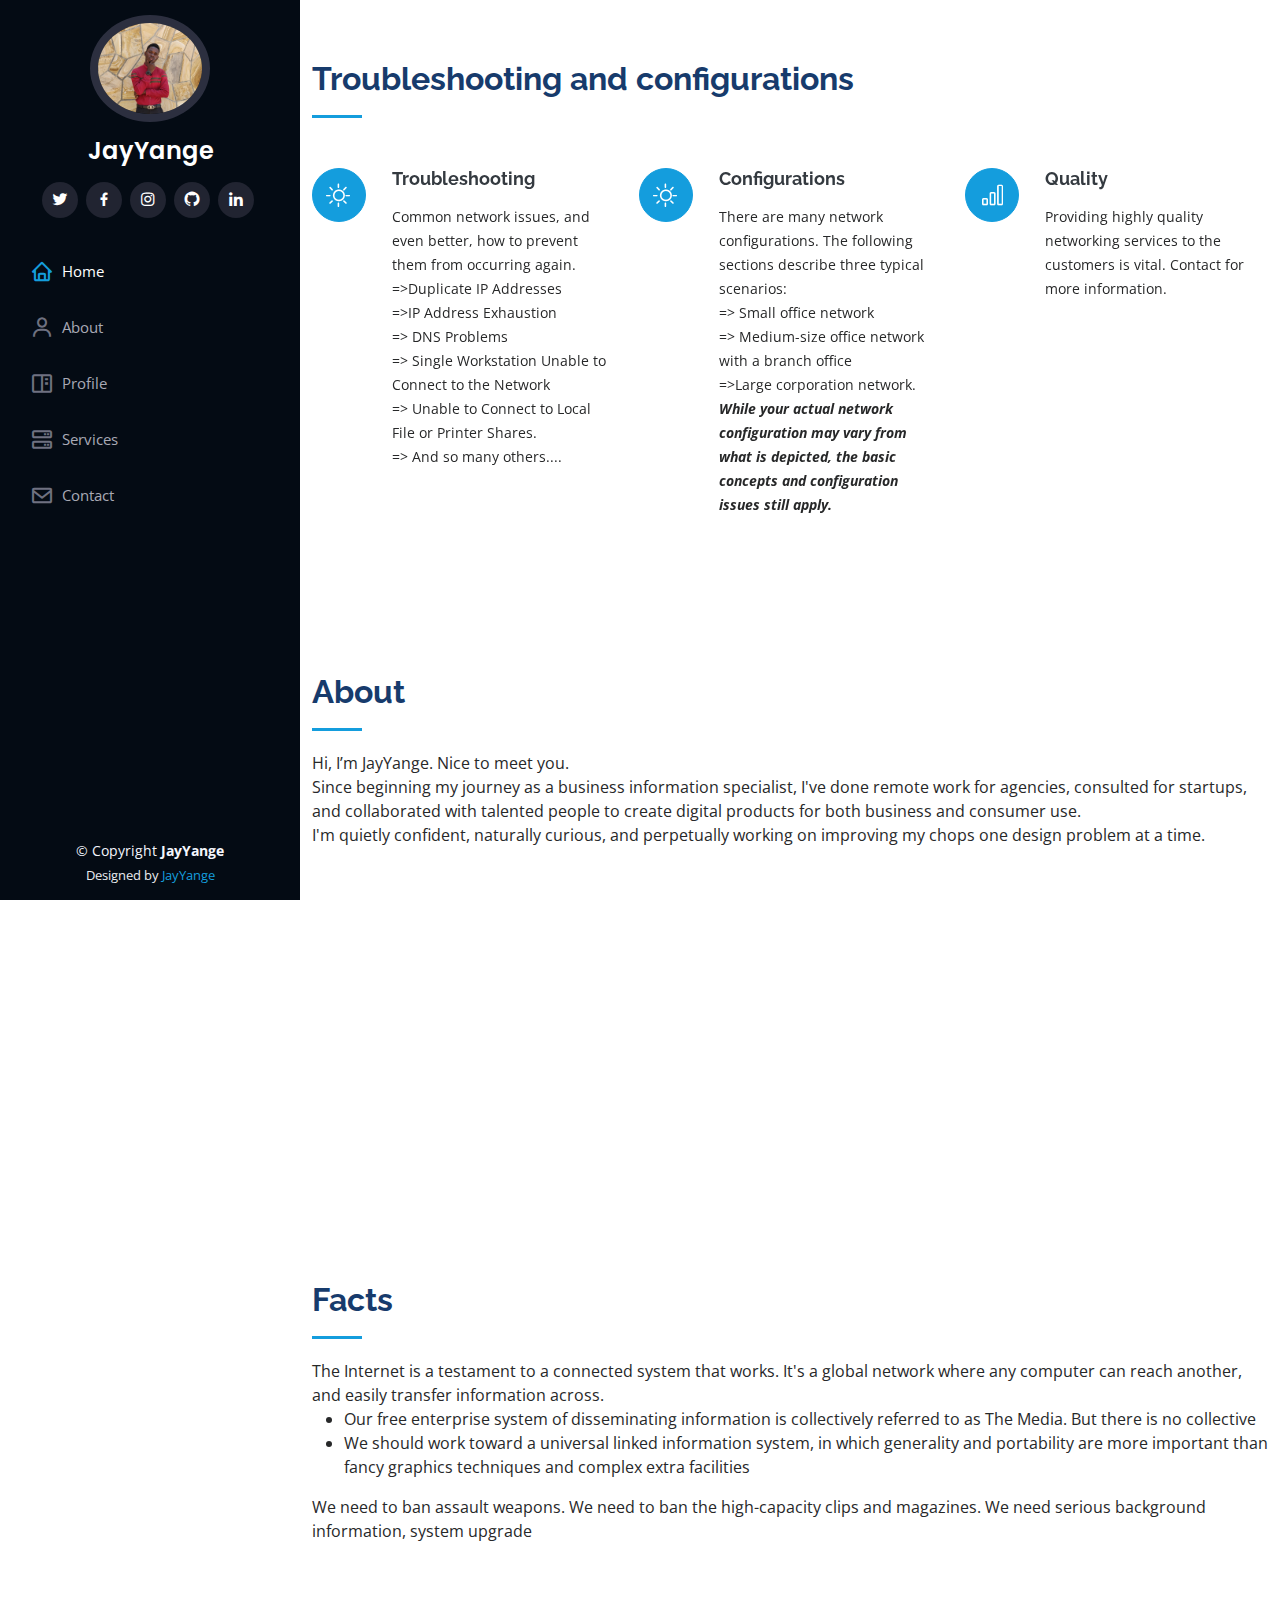
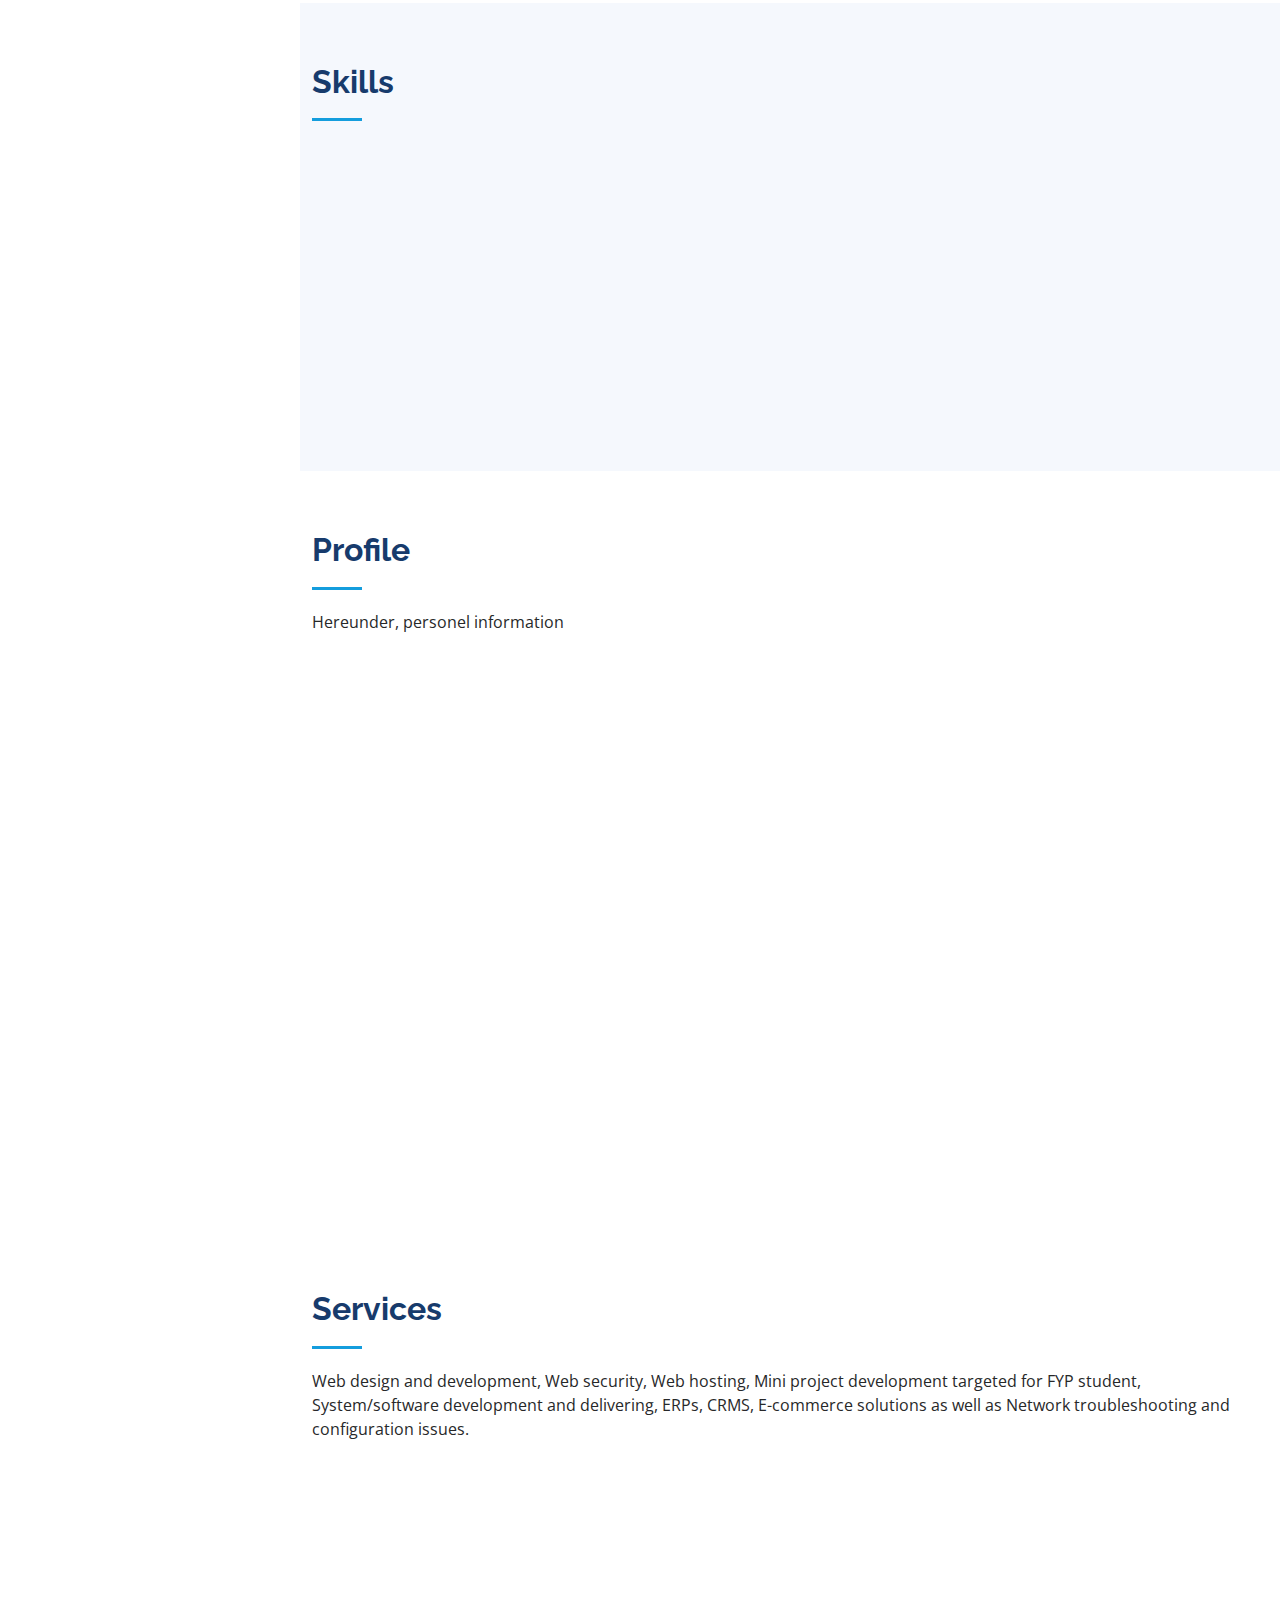
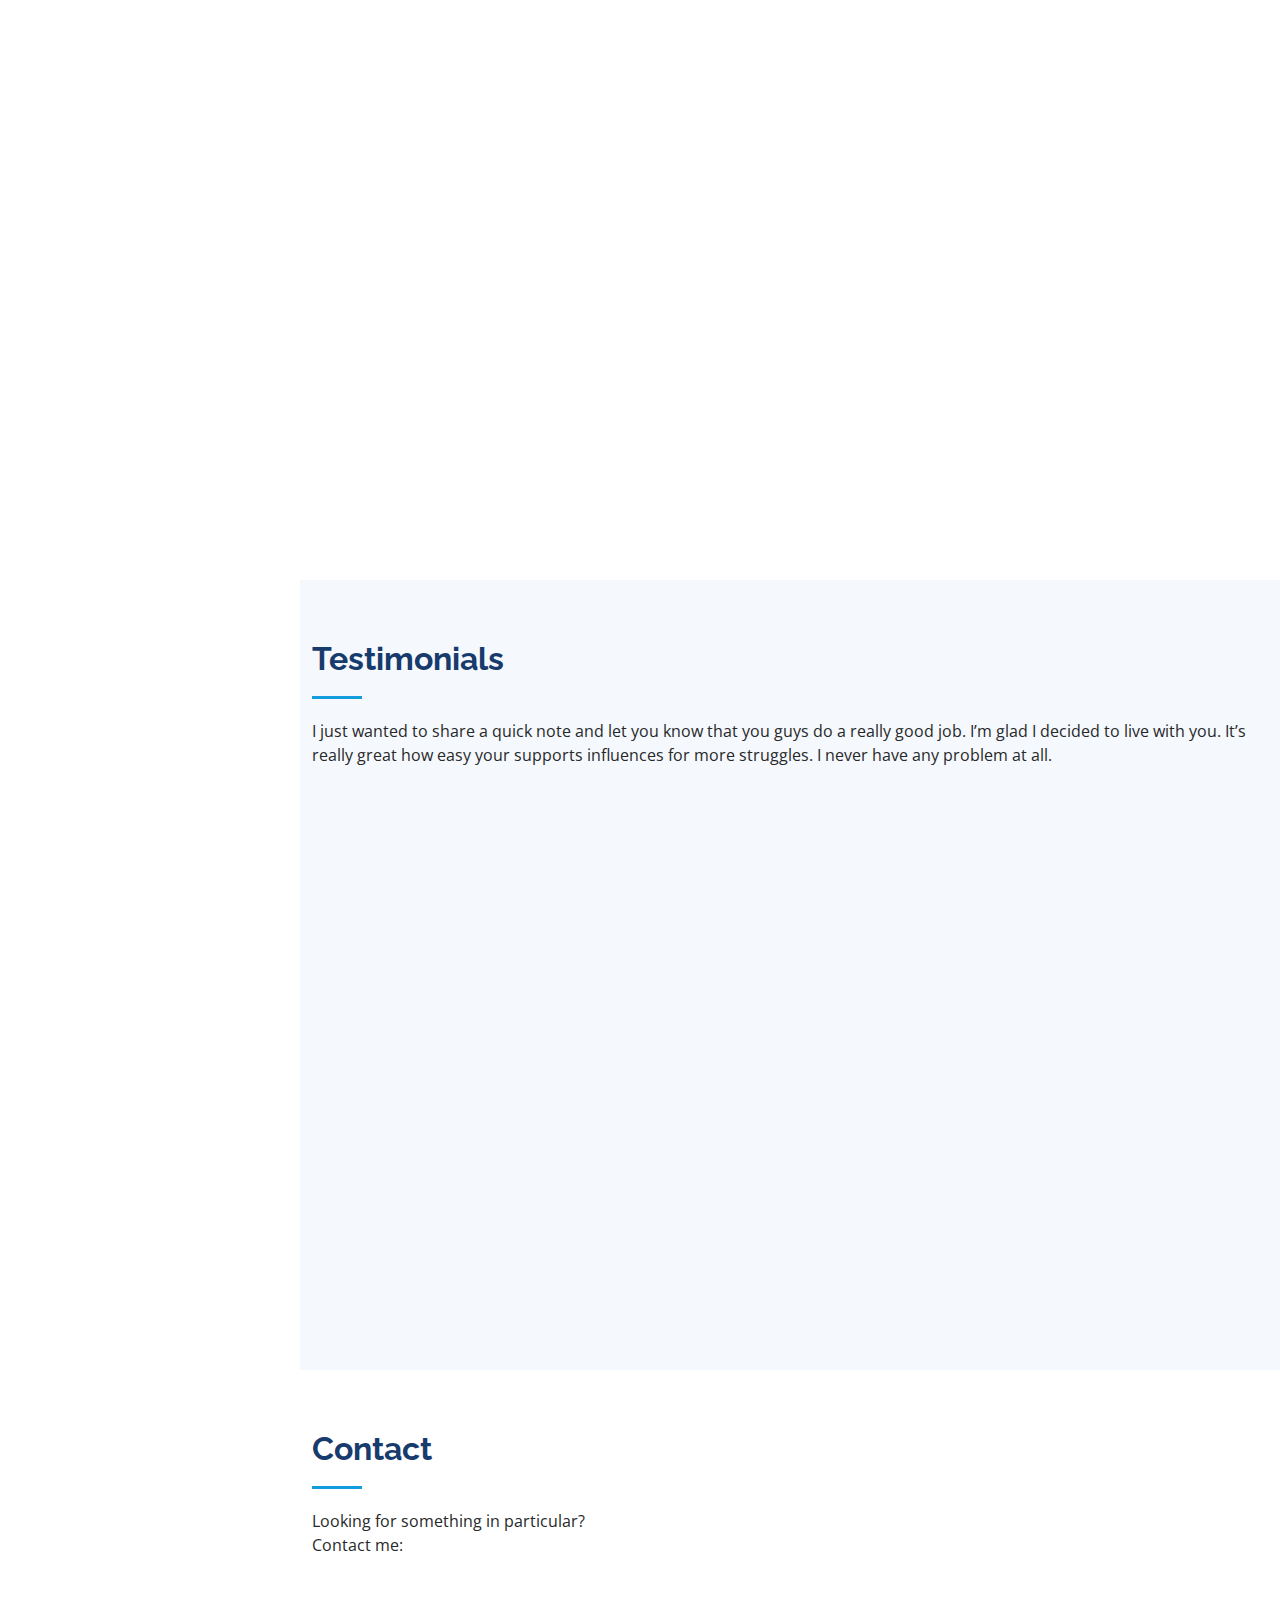
<file: network.html>
<!DOCTYPE html>
<html lang="en">

<head>
  <meta charset="utf-8">
  <meta content="width=device-width, initial-scale=1.0" name="viewport">

  <title>JayYange | Networking</title>
  <meta content="" name="description">
  <meta content="" name="keywords">

  <!-- Favicons -->
  <link href="assets/img/jj.png" rel="icon">
  <link href="assets/img/jj.png" rel="apple-touch-icon">

  <!-- Google Fonts -->
  <link href="https://fonts.googleapis.com/css?family=Open+Sans:300,300i,400,400i,600,600i,700,700i|Raleway:300,300i,400,400i,500,500i,600,600i,700,700i|Poppins:300,300i,400,400i,500,500i,600,600i,700,700i" rel="stylesheet">

  <!-- Vendor CSS Files -->
  <link href="assets/vendor/aos/aos.css" rel="stylesheet">
  <link href="assets/vendor/bootstrap/css/bootstrap.min.css" rel="stylesheet">
  <link href="assets/vendor/bootstrap-icons/bootstrap-icons.css" rel="stylesheet">
  <link href="assets/vendor/boxicons/css/boxicons.min.css" rel="stylesheet">
  <link href="assets/vendor/glightbox/css/glightbox.min.css" rel="stylesheet">
  <link href="assets/vendor/swiper/swiper-bundle.min.css" rel="stylesheet">

  <!-- Template Main CSS File -->
  <link href="assets/css/style.css?version=1" rel="stylesheet">

  <!-- =======================================================
  * Template Name: iPortfolio - v3.3.0
  * Template URL: https://bootstrapmade.com/iportfolio-bootstrap-portfolio-websites-template/
  * Author: BootstrapMade.com
  * License: https://bootstrapmade.com/license/
  ======================================================== -->
</head>

<body>

  <!-- ======= Mobile nav toggle button ======= -->
  <i class="bi bi-list mobile-nav-toggle d-xl-none"></i>

  <!-- ======= Header ======= -->
  <header id="header">
    <div class="d-flex flex-column">

      <div class="profile">
        <img src="assets/img/myphoto.jpeg" alt="" class="img-fluid rounded-circle">
        <h1 class="text-light"><a href="index.html">JayYange</a></h1>
        <div class="social-links mt-3 text-center">
          <a href="#" class="twitter"><i class="bx bxl-twitter"></i></a>
          <a href="#" class="facebook"><i class="bx bxl-facebook"></i></a>
          <a href="#" class="instagram"><i class="bx bxl-instagram"></i></a>
          <a href="#" class="google-plus"><i class="bx bxl-github"></i></a>
          <a href="#" class="linkedin"><i class="bx bxl-linkedin"></i></a>
        </div>
      </div>

      <nav id="navbar" class="nav-menu navbar">
        <ul>
          <li><a href="#home" class="nav-link scrollto active"><i class="bx bx-home"></i> <span>Home</span></a></li>
          <li><a href="#about" class="nav-link scrollto"><i class="bx bx-user"></i> <span>About</span></a></li>
          <li><a href="#profile" class="nav-link scrollto"><i class="bx bx-book-content"></i> <span>Profile</span></a></li>
          <li><a href="#services" class="nav-link scrollto"><i class="bx bx-server"></i> <span>Services</span></a></li>
          <li><a href="#contact" class="nav-link scrollto"><i class="bx bx-envelope"></i> <span>Contact</span></a></li>
        </ul>
      </nav><!-- .nav-menu -->
    </div>
  </header><!-- End Header -->

  <main id="main">
  <!-- ======= Hero Section ======= -->
  <section id="home" class="services">
    <div class="container">

      <div class="section-title">
        <h2>Troubleshooting and configurations</h2>
    
      </div>

      <div class="row">
        <div class="col-lg-4 col-md-6 icon-box" data-aos="fade-up">
            <div class="icon"><i class="bi bi-brightness-high"></i></div>
          <h4 class="title"><a href="">Troubleshooting</a></h4>
          <p class="description">Common network issues, and even better, how to prevent them from occurring again.
           
          =>Duplicate IP Addresses</br>
        =>IP Address Exhaustion</br>
        => DNS Problems</br>
        => Single Workstation Unable to Connect to the Network</br>
        =>   Unable to Connect to Local File or Printer Shares.</br>
        =>  And so many others....</p>
        
         </div>


        <div class="col-lg-4 col-md-6 icon-box" data-aos="fade-up" data-aos-delay="100">
            <div class="icon"><i class="bi bi-brightness-high"></i></div>
          <h4 class="title"><a href="">Configurations</a></h4>
          <p class="description">There are many network configurations. The following sections describe three typical scenarios:</br>

            =>  Small office network</br>
            => Medium-size office network with a branch office</br>
            =>Large corporation network.</br>
           <i><b>While your actual network configuration may vary from what is depicted, the basic concepts and configuration issues still apply.</b></i></p>
         </div>

        
        <div class="col-lg-4 col-md-6 icon-box" data-aos="fade-up" data-aos-delay="200">
          <div class="icon"><i class="bi bi-bar-chart"></i></div>
          <h4 class="title"><a href="">Quality</a></h4>
          <p class="description">Providing highly quality networking services to the customers is vital. Contact for more information.</p>
        </div>
      
    
      </div>

    </div>
  </section><!-- End Services Section -->
 

    <!-- ======= About Section ======= -->
    <section id="about" class="about">
      <div class="container">

        <div class="section-title">
          <h2>About</h2>
          <p>Hi, I’m JayYange. Nice to meet you.</p>
           <p> Since beginning my journey as a business information specialist, I've done remote work for 
             agencies, consulted for startups, and collaborated with talented people to create digital products 
             for both business and consumer use.</p>
            <p>I'm quietly confident, naturally curious, and perpetually working on improving my chops one design problem
               at a time.</p>
        </div>

        <div class="row">
          <div class="col-lg-4" data-aos="fade-right">
            <img src="assets/img/myphoto.jpeg" class="img-fluid" alt="">
          </div>
          <div class="col-lg-8 pt-4 pt-lg-0 content" data-aos="fade-left">
            <h3>UI/UX Designer &amp; Web Developer.</h3>
            <p class="fst-italic">
              I value simple content structure, clean design patterns, and thoughtful interactions. I like to code 
              things from scratch, and enjoy bringing ideas to life in the browser.
            </p>
            <div class="row">
              <div class="col-lg-6">
                <ul>
                  <li><i class="bi bi-chevron-right"></i> <strong>Birthday:</strong> <span>23 January</span></li>
                  <li><i class="bi bi-chevron-right"></i> <strong>Phone:</strong> <span>+255 677 359 018</span></li>
                  <li><i class="bi bi-chevron-right"></i> <strong>City:</strong> <span>Dar es salaam, Tanzania</span></li>
                </ul>
              </div>
              <div class="col-lg-6">
                <ul>
                  
                  <li><i class="bi bi-chevron-right"></i> <strong>Degree:</strong> <span>Business information system</span></li>
                  <li><i class="bi bi-chevron-right"></i> <strong>Email:</strong> <span>yangejuma@gmail.com</span></li>
                </ul>
              </div>
            </div>
            <p>
              Suppose you were an idiot and suppose you were a member of Congress. But I repeat myself </p>
          </div>
        </div>

      </div>
    </section><!-- End About Section -->

    <!-- ======= Facts Section ======= -->
    <section id="facts" class="facts">
      <div class="container">

        <div class="section-title">
          <h2>Facts</h2>
          <p>The Internet is a testament to a connected system that works. It's a global network where any computer can reach another, and easily transfer information across.</p>
          <ul>
         <li>Our free enterprise system of disseminating information is collectively referred to as The Media. But there is no collective</li>
        <li>We should work toward a universal linked information system, in which generality and portability are more important than fancy graphics techniques and complex extra facilities
        </li>
          </ul> 
            <p>We need to ban assault weapons. We need to ban the high-capacity clips and magazines. We need serious background information, system upgrade</p>
        </div>


      </div>
    </section><!-- End Facts Section -->

   
    <!-- ======= Skills Section ======= -->
    <section id="skills" class="skills section-bg">
      <div class="container">

        <div class="section-title">
          <h2>Skills</h2>
         
        </div>

        <div class="row skills-content">

          <div class="col-lg-6" data-aos="fade-up">

            <div class="progress">
              <span class="skill">HTML</span>
              <div class="progress-bar-wrap">
              </div>
            </div>

            <div class="progress">
              <span class="skill">CSS</span>
              <div class="progress-bar-wrap">
              </div>
            </div>

            <div class="progress">
              <span class="skill">JavaScript </span>
              <div class="progress-bar-wrap">
              </div>
            </div>

            <div class="progress">
              <span class="skill">Java </span>
              <div class="progress-bar-wrap">
              </div>
            </div>
          </div>

          <div class="col-lg-6" data-aos="fade-up" data-aos-delay="100">

            <div class="progress">
              <span class="skill">PHP</span>
              <div class="progress-bar-wrap">
              </div>
            </div>
            <div class="progress">
              <span class="skill">Python </span>
              <div class="progress-bar-wrap">
              </div>
            </div>
            <div class="progress">
              <span class="skill">C++/C </span>
              <div class="progress-bar-wrap">
              </div>
            </div>
            <div class="progress">
              <span class="skill">MySQL</span>
              <div class="progress-bar-wrap">
              </div>
            </div>

          </div>

        </div>

      </div>
    </section><!-- End Skills Section -->
    <!-- ======= Resume Section ======= -->
    <section id="profile" class="resume">
      <div class="container">

        <div class="section-title">
          <h2>Profile</h2>
          <p>Hereunder, personel information</p>
        </div>

        <div class="row">
          <div class="col-lg-6" data-aos="fade-up">
            <h3 class="resume-title">Summary</h3>
            <div class="resume-item pb-0">
              <h4>JayYange</h4>
              <p><em>Innovative and deadline-driven Business information system specialist with experience of designing and developing user-centered digital/print/business marketing material from initial concept to final, polished deliverable.</em></p>
              <ul>
                <li>UDOM-Dodoma</li>
                <li>(255) 677 359 018</li>
                <li>yangejuma@gmail.com</li>
              </ul>
            </div>

            <h3 class="resume-title">Education</h3>
            <div class="resume-item">
              <h4>Bachelor degree in Business Information System</h4>
              <p>2018 - 2021</p>
              <p><em>University of Dodoma, Tanzania</em></p>
            </div>
           
          </div>
          <div class="col-lg-6" data-aos="fade-up" data-aos-delay="100">
            <h3 class="resume-title">Professional Experience</h3>
            <div class="resume-item">
              <h4>Business information system specialist</h4>
          
              <ul>
                <li>Lead in the design, development, and implementation of business information systems</li>
              </ul>
            </div>
          </div>
        </div>

      </div>
    </section><!-- End Resume Section -->
   

    <!-- ======= Services Section ======= -->
    <section id="services" class="services">
      <div class="container">

        <div class="section-title">
          <h2>Services</h2>
          <p>Web design and development, Web security, Web hosting, Mini project development targeted for FYP student, System/software development and delivering, 
            ERPs, CRMS, E-commerce solutions as well as Network troubleshooting and configuration issues.
             </p>
        </div>

        <div class="row">
          <div class="col-lg-4 col-md-6 icon-box" data-aos="fade-up">
            <div class="icon"><i class="bi bi-briefcase"></i></div>
            <h4 class="title"><a href="web-design.html">Web design and development</a></h4>
            <p class="description">Design and create an online presence with a website that's branded with your own business.</p>
          </div>
          <div class="col-lg-4 col-md-6 icon-box" data-aos="fade-up" data-aos-delay="100">
            <div class="icon"><i class="bi bi-card-checklist"></i></div>
            <h4 class="title"><a href="web-security.html">Web security</a></h4>
            <p class="description">Increasing web use, rapid cloud adoption, and greater numbers of mobile and remote users are exposing your network to additional risk.</p>
          </div>
          <div class="col-lg-4 col-md-6 icon-box" data-aos="fade-up" data-aos-delay="200">
            <div class="icon"><i class="bi bi-bar-chart"></i></div>
            <h4 class="title"><a href="web-hosting.html">Web hosting</a></h4>
            <p class="description">Providing the technologies and services needed for the website or webpage to be viewed in the Internet. Websites are hosted, or stored, on special computers called servers. </p>
          </div>
          <div class="col-lg-4 col-md-6 icon-box" data-aos="fade-up" data-aos-delay="300">
            <div class="icon"><i class="bi bi-binoculars"></i></div>
            <h4 class="title"><a href="fyp.html">Mini project development targeted for FYP student</a></h4>
            <p class="description">Final year project developmnet for university students</p>
          </div>
          <div class="col-lg-4 col-md-6 icon-box" data-aos="fade-up" data-aos-delay="400">
            <div class="icon"><i class="bi bi-brightness-high"></i></div>
            <h4 class="title"><a href="system-development.html">System/software development and delivering</a></h4>
            <p class="description">Design and create software programmes that's support your own business activities.</p>
          </div>
          <div class="col-lg-4 col-md-6 icon-box" data-aos="fade-up" data-aos-delay="500">
            <div class="icon"><i class="bi bi-calendar4-week"></i></div>
            <h4 class="title"><a href="ERPs.html"> ERPs</a></h4>
            <p class="description">ERP is an information system for managing and automating end-to-end internal business operations, data processing and sharing across departments and sections of an institution seamlessly.</p>
          </div>
          <div class="col-lg-4 col-md-6 icon-box" data-aos="fade-up" data-aos-delay="400">
            <div class="icon"><i class="bi bi-brightness-high"></i></div>
            <h4 class="title"><a href="CRMs.html">CRMs</a></h4>
            <p class="description">CRMs are information systems developed for managing all your company’s relationships and interactions with customers and potential customers. </p>
          </div>
          <div class="col-lg-4 col-md-6 icon-box" data-aos="fade-up" data-aos-delay="400">
            <div class="icon"><i class="bi bi-brightness-high"></i></div>
            <h4 class="title"><a href="e-commerce.html">E-commerce solutions</a></h4>
            <p class="description">Providing e-commerce solutions to improve your business activities</p>
          </div>
          <div class="col-lg-4 col-md-6 icon-box" data-aos="fade-up" data-aos-delay="400">
            <div class="icon"><i class="bi bi-brightness-high"></i></div>
            <h4 class="title"><a href="network.html">Network troubleshooting and configuration issues</a></h4>
            <p class="description">Networking troubleshooting and installation services</p>
          </div>
        </div>

      </div>
    </section><!-- End Services Section -->

    <!-- ======= Testimonials Section ======= -->
    <section id="testimonials" class="testimonials section-bg">
      <div class="container">

        <div class="section-title">
          <h2>Testimonials</h2>
          <p>I just wanted to share a quick note and let you know that you guys do a really good job. I’m glad I decided
             to live with you. It’s really great how easy your supports influences for more struggles. I never have any
              problem at all.</p>
        </div>

        <div class="testimonials-slider swiper-container" data-aos="fade-up" data-aos-delay="100">
          <div class="swiper-wrapper">

            <div class="swiper-slide">
              <div class="testimonial-item" data-aos="fade-up">
                <p>
                  <i class="bx bxs-quote-alt-left quote-icon-left"></i>
                  Thank you for being an amazing mentor. You’re great in every way!
                  You inspire me to work hard and dream big. I’m truly thankful to have a genius mentor like you.
                  Thank you mentor! It’s honorable for me to be under your supervision. I learned a lot from you.
                  <i class="bx bxs-quote-alt-right quote-icon-right"></i>
                </p>
                <img src="assets/img/testimonials/hija.jpeg" class="testimonial-img" alt="">
                <h3>Hija Yange</h3>
                <h4>Brother</h4>
              </div>
            </div><!-- End testimonial item -->

            <div class="swiper-slide">
              <div class="testimonial-item" data-aos="fade-up" data-aos-delay="100">
                <p>
                  <i class="bx bxs-quote-alt-left quote-icon-left"></i>
                  I feel lucky to have you as a supportive and caring brother. It was an amazing journey with you. Thank you for your mentorship and guidance.

                  You’re a friend, guide, and as like a father to me. No one can replace you. Thank You!
                  <i class="bx bxs-quote-alt-right quote-icon-right"></i>
                </p>
                <img src="assets/img/testimonials/hamisi.jpeg" class="testimonial-img" alt="">
                <h3>Hamisi Yange</h3>
                <h4>Brother</h4>
              </div>
            </div><!-- End testimonial item -->

            <div class="swiper-slide">
              <div class="testimonial-item" data-aos="fade-up" data-aos-delay="200">
                <p>
                  <i class="bx bxs-quote-alt-left quote-icon-left"></i>
                  I am grateful to you for your guidance. You taught me to differentiate between right and wrong. You taught me to lead a simple yet happy life. Thank you for everything.

                  Thank you for being the best teacher ever. I’m grateful to have you as my guide.
                  <i class="bx bxs-quote-alt-right quote-icon-right"></i>
                </p>
                <img src="assets/img/testimonials/hafidhi.jpeg" class="testimonial-img" alt="">
                <h3>Hafidhi Masoud</h3>
                <h4>Developer</h4>
              </div>
            </div><!-- End testimonial item -->

          </div>
          <div class="swiper-pagination"></div>
        </div>

      </div>
    </section><!-- End Testimonials Section -->

    <!-- ======= Contact Section ======= -->
    <section id="contact" class="contact">
      <div class="container">

        <div class="section-title">
          <h2>Contact</h2>
          <p>Looking for something in particular?</p>
           <p>Contact me:</p>
        </div>

        <div class="row" data-aos="fade-in">

          <div class="col-lg-5 d-flex align-items-stretch">
            <div class="info">
              <div class="address">
                <i class="bi bi-geo-alt"></i>
                <h4>Location:</h4>
                <p>UDOM-Dodoma, Tanzania</p>
              </div>

              <div class="email">
                <i class="bi bi-envelope"></i>
                <h4>Email:</h4>
                <p>yangejuma@gmail.com</p>
              </div>

              <div class="phone">
                <i class="bi bi-phone"></i>
                <h4>Call:</h4>
                <p>+255 677 359 018</p>
              </div>
              <iframe src="https://www.google.com/maps/embed?pb=!1m18!1m12!1m3!1d3335.3102537303675!2d35.82273830796508!3d-6.214239070758017!2m3!1f0!2f0!3f0!3m2!1i1024!2i768!4f13.1!3m3!1m2!1s0x184dfb7c31c16937%3A0x55d63436f01ce0df!2sUniversity%20of%20Dodoma!5e0!3m2!1sen!2stz!4v1624610353470!5m2!1sen!2stz" frameborder="0" style="border:0; width: 100%; height: 290px;" allowfullscreen></iframe>
            </div>

          </div>

          <div class="col-lg-7 mt-5 mt-lg-0 d-flex align-items-stretch">
            <form action="forms/contact.php" method="post" role="form" class="php-email-form">
              <div class="row">
                <div class="form-group col-md-6">
                  <label for="name">Your Name</label>
                  <input type="text" name="name" class="form-control" id="name" required>
                </div>
                <div class="form-group col-md-6">
                  <label for="name">Your Email</label>
                  <input type="email" class="form-control" name="email" id="email" required>
                </div>
              </div>
              <div class="form-group">
                <label for="name">Subject</label>
                <input type="text" class="form-control" name="subject" id="subject" required>
              </div>
              <div class="form-group">
                <label for="name">Message</label>
                <textarea class="form-control" name="message" rows="10" required></textarea>
              </div>
              <div class="my-3">
                <div class="loading">Loading</div>
                <div class="error-message"></div>
                <div class="sent-message">Your message has been sent. Thank you!</div>
              </div>
              <div class="text-center"><button type="submit">Send Message</button></div>
            </form>
          </div>

        </div>

      </div>
    </section><!-- End Contact Section -->

  </main><!-- End #main -->

  <!-- ======= Footer ======= -->
  <footer id="footer">
    <div class="container">
      <div class="copyright">
        &copy; Copyright <strong><span>JayYange</span></strong>
      </div>
      <div class="credits">
        <!-- All the links in the footer should remain intact. -->
        <!-- You can delete the links only if you purchased the pro version. -->
        <!-- Licensing information: https://bootstrapmade.com/license/ -->
        <!-- Purchase the pro version with working PHP/AJAX contact form: https://bootstrapmade.com/iportfolio-bootstrap-portfolio-websites-template/ -->
        Designed by <a href="#">JayYange</a>
      </div>
    </div>
  </footer><!-- End  Footer -->

  <a href="#" class="back-to-top d-flex align-items-center justify-content-center"><i class="bi bi-arrow-up-short"></i></a>

  <!-- Vendor JS Files -->
  <script src="assets/vendor/aos/aos.js"></script>
  <script src="assets/vendor/bootstrap/js/bootstrap.bundle.min.js"></script>
  <script src="assets/vendor/glightbox/js/glightbox.min.js"></script>
  <script src="assets/vendor/isotope-layout/isotope.pkgd.min.js"></script>
  <script src="assets/vendor/php-email-form/validate.js"></script>
  <script src="assets/vendor/purecounter/purecounter.js"></script>
  <script src="assets/vendor/swiper/swiper-bundle.min.js"></script>
  <script src="assets/vendor/typed.js/typed.min.js"></script>
  <script src="assets/vendor/waypoints/noframework.waypoints.js"></script>

  <!-- Template Main JS File -->
  <script src="assets/js/main.js"></script>

</body>

</html>
</file>
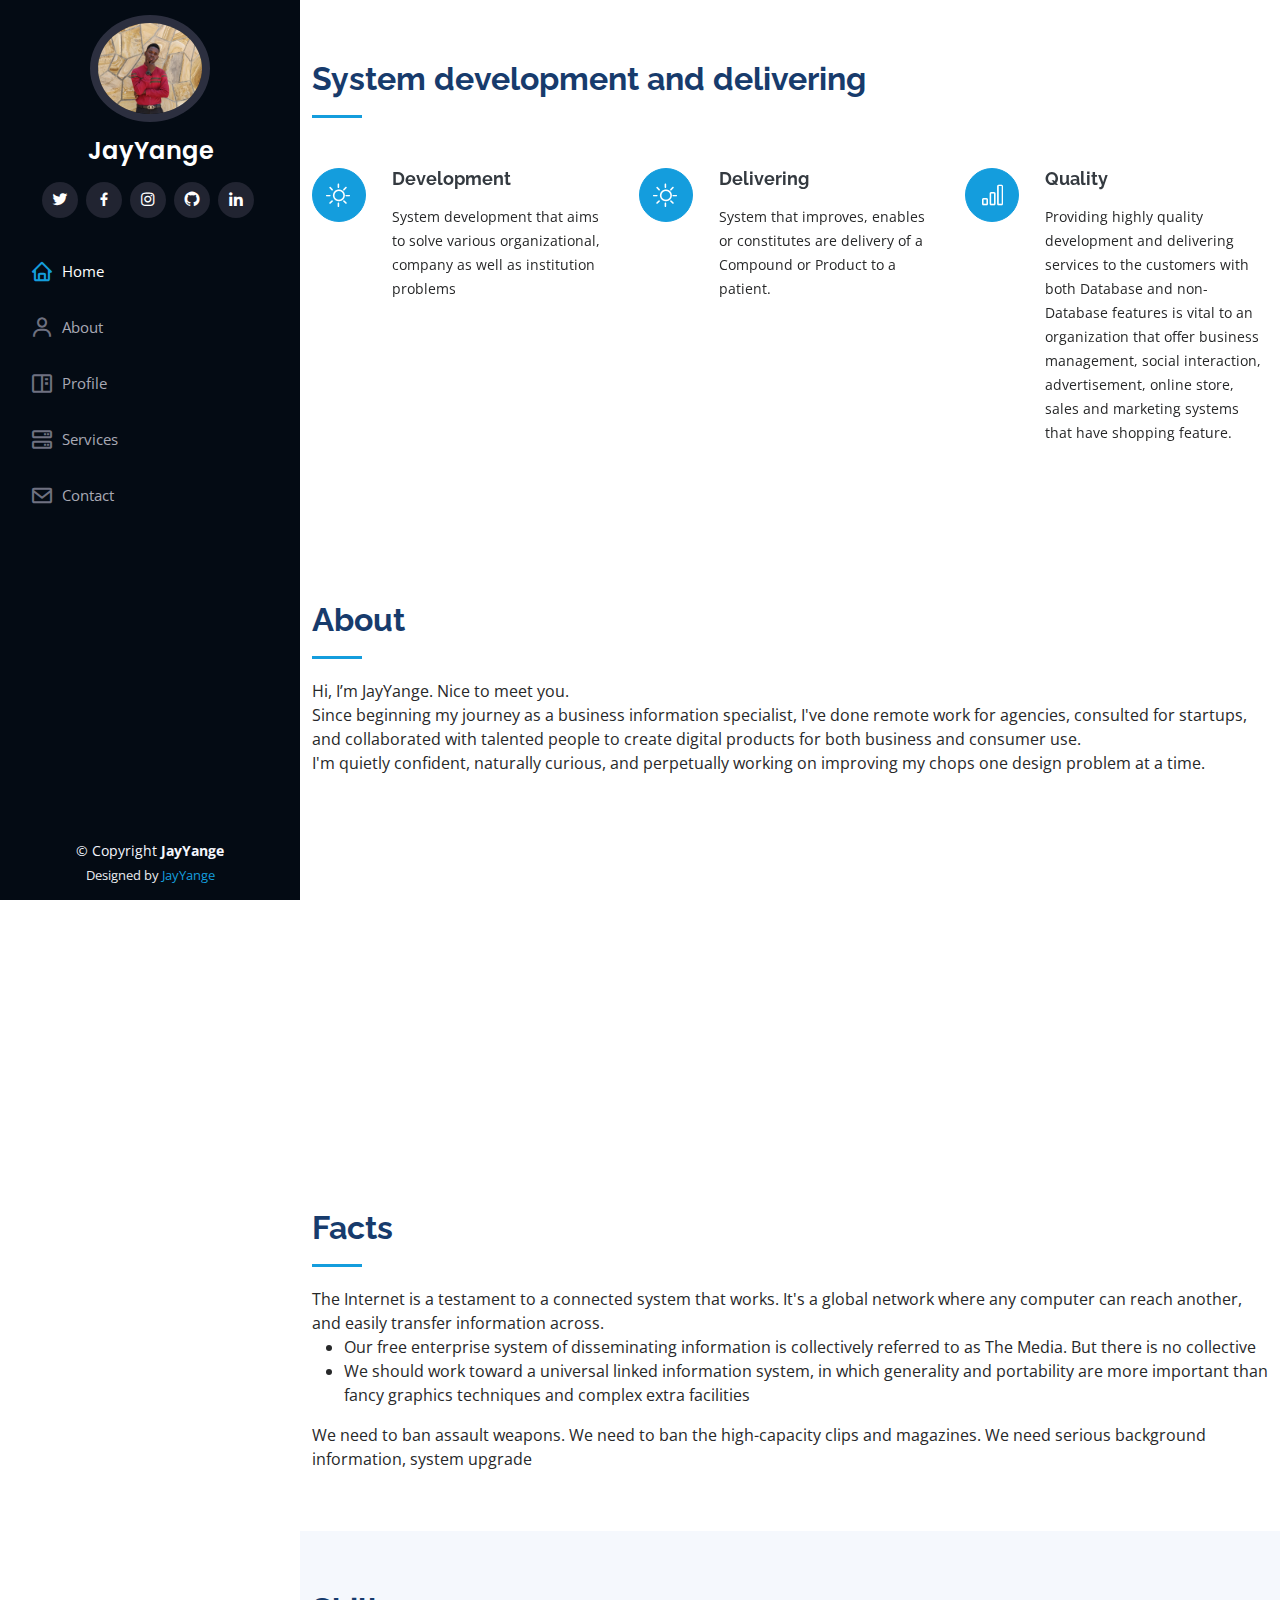
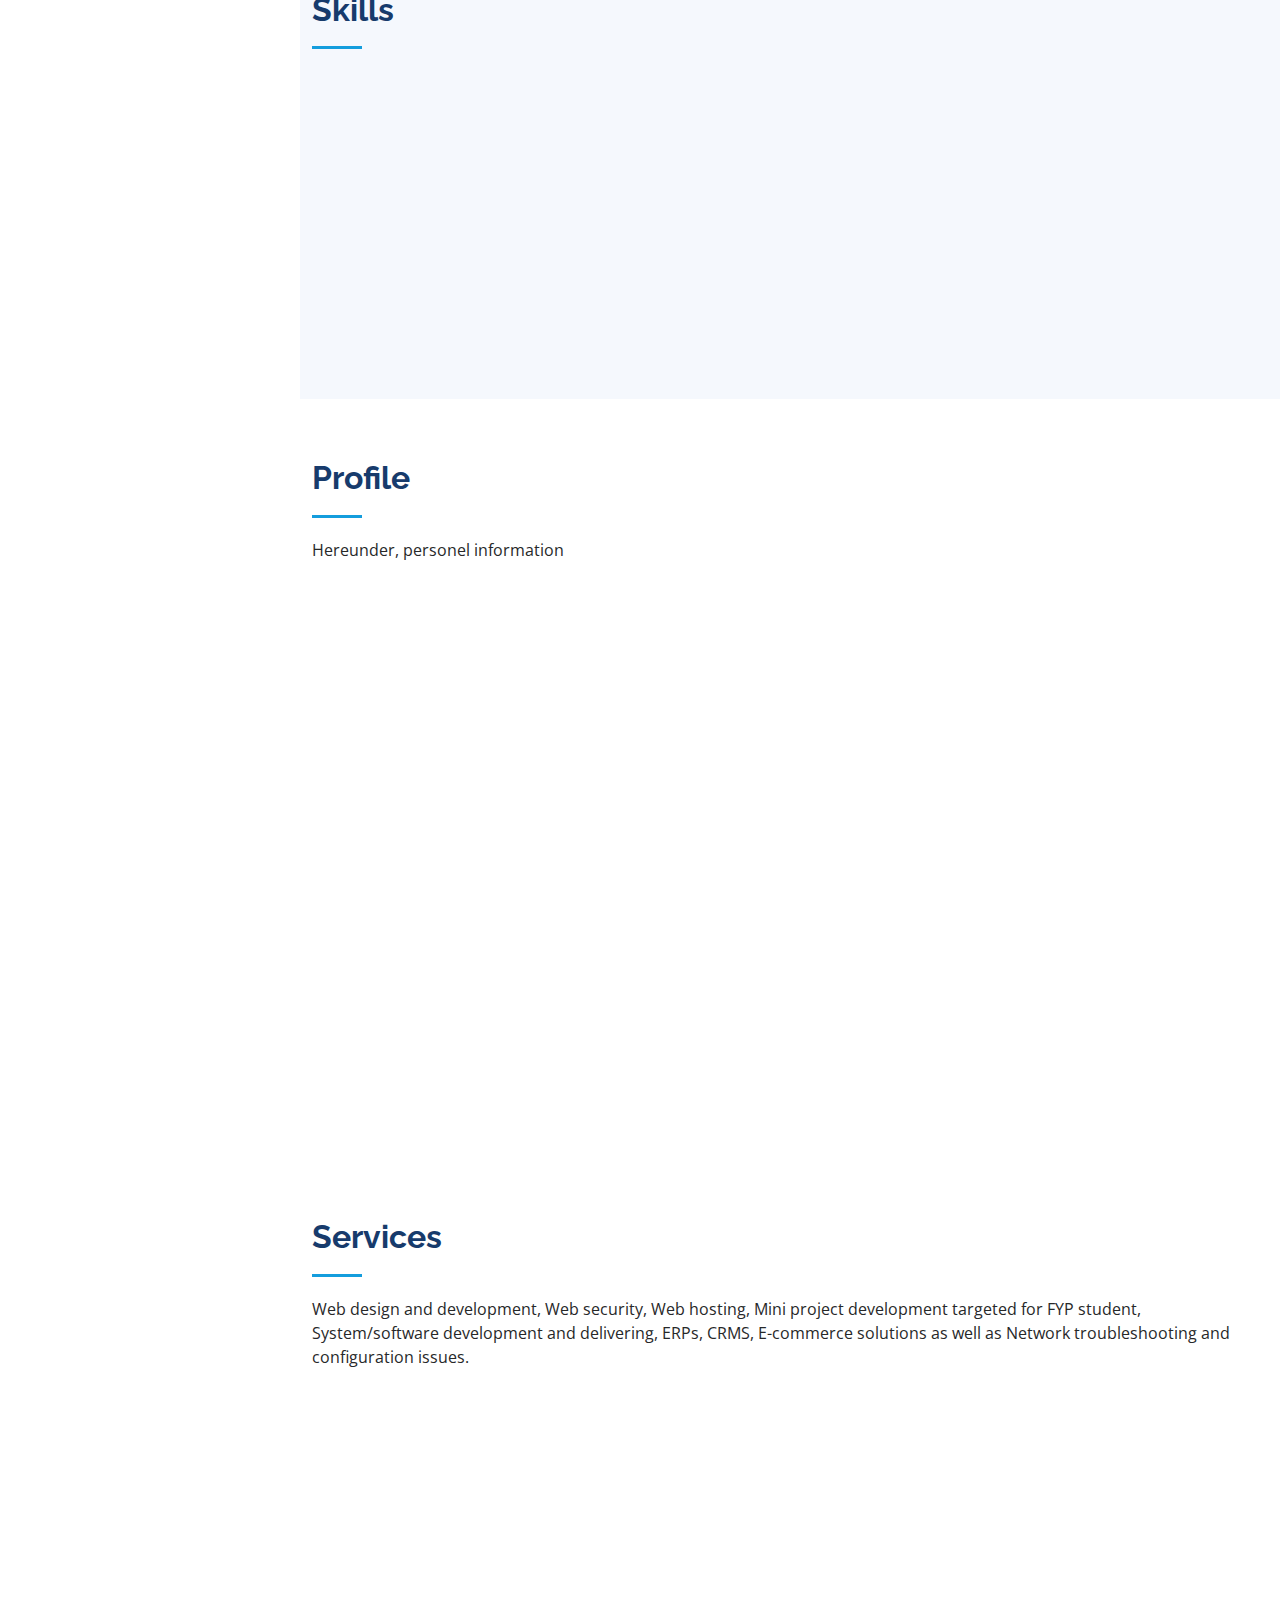
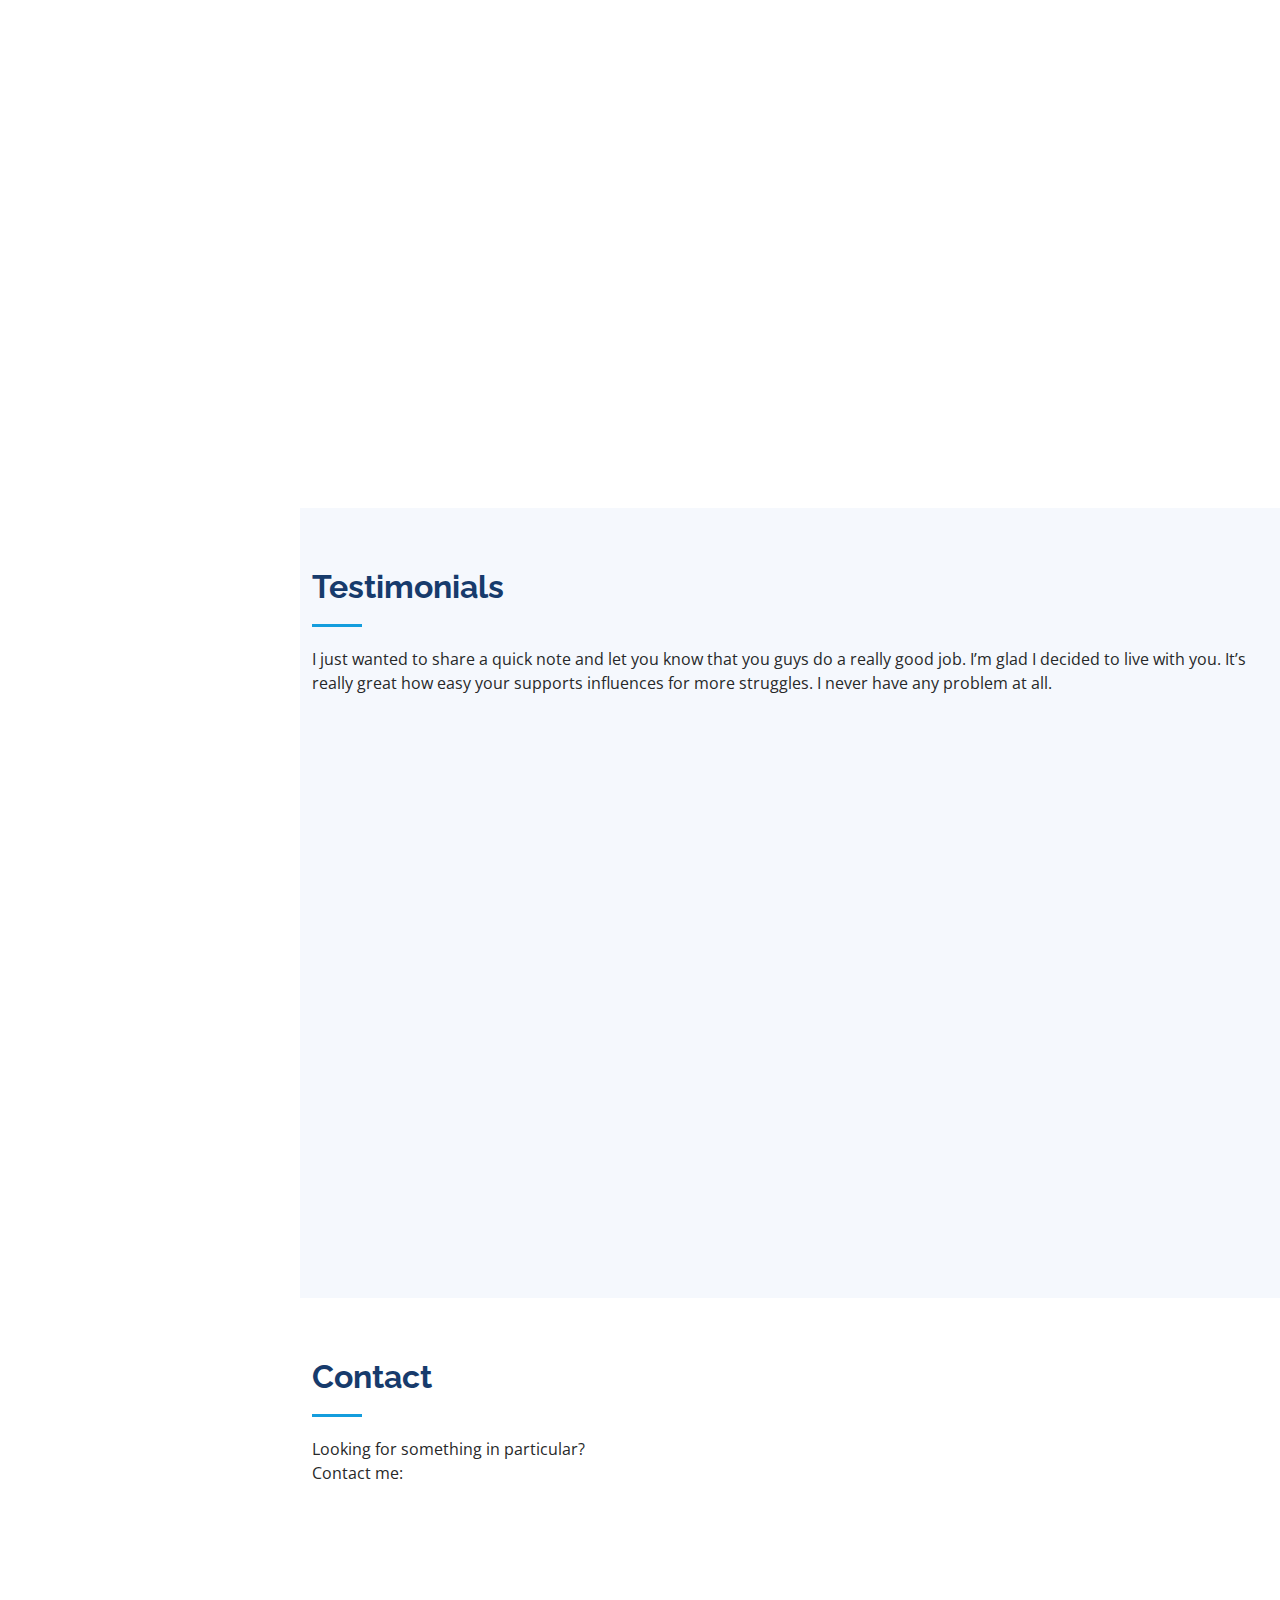
<file: system-development.html>
<!DOCTYPE html>
<html lang="en">

<head>
  <meta charset="utf-8">
  <meta content="width=device-width, initial-scale=1.0" name="viewport">

  <title>JayYange | system development</title>
  <meta content="" name="description">
  <meta content="" name="keywords">

  <!-- Favicons -->
  <link href="assets/img/jj.png" rel="icon">
  <link href="assets/img/jj.png" rel="apple-touch-icon">

  <!-- Google Fonts -->
  <link href="https://fonts.googleapis.com/css?family=Open+Sans:300,300i,400,400i,600,600i,700,700i|Raleway:300,300i,400,400i,500,500i,600,600i,700,700i|Poppins:300,300i,400,400i,500,500i,600,600i,700,700i" rel="stylesheet">

  <!-- Vendor CSS Files -->
  <link href="assets/vendor/aos/aos.css" rel="stylesheet">
  <link href="assets/vendor/bootstrap/css/bootstrap.min.css" rel="stylesheet">
  <link href="assets/vendor/bootstrap-icons/bootstrap-icons.css" rel="stylesheet">
  <link href="assets/vendor/boxicons/css/boxicons.min.css" rel="stylesheet">
  <link href="assets/vendor/glightbox/css/glightbox.min.css" rel="stylesheet">
  <link href="assets/vendor/swiper/swiper-bundle.min.css" rel="stylesheet">

  <!-- Template Main CSS File -->
  <link href="assets/css/style.css?version=1" rel="stylesheet">

  <!-- =======================================================
  * Template Name: iPortfolio - v3.3.0
  * Template URL: https://bootstrapmade.com/iportfolio-bootstrap-portfolio-websites-template/
  * Author: BootstrapMade.com
  * License: https://bootstrapmade.com/license/
  ======================================================== -->
</head>

<body>

  <!-- ======= Mobile nav toggle button ======= -->
  <i class="bi bi-list mobile-nav-toggle d-xl-none"></i>

  <!-- ======= Header ======= -->
  <header id="header">
    <div class="d-flex flex-column">

      <div class="profile">
        <img src="assets/img/myphoto.jpeg" alt="" class="img-fluid rounded-circle">
        <h1 class="text-light"><a href="index.html">JayYange</a></h1>
        <div class="social-links mt-3 text-center">
          <a href="#" class="twitter"><i class="bx bxl-twitter"></i></a>
          <a href="#" class="facebook"><i class="bx bxl-facebook"></i></a>
          <a href="#" class="instagram"><i class="bx bxl-instagram"></i></a>
          <a href="#" class="google-plus"><i class="bx bxl-github"></i></a>
          <a href="#" class="linkedin"><i class="bx bxl-linkedin"></i></a>
        </div>
      </div>

      <nav id="navbar" class="nav-menu navbar">
        <ul>
          <li><a href="#home" class="nav-link scrollto active"><i class="bx bx-home"></i> <span>Home</span></a></li>
          <li><a href="#about" class="nav-link scrollto"><i class="bx bx-user"></i> <span>About</span></a></li>
          <li><a href="#profile" class="nav-link scrollto"><i class="bx bx-book-content"></i> <span>Profile</span></a></li>
          <li><a href="#services" class="nav-link scrollto"><i class="bx bx-server"></i> <span>Services</span></a></li>
          <li><a href="#contact" class="nav-link scrollto"><i class="bx bx-envelope"></i> <span>Contact</span></a></li>
        </ul>
      </nav><!-- .nav-menu -->
    </div>
  </header><!-- End Header -->

  <main id="main">
  <!-- ======= Hero Section ======= -->
  <section id="home" class="services">
    <div class="container">

      <div class="section-title">
        <h2>System development and delivering</h2>
    
      </div>

      <div class="row">
        <div class="col-lg-4 col-md-6 icon-box" data-aos="fade-up">
            <div class="icon"><i class="bi bi-brightness-high"></i></div>
          <h4 class="title"><a href="">Development</a></h4>
          <p class="description">System development that aims to solve various organizational, company as well as institution problems</p>
         </div>


        <div class="col-lg-4 col-md-6 icon-box" data-aos="fade-up" data-aos-delay="100">
            <div class="icon"><i class="bi bi-brightness-high"></i></div>
          <h4 class="title"><a href="">Delivering</a></h4>
          <p class="description">System that improves, enables or constitutes are delivery of a Compound or Product to a patient.</p>
         </div>

        
        <div class="col-lg-4 col-md-6 icon-box" data-aos="fade-up" data-aos-delay="200">
          <div class="icon"><i class="bi bi-bar-chart"></i></div>
          <h4 class="title"><a href="">Quality</a></h4>
          <p class="description">Providing highly quality development and delivering services to the customers with both Database and non-Database features is vital to an organization that offer business management, social interaction, advertisement, online store, sales and marketing systems that have shopping feature. </p>
        </div>
      
    
      </div>

    </div>
  </section><!-- End Services Section -->

 

    <!-- ======= About Section ======= -->
    <section id="about" class="about">
      <div class="container">

        <div class="section-title">
          <h2>About</h2>
          <p>Hi, I’m JayYange. Nice to meet you.</p>
           <p> Since beginning my journey as a business information specialist, I've done remote work for 
             agencies, consulted for startups, and collaborated with talented people to create digital products 
             for both business and consumer use.</p>
            <p>I'm quietly confident, naturally curious, and perpetually working on improving my chops one design problem
               at a time.</p>
        </div>

        <div class="row">
          <div class="col-lg-4" data-aos="fade-right">
            <img src="assets/img/myphoto.jpeg" class="img-fluid" alt="">
          </div>
          <div class="col-lg-8 pt-4 pt-lg-0 content" data-aos="fade-left">
            <h3>UI/UX Designer &amp; Web Developer.</h3>
            <p class="fst-italic">
              I value simple content structure, clean design patterns, and thoughtful interactions. I like to code 
              things from scratch, and enjoy bringing ideas to life in the browser.
            </p>
            <div class="row">
              <div class="col-lg-6">
                <ul>
                  <li><i class="bi bi-chevron-right"></i> <strong>Birthday:</strong> <span>23 January</span></li>
                  <li><i class="bi bi-chevron-right"></i> <strong>Phone:</strong> <span>+255 677 359 018</span></li>
                  <li><i class="bi bi-chevron-right"></i> <strong>City:</strong> <span>Dar es salaam, Tanzania</span></li>
                </ul>
              </div>
              <div class="col-lg-6">
                <ul>
                  
                  <li><i class="bi bi-chevron-right"></i> <strong>Degree:</strong> <span>Business information system</span></li>
                  <li><i class="bi bi-chevron-right"></i> <strong>Email:</strong> <span>yangejuma@gmail.com</span></li>
                </ul>
              </div>
            </div>
            <p>
              Suppose you were an idiot and suppose you were a member of Congress. But I repeat myself </p>
          </div>
        </div>

      </div>
    </section><!-- End About Section -->

    <!-- ======= Facts Section ======= -->
    <section id="facts" class="facts">
      <div class="container">

        <div class="section-title">
          <h2>Facts</h2>
          <p>The Internet is a testament to a connected system that works. It's a global network where any computer can reach another, and easily transfer information across.</p>
          <ul>
         <li>Our free enterprise system of disseminating information is collectively referred to as The Media. But there is no collective</li>
        <li>We should work toward a universal linked information system, in which generality and portability are more important than fancy graphics techniques and complex extra facilities
        </li>
          </ul> 
            <p>We need to ban assault weapons. We need to ban the high-capacity clips and magazines. We need serious background information, system upgrade</p>
        </div>


      </div>
    </section><!-- End Facts Section -->

   
    <!-- ======= Skills Section ======= -->
    <section id="skills" class="skills section-bg">
      <div class="container">

        <div class="section-title">
          <h2>Skills</h2>
         
        </div>

        <div class="row skills-content">

          <div class="col-lg-6" data-aos="fade-up">

            <div class="progress">
              <span class="skill">HTML</span>
              <div class="progress-bar-wrap">
              </div>
            </div>

            <div class="progress">
              <span class="skill">CSS</span>
              <div class="progress-bar-wrap">
              </div>
            </div>

            <div class="progress">
              <span class="skill">JavaScript </span>
              <div class="progress-bar-wrap">
              </div>
            </div>

            <div class="progress">
              <span class="skill">Java </span>
              <div class="progress-bar-wrap">
              </div>
            </div>
          </div>

          <div class="col-lg-6" data-aos="fade-up" data-aos-delay="100">

            <div class="progress">
              <span class="skill">PHP</span>
              <div class="progress-bar-wrap">
              </div>
            </div>
            <div class="progress">
              <span class="skill">Python </span>
              <div class="progress-bar-wrap">
              </div>
            </div>
            <div class="progress">
              <span class="skill">C++/C </span>
              <div class="progress-bar-wrap">
              </div>
            </div>
            <div class="progress">
              <span class="skill">MySQL</span>
              <div class="progress-bar-wrap">
              </div>
            </div>

          </div>

        </div>

      </div>
    </section><!-- End Skills Section -->
    <!-- ======= Resume Section ======= -->
    <section id="profile" class="resume">
      <div class="container">

        <div class="section-title">
          <h2>Profile</h2>
          <p>Hereunder, personel information</p>
        </div>

        <div class="row">
          <div class="col-lg-6" data-aos="fade-up">
            <h3 class="resume-title">Summary</h3>
            <div class="resume-item pb-0">
              <h4>JayYange</h4>
              <p><em>Innovative and deadline-driven Business information system specialist with experience of designing and developing user-centered digital/print/business marketing material from initial concept to final, polished deliverable.</em></p>
              <ul>
                <li>UDOM-Dodoma</li>
                <li>(255) 677 359 018</li>
                <li>yangejuma@gmail.com</li>
              </ul>
            </div>

            <h3 class="resume-title">Education</h3>
            <div class="resume-item">
              <h4>Bachelor degree in Business Information System</h4>
              <p>2018 - 2021</p>
              <p><em>University of Dodoma, Tanzania</em></p>
            </div>
           
          </div>
          <div class="col-lg-6" data-aos="fade-up" data-aos-delay="100">
            <h3 class="resume-title">Professional Experience</h3>
            <div class="resume-item">
              <h4>Business information system specialist</h4>
          
              <ul>
                <li>Lead in the design, development, and implementation of business information systems</li>
              </ul>
            </div>
          </div>
        </div>

      </div>
    </section><!-- End Resume Section -->
   

    <!-- ======= Services Section ======= -->
    <section id="services" class="services">
      <div class="container">

        <div class="section-title">
          <h2>Services</h2>
          <p>Web design and development, Web security, Web hosting, Mini project development targeted for FYP student, System/software development and delivering, 
            ERPs, CRMS, E-commerce solutions as well as Network troubleshooting and configuration issues.
             </p>
        </div>

        <div class="row">
          <div class="col-lg-4 col-md-6 icon-box" data-aos="fade-up">
            <div class="icon"><i class="bi bi-briefcase"></i></div>
            <h4 class="title"><a href="web-design.html">Web design and development</a></h4>
            <p class="description">Design and create an online presence with a website that's branded with your own business.</p>
          </div>
          <div class="col-lg-4 col-md-6 icon-box" data-aos="fade-up" data-aos-delay="100">
            <div class="icon"><i class="bi bi-card-checklist"></i></div>
            <h4 class="title"><a href="web-security.html">Web security</a></h4>
            <p class="description">Increasing web use, rapid cloud adoption, and greater numbers of mobile and remote users are exposing your network to additional risk.</p>
          </div>
          <div class="col-lg-4 col-md-6 icon-box" data-aos="fade-up" data-aos-delay="200">
            <div class="icon"><i class="bi bi-bar-chart"></i></div>
            <h4 class="title"><a href="web-hosting.html">Web hosting</a></h4>
            <p class="description">Providing the technologies and services needed for the website or webpage to be viewed in the Internet. Websites are hosted, or stored, on special computers called servers. </p>
          </div>
          <div class="col-lg-4 col-md-6 icon-box" data-aos="fade-up" data-aos-delay="300">
            <div class="icon"><i class="bi bi-binoculars"></i></div>
            <h4 class="title"><a href="fyp.html">Mini project development targeted for FYP student</a></h4>
            <p class="description">Final year project developmnet for university students</p>
          </div>
          <div class="col-lg-4 col-md-6 icon-box" data-aos="fade-up" data-aos-delay="400">
            <div class="icon"><i class="bi bi-brightness-high"></i></div>
            <h4 class="title"><a href="system-development.html">System/software development and delivering</a></h4>
            <p class="description">Design and create software programmes that's support your own business activities.</p>
          </div>
          <div class="col-lg-4 col-md-6 icon-box" data-aos="fade-up" data-aos-delay="500">
            <div class="icon"><i class="bi bi-calendar4-week"></i></div>
            <h4 class="title"><a href="ERPs.html"> ERPs</a></h4>
            <p class="description">ERP is an information system for managing and automating end-to-end internal business operations, data processing and sharing across departments and sections of an institution seamlessly.</p>
          </div>
          <div class="col-lg-4 col-md-6 icon-box" data-aos="fade-up" data-aos-delay="400">
            <div class="icon"><i class="bi bi-brightness-high"></i></div>
            <h4 class="title"><a href="CRMs.html">CRMs</a></h4>
            <p class="description">CRMs are information systems developed for managing all your company’s relationships and interactions with customers and potential customers. </p>
          </div>
          <div class="col-lg-4 col-md-6 icon-box" data-aos="fade-up" data-aos-delay="400">
            <div class="icon"><i class="bi bi-brightness-high"></i></div>
            <h4 class="title"><a href="e-commerce.html">E-commerce solutions</a></h4>
            <p class="description">Providing e-commerce solutions to improve your business activities</p>
          </div>
          <div class="col-lg-4 col-md-6 icon-box" data-aos="fade-up" data-aos-delay="400">
            <div class="icon"><i class="bi bi-brightness-high"></i></div>
            <h4 class="title"><a href="network.html">Network troubleshooting and configuration issues</a></h4>
            <p class="description">Networking troubleshooting and installation services</p>
          </div>
        </div>

      </div>
    </section><!-- End Services Section -->

    <!-- ======= Testimonials Section ======= -->
    <section id="testimonials" class="testimonials section-bg">
      <div class="container">

        <div class="section-title">
          <h2>Testimonials</h2>
          <p>I just wanted to share a quick note and let you know that you guys do a really good job. I’m glad I decided
             to live with you. It’s really great how easy your supports influences for more struggles. I never have any
              problem at all.</p>
        </div>

        <div class="testimonials-slider swiper-container" data-aos="fade-up" data-aos-delay="100">
          <div class="swiper-wrapper">

            <div class="swiper-slide">
              <div class="testimonial-item" data-aos="fade-up">
                <p>
                  <i class="bx bxs-quote-alt-left quote-icon-left"></i>
                  Thank you for being an amazing mentor. You’re great in every way!
                  You inspire me to work hard and dream big. I’m truly thankful to have a genius mentor like you.
                  Thank you mentor! It’s honorable for me to be under your supervision. I learned a lot from you.
                  <i class="bx bxs-quote-alt-right quote-icon-right"></i>
                </p>
                <img src="assets/img/testimonials/hija.jpeg" class="testimonial-img" alt="">
                <h3>Hija Yange</h3>
                <h4>Brother</h4>
              </div>
            </div><!-- End testimonial item -->

            <div class="swiper-slide">
              <div class="testimonial-item" data-aos="fade-up" data-aos-delay="100">
                <p>
                  <i class="bx bxs-quote-alt-left quote-icon-left"></i>
                  I feel lucky to have you as a supportive and caring brother. It was an amazing journey with you. Thank you for your mentorship and guidance.

                  You’re a friend, guide, and as like a father to me. No one can replace you. Thank You!
                  <i class="bx bxs-quote-alt-right quote-icon-right"></i>
                </p>
                <img src="assets/img/testimonials/hamisi.jpeg" class="testimonial-img" alt="">
                <h3>Hamisi Yange</h3>
                <h4>Brother</h4>
              </div>
            </div><!-- End testimonial item -->

            <div class="swiper-slide">
              <div class="testimonial-item" data-aos="fade-up" data-aos-delay="200">
                <p>
                  <i class="bx bxs-quote-alt-left quote-icon-left"></i>
                  I am grateful to you for your guidance. You taught me to differentiate between right and wrong. You taught me to lead a simple yet happy life. Thank you for everything.

                  Thank you for being the best teacher ever. I’m grateful to have you as my guide.
                  <i class="bx bxs-quote-alt-right quote-icon-right"></i>
                </p>
                <img src="assets/img/testimonials/hafidhi.jpeg" class="testimonial-img" alt="">
                <h3>Hafidhi Masoud</h3>
                <h4>Developer</h4>
              </div>
            </div><!-- End testimonial item -->

          </div>
          <div class="swiper-pagination"></div>
        </div>

      </div>
    </section><!-- End Testimonials Section -->

    <!-- ======= Contact Section ======= -->
    <section id="contact" class="contact">
      <div class="container">

        <div class="section-title">
          <h2>Contact</h2>
          <p>Looking for something in particular?</p>
           <p>Contact me:</p>
        </div>

        <div class="row" data-aos="fade-in">

          <div class="col-lg-5 d-flex align-items-stretch">
            <div class="info">
              <div class="address">
                <i class="bi bi-geo-alt"></i>
                <h4>Location:</h4>
                <p>UDOM-Dodoma, Tanzania</p>
              </div>

              <div class="email">
                <i class="bi bi-envelope"></i>
                <h4>Email:</h4>
                <p>yangejuma@gmail.com</p>
              </div>

              <div class="phone">
                <i class="bi bi-phone"></i>
                <h4>Call:</h4>
                <p>+255 677 359 018</p>
              </div>
              <iframe src="https://www.google.com/maps/embed?pb=!1m18!1m12!1m3!1d3335.3102537303675!2d35.82273830796508!3d-6.214239070758017!2m3!1f0!2f0!3f0!3m2!1i1024!2i768!4f13.1!3m3!1m2!1s0x184dfb7c31c16937%3A0x55d63436f01ce0df!2sUniversity%20of%20Dodoma!5e0!3m2!1sen!2stz!4v1624610353470!5m2!1sen!2stz" frameborder="0" style="border:0; width: 100%; height: 290px;" allowfullscreen></iframe>
            </div>

          </div>

          <div class="col-lg-7 mt-5 mt-lg-0 d-flex align-items-stretch">
            <form action="forms/contact.php" method="post" role="form" class="php-email-form">
              <div class="row">
                <div class="form-group col-md-6">
                  <label for="name">Your Name</label>
                  <input type="text" name="name" class="form-control" id="name" required>
                </div>
                <div class="form-group col-md-6">
                  <label for="name">Your Email</label>
                  <input type="email" class="form-control" name="email" id="email" required>
                </div>
              </div>
              <div class="form-group">
                <label for="name">Subject</label>
                <input type="text" class="form-control" name="subject" id="subject" required>
              </div>
              <div class="form-group">
                <label for="name">Message</label>
                <textarea class="form-control" name="message" rows="10" required></textarea>
              </div>
              <div class="my-3">
                <div class="loading">Loading</div>
                <div class="error-message"></div>
                <div class="sent-message">Your message has been sent. Thank you!</div>
              </div>
              <div class="text-center"><button type="submit">Send Message</button></div>
            </form>
          </div>

        </div>

      </div>
    </section><!-- End Contact Section -->

  </main><!-- End #main -->

  <!-- ======= Footer ======= -->
  <footer id="footer">
    <div class="container">
      <div class="copyright">
        &copy; Copyright <strong><span>JayYange</span></strong>
      </div>
      <div class="credits">
        <!-- All the links in the footer should remain intact. -->
        <!-- You can delete the links only if you purchased the pro version. -->
        <!-- Licensing information: https://bootstrapmade.com/license/ -->
        <!-- Purchase the pro version with working PHP/AJAX contact form: https://bootstrapmade.com/iportfolio-bootstrap-portfolio-websites-template/ -->
        Designed by <a href="#">JayYange</a>
      </div>
    </div>
  </footer><!-- End  Footer -->

  <a href="#" class="back-to-top d-flex align-items-center justify-content-center"><i class="bi bi-arrow-up-short"></i></a>

  <!-- Vendor JS Files -->
  <script src="assets/vendor/aos/aos.js"></script>
  <script src="assets/vendor/bootstrap/js/bootstrap.bundle.min.js"></script>
  <script src="assets/vendor/glightbox/js/glightbox.min.js"></script>
  <script src="assets/vendor/isotope-layout/isotope.pkgd.min.js"></script>
  <script src="assets/vendor/php-email-form/validate.js"></script>
  <script src="assets/vendor/purecounter/purecounter.js"></script>
  <script src="assets/vendor/swiper/swiper-bundle.min.js"></script>
  <script src="assets/vendor/typed.js/typed.min.js"></script>
  <script src="assets/vendor/waypoints/noframework.waypoints.js"></script>

  <!-- Template Main JS File -->
  <script src="assets/js/main.js"></script>

</body>

</html>
</file>
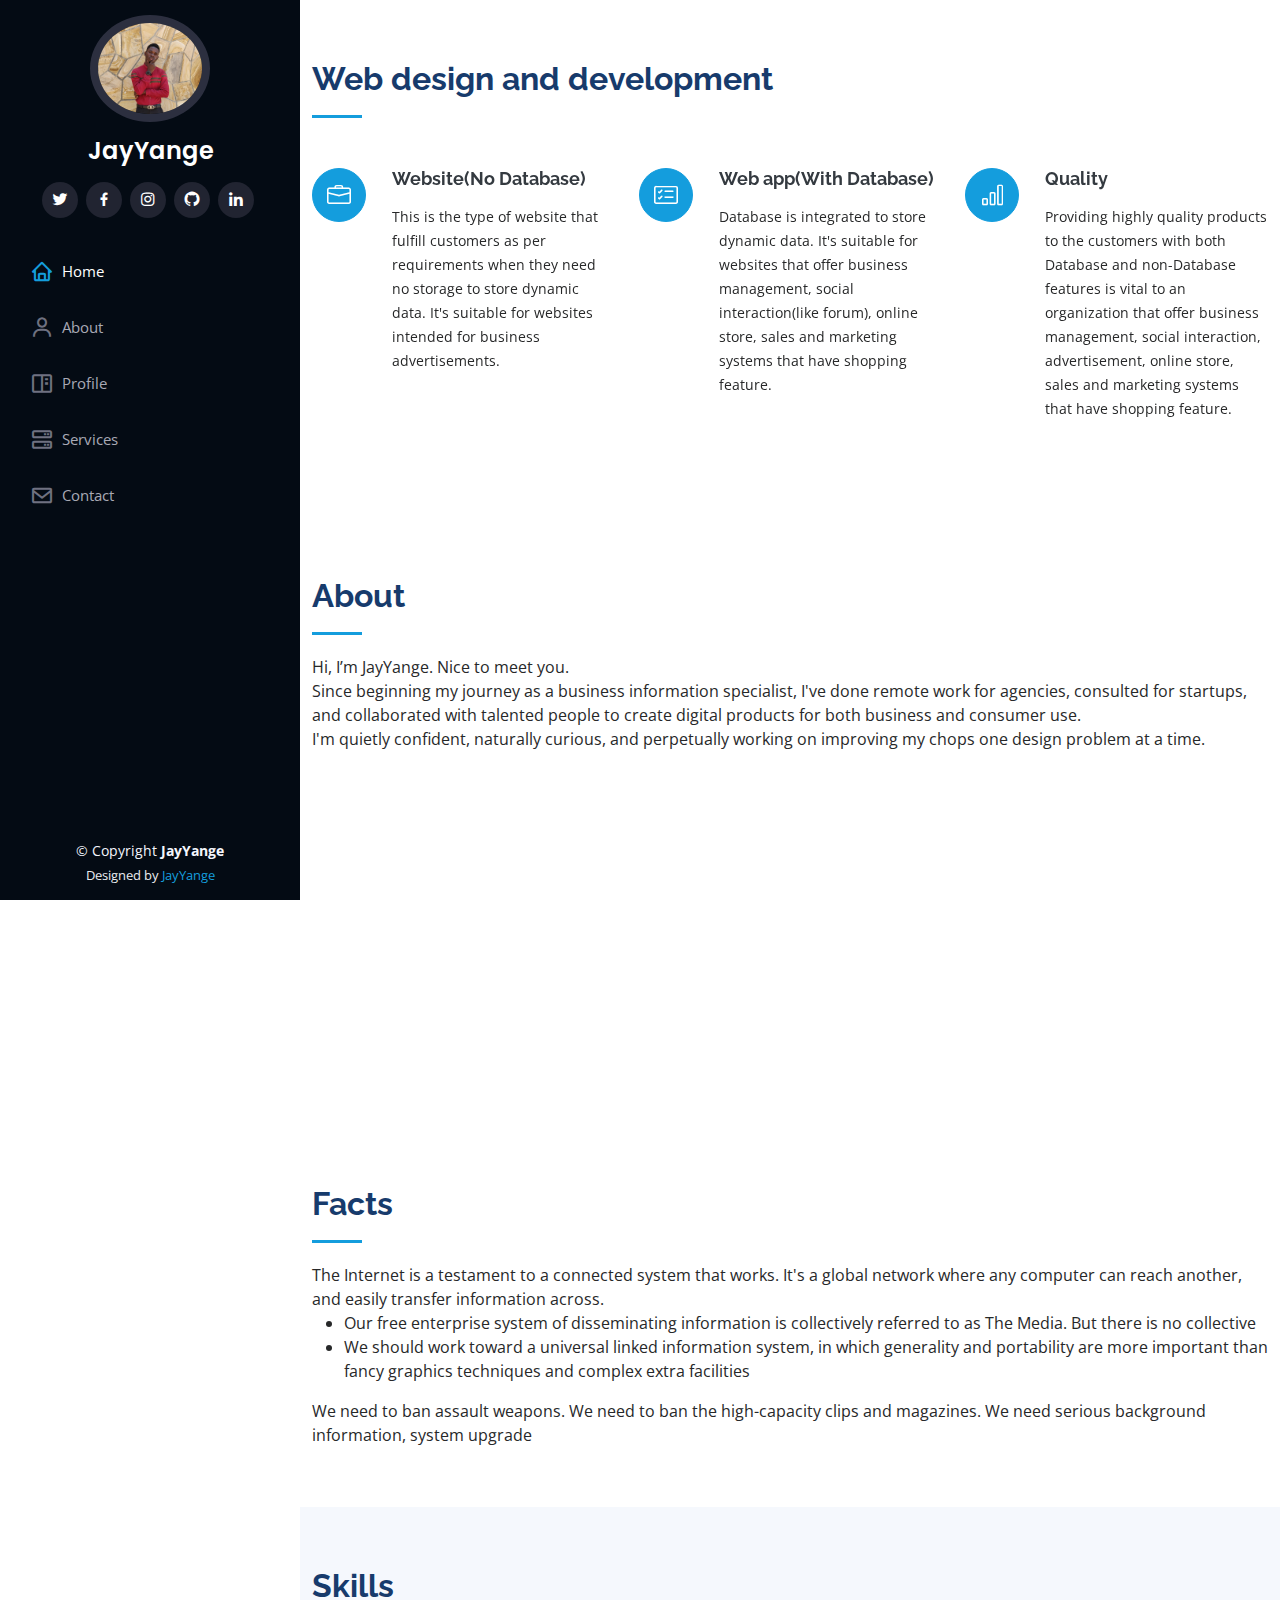
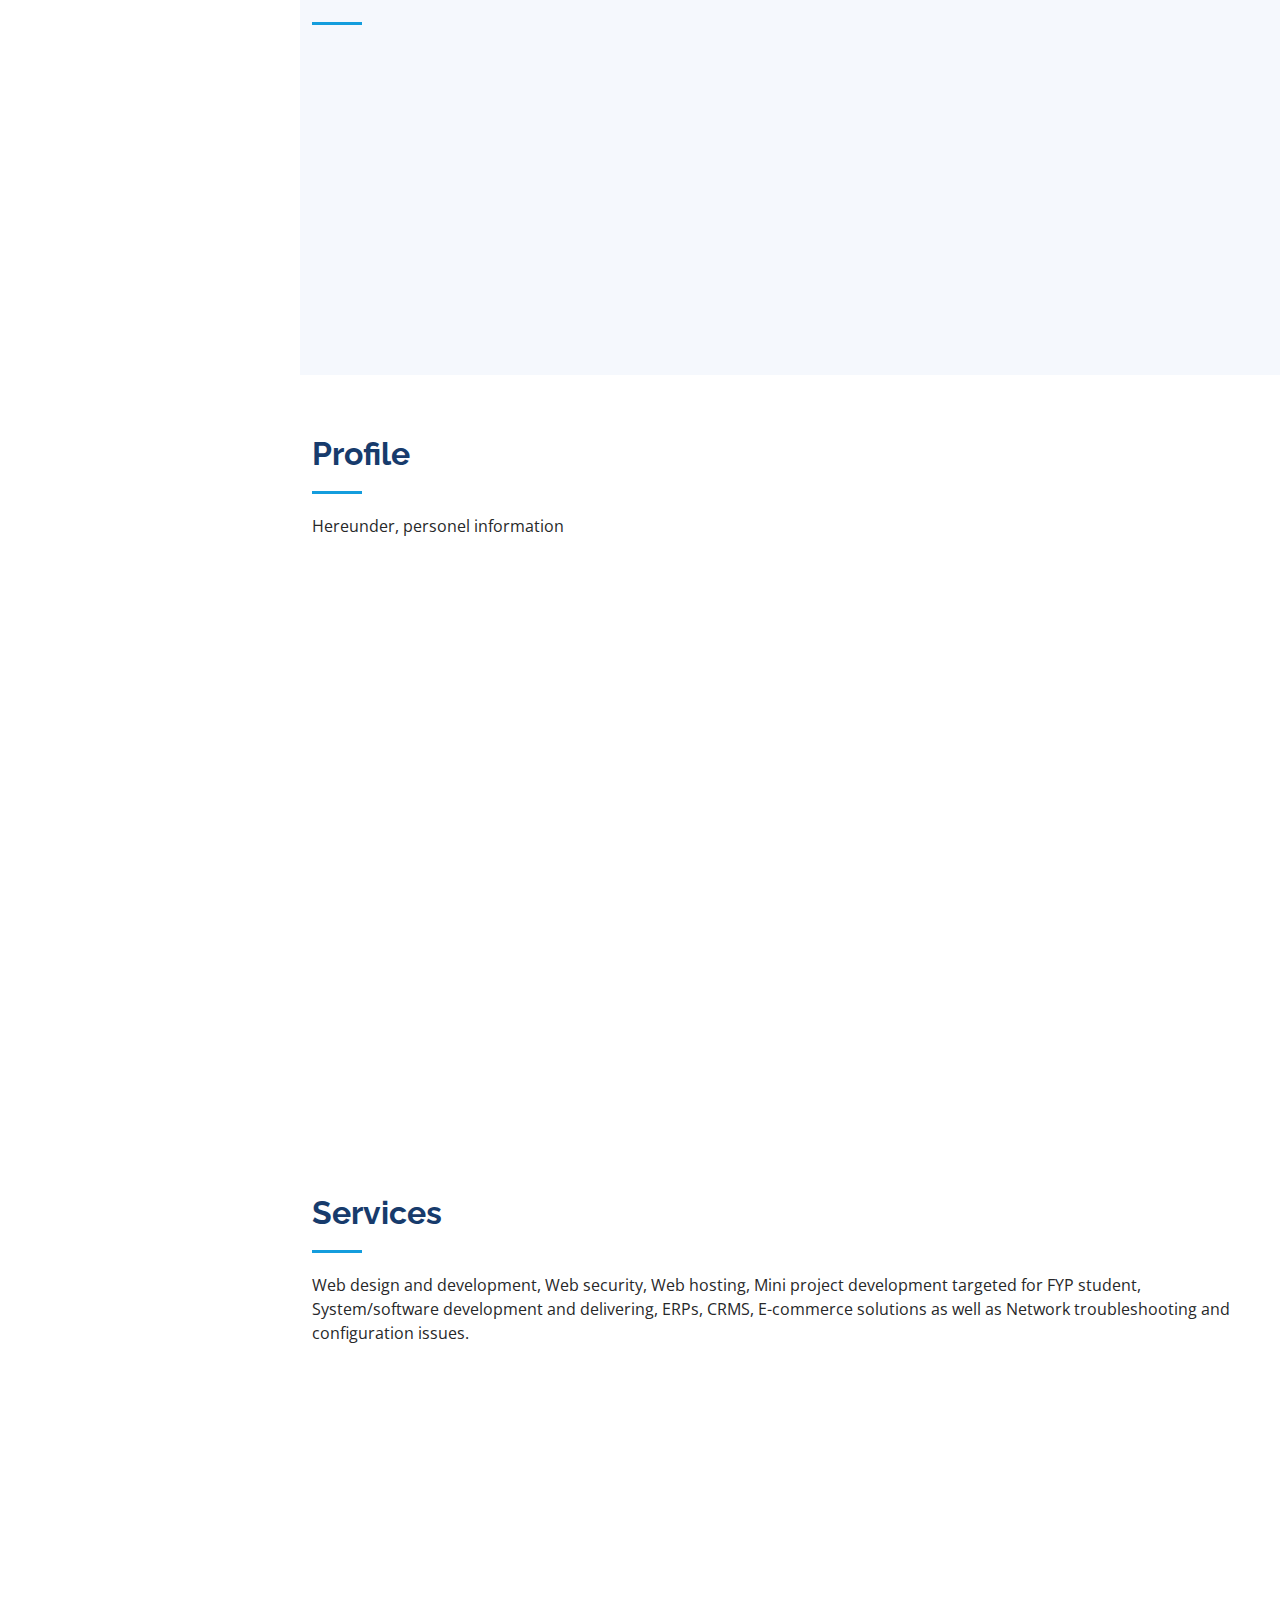
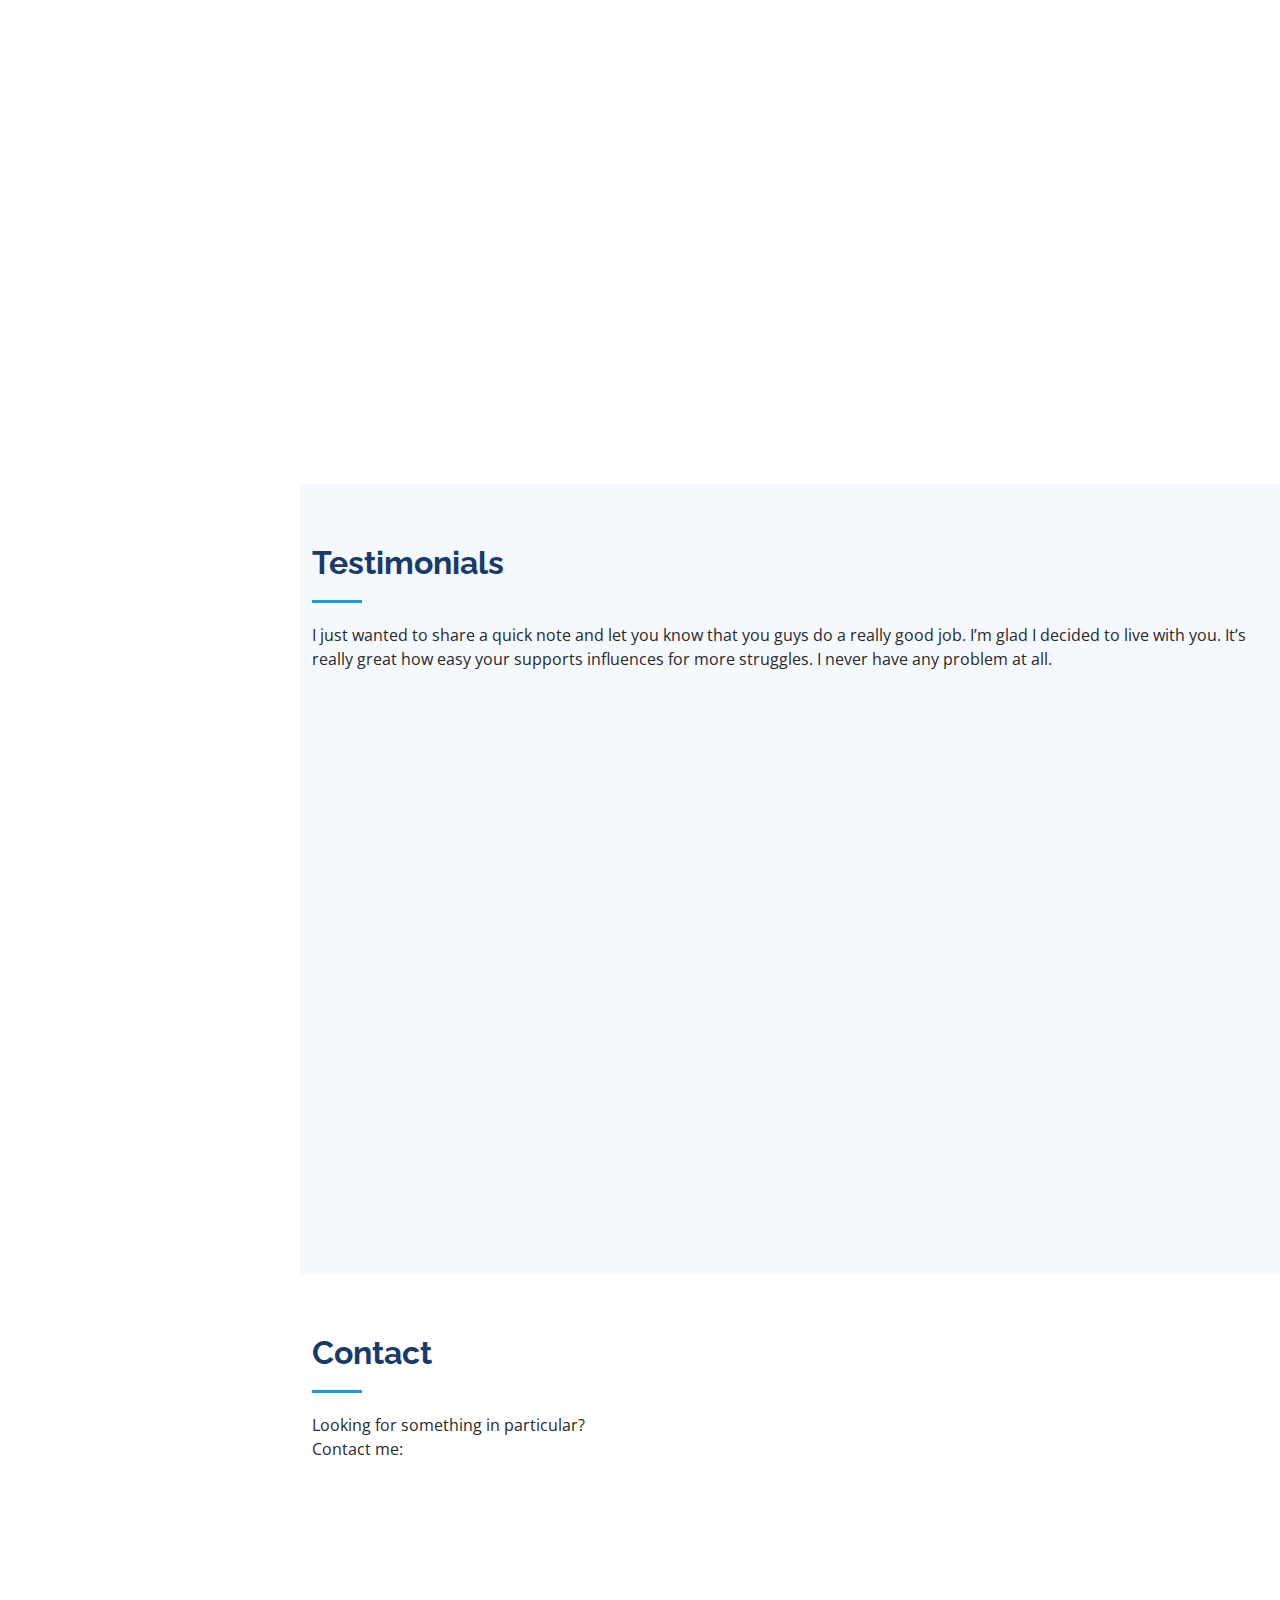
<file: web-design.html>
<!DOCTYPE html>
<html lang="en">

<head>
  <meta charset="utf-8">
  <meta content="width=device-width, initial-scale=1.0" name="viewport">

  <title>JayYange | Web design</title>
  <meta content="" name="description">
  <meta content="" name="keywords">

  <!-- Favicons -->
  <link href="assets/img/jj.png" rel="icon">
  <link href="assets/img/jj.png" rel="apple-touch-icon">

  <!-- Google Fonts -->
  <link href="https://fonts.googleapis.com/css?family=Open+Sans:300,300i,400,400i,600,600i,700,700i|Raleway:300,300i,400,400i,500,500i,600,600i,700,700i|Poppins:300,300i,400,400i,500,500i,600,600i,700,700i" rel="stylesheet">

  <!-- Vendor CSS Files -->
  <link href="assets/vendor/aos/aos.css" rel="stylesheet">
  <link href="assets/vendor/bootstrap/css/bootstrap.min.css" rel="stylesheet">
  <link href="assets/vendor/bootstrap-icons/bootstrap-icons.css" rel="stylesheet">
  <link href="assets/vendor/boxicons/css/boxicons.min.css" rel="stylesheet">
  <link href="assets/vendor/glightbox/css/glightbox.min.css" rel="stylesheet">
  <link href="assets/vendor/swiper/swiper-bundle.min.css" rel="stylesheet">

  <!-- Template Main CSS File -->
  <link href="assets/css/style.css?version=1" rel="stylesheet">

  <!-- =======================================================
  * Template Name: iPortfolio - v3.3.0
  * Template URL: https://bootstrapmade.com/iportfolio-bootstrap-portfolio-websites-template/
  * Author: BootstrapMade.com
  * License: https://bootstrapmade.com/license/
  ======================================================== -->
</head>

<body>

  <!-- ======= Mobile nav toggle button ======= -->
  <i class="bi bi-list mobile-nav-toggle d-xl-none"></i>

  <!-- ======= Header ======= -->
  <header id="header">
    <div class="d-flex flex-column">

      <div class="profile">
        <img src="assets/img/myphoto.jpeg" alt="" class="img-fluid rounded-circle">
        <h1 class="text-light"><a href="index.html">JayYange</a></h1>
        <div class="social-links mt-3 text-center">
          <a href="#" class="twitter"><i class="bx bxl-twitter"></i></a>
          <a href="#" class="facebook"><i class="bx bxl-facebook"></i></a>
          <a href="#" class="instagram"><i class="bx bxl-instagram"></i></a>
          <a href="#" class="google-plus"><i class="bx bxl-github"></i></a>
          <a href="#" class="linkedin"><i class="bx bxl-linkedin"></i></a>
        </div>
      </div>

      <nav id="navbar" class="nav-menu navbar">
        <ul>
          <li><a href="#home" class="nav-link scrollto active"><i class="bx bx-home"></i> <span>Home</span></a></li>
          <li><a href="#about" class="nav-link scrollto"><i class="bx bx-user"></i> <span>About</span></a></li>
          <li><a href="#profile" class="nav-link scrollto"><i class="bx bx-book-content"></i> <span>Profile</span></a></li>
          <li><a href="#services" class="nav-link scrollto"><i class="bx bx-server"></i> <span>Services</span></a></li>
          <li><a href="#contact" class="nav-link scrollto"><i class="bx bx-envelope"></i> <span>Contact</span></a></li>
        </ul>
      </nav><!-- .nav-menu -->
    </div>
  </header><!-- End Header -->

  <main id="main">
  <!-- ======= Hero Section ======= -->
  <section id="home" class="services">
    <div class="container">

      <div class="section-title">
        <h2>Web design and development</h2>
    
      </div>

      <div class="row">
        <div class="col-lg-4 col-md-6 icon-box" data-aos="fade-up">
          <div class="icon"><i class="bi bi-briefcase"></i></div>
          <h4 class="title"><a href="">Website(No Database)</a></h4>
          <p class="description">This is the type of website that fulfill customers as per requirements when they need
            no storage to store dynamic data. It's suitable for websites intended for business advertisements.</p>
          </br>
                 </div>


        <div class="col-lg-4 col-md-6 icon-box" data-aos="fade-up" data-aos-delay="100">
          <div class="icon"><i class="bi bi-card-checklist"></i></div>
          <h4 class="title"><a href="">Web app(With Database)</a></h4>
          <p class="description">Database is integrated to store dynamic data. It's suitable for websites that offer business management, social interaction(like forum), 
            online store, sales and marketing systems that have shopping feature.</p>
          </br>
   
        </div>

        
        <div class="col-lg-4 col-md-6 icon-box" data-aos="fade-up" data-aos-delay="200">
          <div class="icon"><i class="bi bi-bar-chart"></i></div>
          <h4 class="title"><a href="">Quality</a></h4>
          <p class="description">Providing highly quality products to the customers with both Database and non-Database features is vital to an organization that offer business management, social interaction, advertisement, online store, sales and marketing systems that have shopping feature. </p>
        </div>
      
    
      </div>

    </div>
  </section><!-- End Services Section -->

 

    <!-- ======= About Section ======= -->
    <section id="about" class="about">
      <div class="container">

        <div class="section-title">
          <h2>About</h2>
          <p>Hi, I’m JayYange. Nice to meet you.</p>
           <p> Since beginning my journey as a business information specialist, I've done remote work for 
             agencies, consulted for startups, and collaborated with talented people to create digital products 
             for both business and consumer use.</p>
            <p>I'm quietly confident, naturally curious, and perpetually working on improving my chops one design problem
               at a time.</p>
        </div>

        <div class="row">
          <div class="col-lg-4" data-aos="fade-right">
            <img src="assets/img/myphoto.jpeg" class="img-fluid" alt="">
          </div>
          <div class="col-lg-8 pt-4 pt-lg-0 content" data-aos="fade-left">
            <h3>UI/UX Designer &amp; Web Developer.</h3>
            <p class="fst-italic">
              I value simple content structure, clean design patterns, and thoughtful interactions. I like to code 
              things from scratch, and enjoy bringing ideas to life in the browser.
            </p>
            <div class="row">
              <div class="col-lg-6">
                <ul>
                  <li><i class="bi bi-chevron-right"></i> <strong>Birthday:</strong> <span>23 January</span></li>
                  <li><i class="bi bi-chevron-right"></i> <strong>Phone:</strong> <span>+255 677 359 018</span></li>
                  <li><i class="bi bi-chevron-right"></i> <strong>City:</strong> <span>Dar es salaam, Tanzania</span></li>
                </ul>
              </div>
              <div class="col-lg-6">
                <ul>
                  
                  <li><i class="bi bi-chevron-right"></i> <strong>Degree:</strong> <span>Business information system</span></li>
                  <li><i class="bi bi-chevron-right"></i> <strong>Email:</strong> <span>yangejuma@gmail.com</span></li>
                </ul>
              </div>
            </div>
            <p>
              Suppose you were an idiot and suppose you were a member of Congress. But I repeat myself...</p>
          </div>
        </div>

      </div>
    </section><!-- End About Section -->

    <!-- ======= Facts Section ======= -->
    <section id="facts" class="facts">
      <div class="container">

        <div class="section-title">
          <h2>Facts</h2>
          <p>The Internet is a testament to a connected system that works. It's a global network where any computer can reach another, and easily transfer information across.</p>
          <ul>
         <li>Our free enterprise system of disseminating information is collectively referred to as The Media. But there is no collective</li>
        <li>We should work toward a universal linked information system, in which generality and portability are more important than fancy graphics techniques and complex extra facilities
        </li>
          </ul> 
            <p>We need to ban assault weapons. We need to ban the high-capacity clips and magazines. We need serious background information, system upgrade</p>
        </div>


      </div>
    </section><!-- End Facts Section -->

   
    <!-- ======= Skills Section ======= -->
    <section id="skills" class="skills section-bg">
      <div class="container">

        <div class="section-title">
          <h2>Skills</h2>
         
        </div>

        <div class="row skills-content">

          <div class="col-lg-6" data-aos="fade-up">

            <div class="progress">
              <span class="skill">HTML</span>
              <div class="progress-bar-wrap">
              </div>
            </div>

            <div class="progress">
              <span class="skill">CSS</span>
              <div class="progress-bar-wrap">
              </div>
            </div>

            <div class="progress">
              <span class="skill">JavaScript </span>
              <div class="progress-bar-wrap">
              </div>
            </div>

            <div class="progress">
              <span class="skill">Java </span>
              <div class="progress-bar-wrap">
              </div>
            </div>
          </div>

          <div class="col-lg-6" data-aos="fade-up" data-aos-delay="100">

            <div class="progress">
              <span class="skill">PHP</span>
              <div class="progress-bar-wrap">
              </div>
            </div>
            <div class="progress">
              <span class="skill">Python </span>
              <div class="progress-bar-wrap">
              </div>
            </div>
            <div class="progress">
              <span class="skill">C++/C </span>
              <div class="progress-bar-wrap">
              </div>
            </div>
            <div class="progress">
              <span class="skill">MySQL</span>
              <div class="progress-bar-wrap">
              </div>
            </div>

          </div>

        </div>

      </div>
    </section><!-- End Skills Section -->
    <!-- ======= Resume Section ======= -->
    <section id="profile" class="resume">
      <div class="container">

        <div class="section-title">
          <h2>Profile</h2>
          <p>Hereunder, personel information</p>
        </div>

        <div class="row">
          <div class="col-lg-6" data-aos="fade-up">
            <h3 class="resume-title">Summary</h3>
            <div class="resume-item pb-0">
              <h4>JayYange</h4>
              <p><em>Innovative and deadline-driven Business information system specialist with experience of designing and developing user-centered digital/print/business marketing material from initial concept to final, polished deliverable.</em></p>
              <ul>
                <li>UDOM-Dodoma</li>
                <li>(255) 677 359 018</li>
                <li>yangejuma@gmail.com</li>
              </ul>
            </div>

            <h3 class="resume-title">Education</h3>
            <div class="resume-item">
              <h4>Bachelor degree in Business Information System</h4>
              <p>2018 - 2021</p>
              <p><em>University of Dodoma, Tanzania</em></p>
            </div>
           
          </div>
          <div class="col-lg-6" data-aos="fade-up" data-aos-delay="100">
            <h3 class="resume-title">Professional Experience</h3>
            <div class="resume-item">
              <h4>Business information system specialist</h4>
          
              <ul>
                <li>Lead in the design, development, and implementation of business information systems</li>
              </ul>
            </div>
          </div>
        </div>

      </div>
    </section><!-- End Resume Section -->
   

    <!-- ======= Services Section ======= -->
    <section id="services" class="services">
      <div class="container">

        <div class="section-title">
          <h2>Services</h2>
          <p>Web design and development, Web security, Web hosting, Mini project development targeted for FYP student, System/software development and delivering, 
            ERPs, CRMS, E-commerce solutions as well as Network troubleshooting and configuration issues.
             </p>
        </div>

        <div class="row">
          <div class="col-lg-4 col-md-6 icon-box" data-aos="fade-up">
            <div class="icon"><i class="bi bi-briefcase"></i></div>
            <h4 class="title"><a href="web-design.html">Web design and development</a></h4>
            <p class="description">Design and create an online presence with a website that's branded with your own business.</p>
          </div>
          <div class="col-lg-4 col-md-6 icon-box" data-aos="fade-up" data-aos-delay="100">
            <div class="icon"><i class="bi bi-card-checklist"></i></div>
            <h4 class="title"><a href="web-security.html">Web security</a></h4>
            <p class="description">Increasing web use, rapid cloud adoption, and greater numbers of mobile and remote users are exposing your network to additional risk.</p>
          </div>
          <div class="col-lg-4 col-md-6 icon-box" data-aos="fade-up" data-aos-delay="200">
            <div class="icon"><i class="bi bi-bar-chart"></i></div>
            <h4 class="title"><a href="web-hosting.html">Web hosting</a></h4>
            <p class="description">Providing the technologies and services needed for the website or webpage to be viewed in the Internet. Websites are hosted, or stored, on special computers called servers. </p>
          </div>
          <div class="col-lg-4 col-md-6 icon-box" data-aos="fade-up" data-aos-delay="300">
            <div class="icon"><i class="bi bi-binoculars"></i></div>
            <h4 class="title"><a href="fyp.html">Mini project development targeted for FYP student</a></h4>
            <p class="description">Final year project developmnet for university students</p>
          </div>
          <div class="col-lg-4 col-md-6 icon-box" data-aos="fade-up" data-aos-delay="400">
            <div class="icon"><i class="bi bi-brightness-high"></i></div>
            <h4 class="title"><a href="system-development.html">System/software development and delivering</a></h4>
            <p class="description">Design and create software programmes that's support your own business activities.</p>
          </div>
          <div class="col-lg-4 col-md-6 icon-box" data-aos="fade-up" data-aos-delay="500">
            <div class="icon"><i class="bi bi-calendar4-week"></i></div>
            <h4 class="title"><a href="ERPs.html"> ERPs</a></h4>
            <p class="description">ERP is an information system for managing and automating end-to-end internal business operations, data processing and sharing across departments and sections of an institution seamlessly.</p>
          </div>
          <div class="col-lg-4 col-md-6 icon-box" data-aos="fade-up" data-aos-delay="400">
            <div class="icon"><i class="bi bi-brightness-high"></i></div>
            <h4 class="title"><a href="CRMs.html">CRMs</a></h4>
            <p class="description">CRMs are information systems developed for managing all your company’s relationships and interactions with customers and potential customers. </p>
          </div>
          <div class="col-lg-4 col-md-6 icon-box" data-aos="fade-up" data-aos-delay="400">
            <div class="icon"><i class="bi bi-brightness-high"></i></div>
            <h4 class="title"><a href="e-commerce.html">E-commerce solutions</a></h4>
            <p class="description">Providing e-commerce solutions to improve your business activities</p>
          </div>
          <div class="col-lg-4 col-md-6 icon-box" data-aos="fade-up" data-aos-delay="400">
            <div class="icon"><i class="bi bi-brightness-high"></i></div>
            <h4 class="title"><a href="network.html">Network troubleshooting and configuration issues</a></h4>
            <p class="description">Networking troubleshooting and installation services</p>
          </div>
        </div>

      </div>
    </section><!-- End Services Section -->

    <!-- ======= Testimonials Section ======= -->
    <section id="testimonials" class="testimonials section-bg">
      <div class="container">

        <div class="section-title">
          <h2>Testimonials</h2>
          <p>I just wanted to share a quick note and let you know that you guys do a really good job. I’m glad I decided
             to live with you. It’s really great how easy your supports influences for more struggles. I never have any
              problem at all.</p>
        </div>

        <div class="testimonials-slider swiper-container" data-aos="fade-up" data-aos-delay="100">
          <div class="swiper-wrapper">

            <div class="swiper-slide">
              <div class="testimonial-item" data-aos="fade-up">
                <p>
                  <i class="bx bxs-quote-alt-left quote-icon-left"></i>
                  Thank you for being an amazing mentor. You’re great in every way!
                  You inspire me to work hard and dream big. I’m truly thankful to have a genius mentor like you.
                  Thank you mentor! It’s honorable for me to be under your supervision. I learned a lot from you.
                  <i class="bx bxs-quote-alt-right quote-icon-right"></i>
                </p>
                <img src="assets/img/testimonials/hija.jpeg" class="testimonial-img" alt="">
                <h3>Hija Yange</h3>
                <h4>Brother</h4>
              </div>
            </div><!-- End testimonial item -->

            <div class="swiper-slide">
              <div class="testimonial-item" data-aos="fade-up" data-aos-delay="100">
                <p>
                  <i class="bx bxs-quote-alt-left quote-icon-left"></i>
                  I feel lucky to have you as a supportive and caring brother. It was an amazing journey with you. Thank you for your mentorship and guidance.

                  You’re a friend, guide, and as like a father to me. No one can replace you. Thank You!
                  <i class="bx bxs-quote-alt-right quote-icon-right"></i>
                </p>
                <img src="assets/img/testimonials/hamisi.jpeg" class="testimonial-img" alt="">
                <h3>Hamisi Yange</h3>
                <h4>Brother</h4>
              </div>
            </div><!-- End testimonial item -->

            <div class="swiper-slide">
              <div class="testimonial-item" data-aos="fade-up" data-aos-delay="200">
                <p>
                  <i class="bx bxs-quote-alt-left quote-icon-left"></i>
                  I am grateful to you for your guidance. You taught me to differentiate between right and wrong. You taught me to lead a simple yet happy life. Thank you for everything.

                  Thank you for being the best teacher ever. I’m grateful to have you as my guide.
                  <i class="bx bxs-quote-alt-right quote-icon-right"></i>
                </p>
                <img src="assets/img/testimonials/hafidhi.jpeg" class="testimonial-img" alt="">
                <h3>Hafidhi Masoud</h3>
                <h4>Developer</h4>
              </div>
            </div><!-- End testimonial item -->

          </div>
          <div class="swiper-pagination"></div>
        </div>

      </div>
    </section><!-- End Testimonials Section -->

    <!-- ======= Contact Section ======= -->
    <section id="contact" class="contact">
      <div class="container">

        <div class="section-title">
          <h2>Contact</h2>
          <p>Looking for something in particular?</p>
           <p>Contact me:</p>
        </div>

        <div class="row" data-aos="fade-in">

          <div class="col-lg-5 d-flex align-items-stretch">
            <div class="info">
              <div class="address">
                <i class="bi bi-geo-alt"></i>
                <h4>Location:</h4>
                <p>UDOM-Dodoma, Tanzania</p>
              </div>

              <div class="email">
                <i class="bi bi-envelope"></i>
                <h4>Email:</h4>
                <p>yangejuma@gmail.com</p>
              </div>

              <div class="phone">
                <i class="bi bi-phone"></i>
                <h4>Call:</h4>
                <p>+255 677 359 018</p>
              </div>
              <iframe src="https://www.google.com/maps/embed?pb=!1m18!1m12!1m3!1d3335.3102537303675!2d35.82273830796508!3d-6.214239070758017!2m3!1f0!2f0!3f0!3m2!1i1024!2i768!4f13.1!3m3!1m2!1s0x184dfb7c31c16937%3A0x55d63436f01ce0df!2sUniversity%20of%20Dodoma!5e0!3m2!1sen!2stz!4v1624610353470!5m2!1sen!2stz" frameborder="0" style="border:0; width: 100%; height: 290px;" allowfullscreen></iframe>
            </div>

          </div>

          <div class="col-lg-7 mt-5 mt-lg-0 d-flex align-items-stretch">
            <form action="forms/contact.php" method="post" role="form" class="php-email-form">
              <div class="row">
                <div class="form-group col-md-6">
                  <label for="name">Your Name</label>
                  <input type="text" name="name" class="form-control" id="name" required>
                </div>
                <div class="form-group col-md-6">
                  <label for="name">Your Email</label>
                  <input type="email" class="form-control" name="email" id="email" required>
                </div>
              </div>
              <div class="form-group">
                <label for="name">Subject</label>
                <input type="text" class="form-control" name="subject" id="subject" required>
              </div>
              <div class="form-group">
                <label for="name">Message</label>
                <textarea class="form-control" name="message" rows="10" required></textarea>
              </div>
              <div class="my-3">
                <div class="loading">Loading</div>
                <div class="error-message"></div>
                <div class="sent-message">Your message has been sent. Thank you!</div>
              </div>
              <div class="text-center"><button type="submit">Send Message</button></div>
            </form>
          </div>

        </div>

      </div>
    </section><!-- End Contact Section -->

  </main><!-- End #main -->

  <!-- ======= Footer ======= -->
  <footer id="footer">
    <div class="container">
      <div class="copyright">
        &copy; Copyright <strong><span>JayYange</span></strong>
      </div>
      <div class="credits">
        <!-- All the links in the footer should remain intact. -->
        <!-- You can delete the links only if you purchased the pro version. -->
        <!-- Licensing information: https://bootstrapmade.com/license/ -->
        <!-- Purchase the pro version with working PHP/AJAX contact form: https://bootstrapmade.com/iportfolio-bootstrap-portfolio-websites-template/ -->
        Designed by <a href="#">JayYange</a>
      </div>
    </div>
  </footer><!-- End  Footer -->

  <a href="#" class="back-to-top d-flex align-items-center justify-content-center"><i class="bi bi-arrow-up-short"></i></a>

  <!-- Vendor JS Files -->
  <script src="assets/vendor/aos/aos.js"></script>
  <script src="assets/vendor/bootstrap/js/bootstrap.bundle.min.js"></script>
  <script src="assets/vendor/glightbox/js/glightbox.min.js"></script>
  <script src="assets/vendor/isotope-layout/isotope.pkgd.min.js"></script>
  <script src="assets/vendor/php-email-form/validate.js"></script>
  <script src="assets/vendor/purecounter/purecounter.js"></script>
  <script src="assets/vendor/swiper/swiper-bundle.min.js"></script>
  <script src="assets/vendor/typed.js/typed.min.js"></script>
  <script src="assets/vendor/waypoints/noframework.waypoints.js"></script>

  <!-- Template Main JS File -->
  <script src="assets/js/main.js"></script>

</body>

</html>
</file>
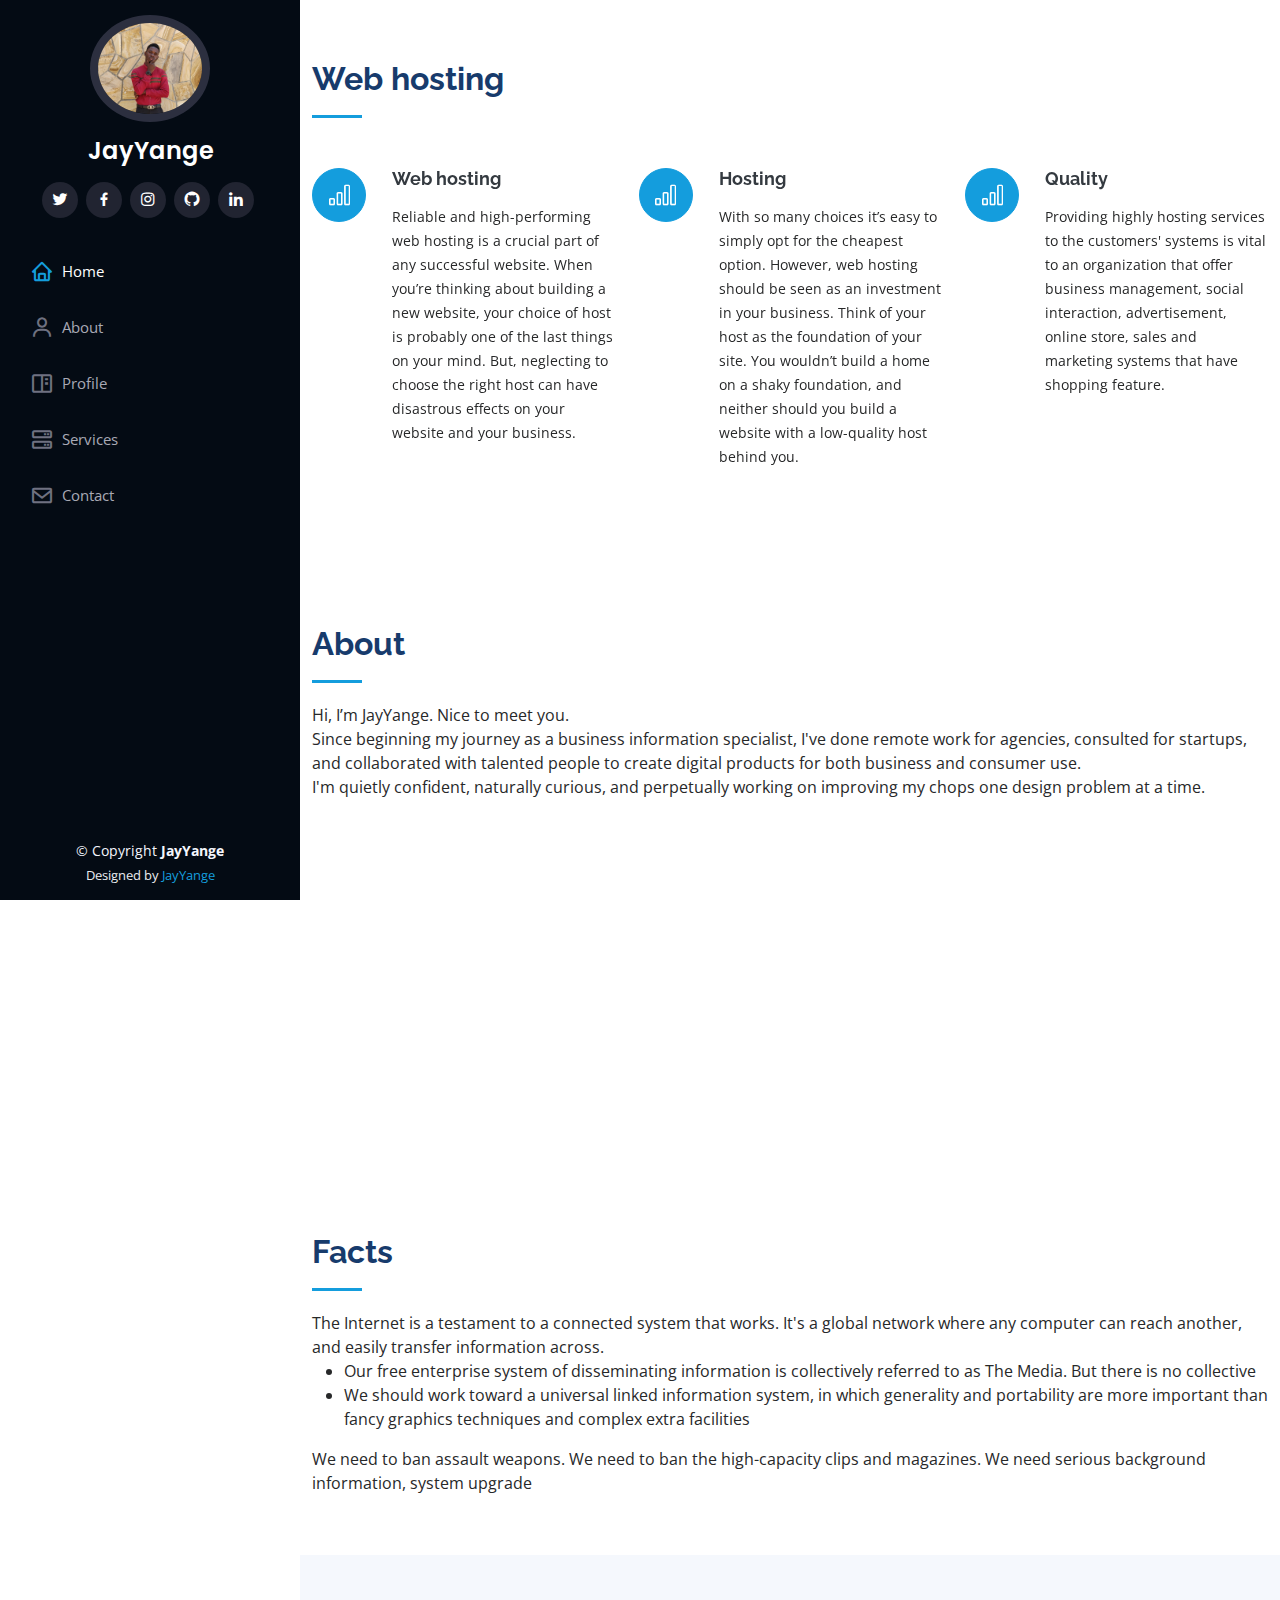
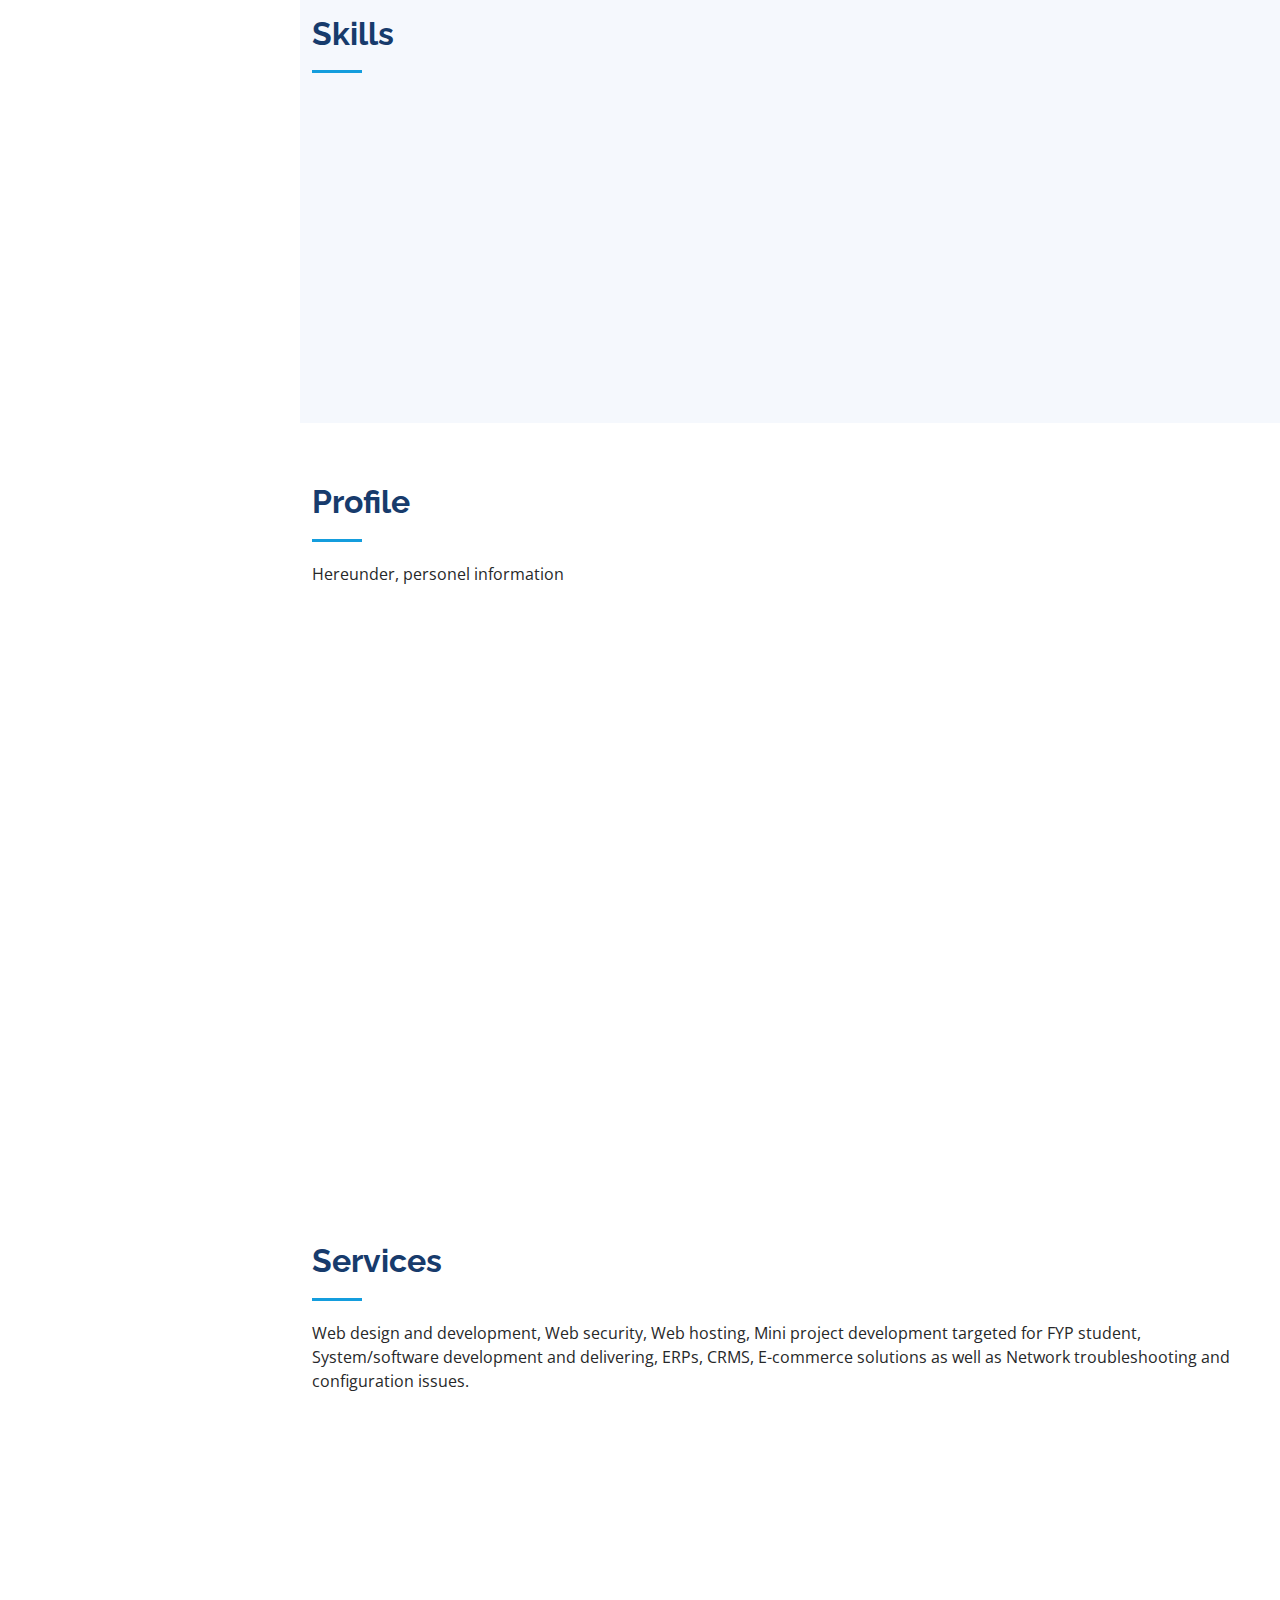
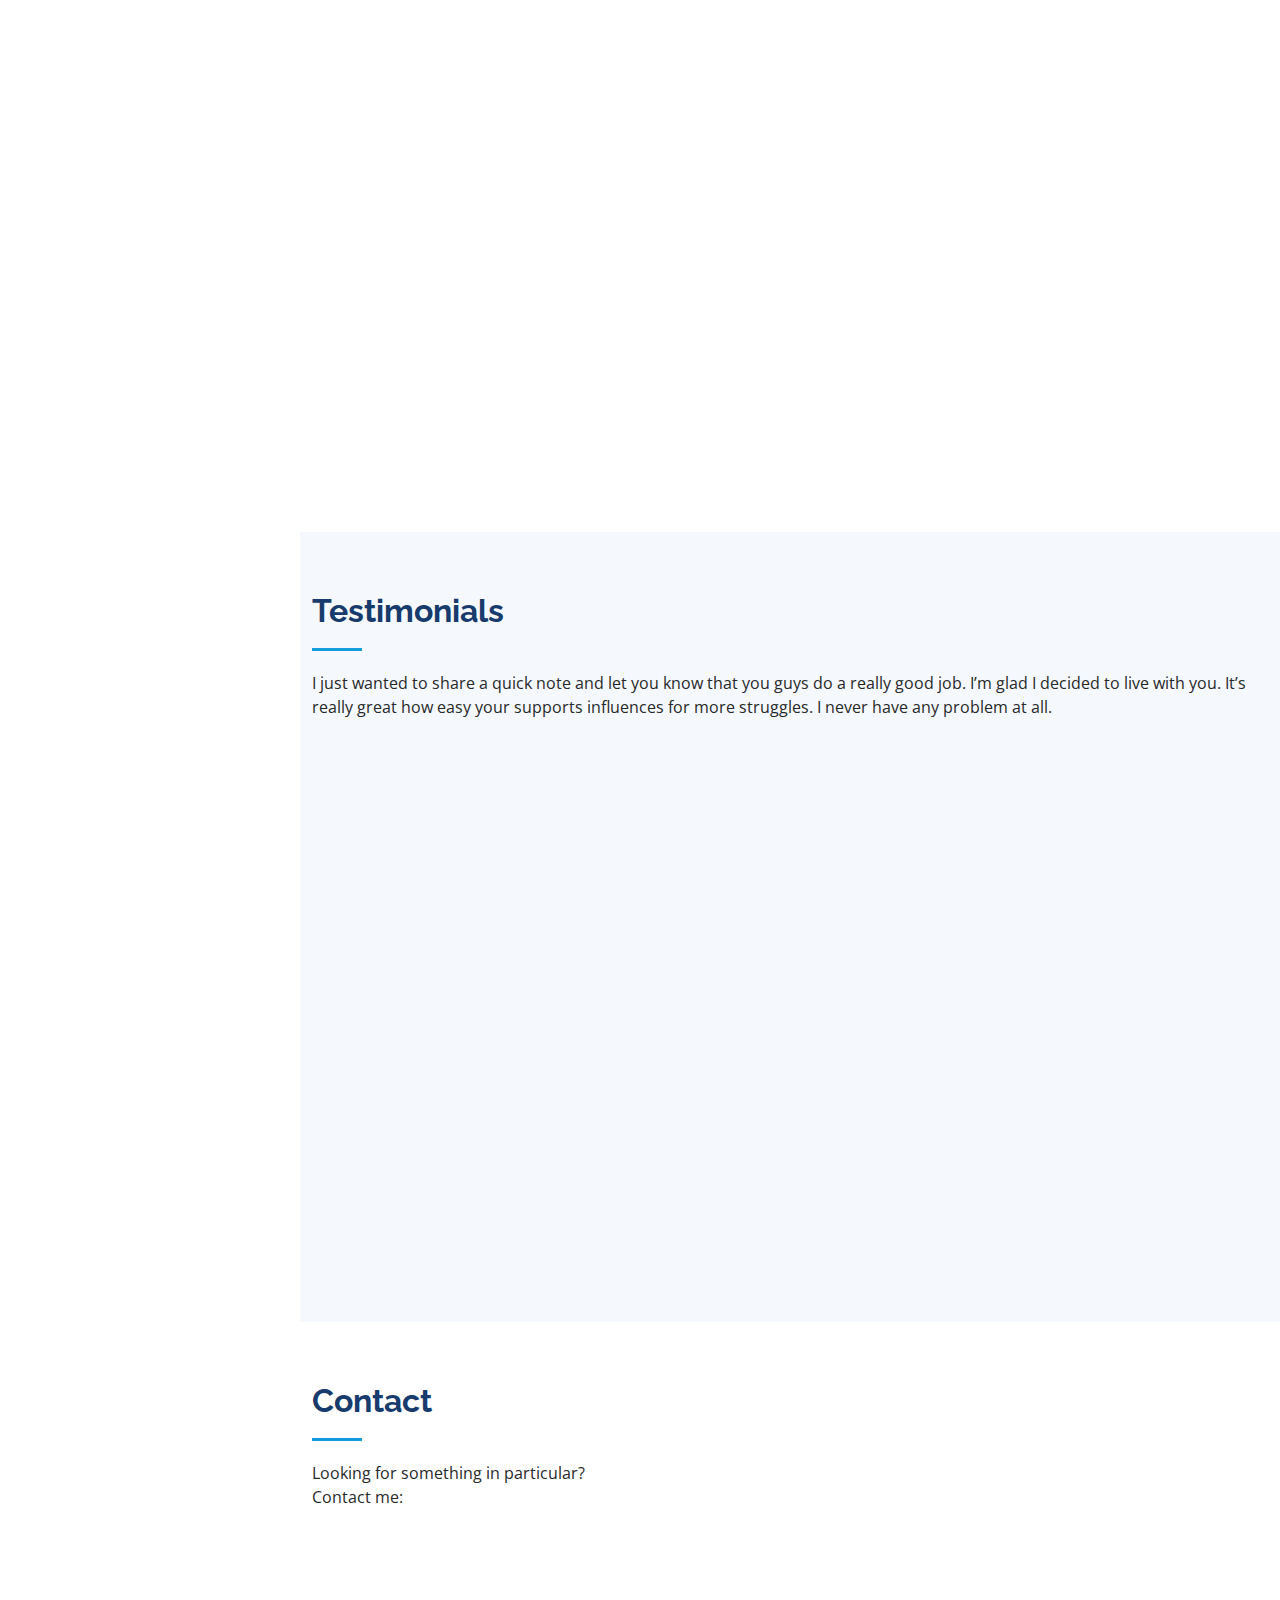
<file: web-hosting.html>
<!DOCTYPE html>
<html lang="en">

<head>
  <meta charset="utf-8">
  <meta content="width=device-width, initial-scale=1.0" name="viewport">

  <title>JayYange | Web hosting</title>
  <meta content="" name="description">
  <meta content="" name="keywords">

  <!-- Favicons -->
  <link href="assets/img/jj.png" rel="icon">
  <link href="assets/img/jj.png" rel="apple-touch-icon">

  <!-- Google Fonts -->
  <link href="https://fonts.googleapis.com/css?family=Open+Sans:300,300i,400,400i,600,600i,700,700i|Raleway:300,300i,400,400i,500,500i,600,600i,700,700i|Poppins:300,300i,400,400i,500,500i,600,600i,700,700i" rel="stylesheet">

  <!-- Vendor CSS Files -->
  <link href="assets/vendor/aos/aos.css" rel="stylesheet">
  <link href="assets/vendor/bootstrap/css/bootstrap.min.css" rel="stylesheet">
  <link href="assets/vendor/bootstrap-icons/bootstrap-icons.css" rel="stylesheet">
  <link href="assets/vendor/boxicons/css/boxicons.min.css" rel="stylesheet">
  <link href="assets/vendor/glightbox/css/glightbox.min.css" rel="stylesheet">
  <link href="assets/vendor/swiper/swiper-bundle.min.css" rel="stylesheet">

  <!-- Template Main CSS File -->
  <link href="assets/css/style.css?version=1" rel="stylesheet">

  <!-- =======================================================
  * Template Name: iPortfolio - v3.3.0
  * Template URL: https://bootstrapmade.com/iportfolio-bootstrap-portfolio-websites-template/
  * Author: BootstrapMade.com
  * License: https://bootstrapmade.com/license/
  ======================================================== -->
</head>

<body>

  <!-- ======= Mobile nav toggle button ======= -->
  <i class="bi bi-list mobile-nav-toggle d-xl-none"></i>

  <!-- ======= Header ======= -->
  <header id="header">
    <div class="d-flex flex-column">

      <div class="profile">
        <img src="assets/img/myphoto.jpeg" alt="" class="img-fluid rounded-circle">
        <h1 class="text-light"><a href="index.html">JayYange</a></h1>
        <div class="social-links mt-3 text-center">
          <a href="#" class="twitter"><i class="bx bxl-twitter"></i></a>
          <a href="#" class="facebook"><i class="bx bxl-facebook"></i></a>
          <a href="#" class="instagram"><i class="bx bxl-instagram"></i></a>
          <a href="#" class="google-plus"><i class="bx bxl-github"></i></a>
          <a href="#" class="linkedin"><i class="bx bxl-linkedin"></i></a>
        </div>
      </div>

      <nav id="navbar" class="nav-menu navbar">
        <ul>
          <li><a href="#home" class="nav-link scrollto active"><i class="bx bx-home"></i> <span>Home</span></a></li>
          <li><a href="#about" class="nav-link scrollto"><i class="bx bx-user"></i> <span>About</span></a></li>
          <li><a href="#profile" class="nav-link scrollto"><i class="bx bx-book-content"></i> <span>Profile</span></a></li>
          <li><a href="#services" class="nav-link scrollto"><i class="bx bx-server"></i> <span>Services</span></a></li>
          <li><a href="#contact" class="nav-link scrollto"><i class="bx bx-envelope"></i> <span>Contact</span></a></li>
        </ul>
      </nav><!-- .nav-menu -->
    </div>
  </header><!-- End Header -->

  <main id="main">
  <!-- ======= Hero Section ======= -->
  <section id="home" class="services">
    <div class="container">

      <div class="section-title">
        <h2>Web hosting</h2>
    
      </div>

      <div class="row">
        <div class="col-lg-4 col-md-6 icon-box" data-aos="fade-up">
            <div class="icon"><i class="bi bi-bar-chart"></i></div>
          <h4 class="title"><a href="">Web hosting</a></h4>
          <p class="description"> Reliable and high-performing web hosting is a crucial part of any successful website. When you’re thinking about building a new website, your choice of host is probably one of the last things on your mind. But, neglecting to choose the right host can have disastrous effects on your website and your business.</p>
        </div>
        


        <div class="col-lg-4 col-md-6 icon-box" data-aos="fade-up" data-aos-delay="100">
            <div class="icon"><i class="bi bi-bar-chart"></i></div>
          <h4 class="title"><a href="">Hosting</a></h4>
          <p class="description">With so many choices it’s easy to simply opt for the cheapest option. However, web hosting should be seen as an investment in your business. Think of your host as the foundation of your site. You wouldn’t build a home on a shaky foundation, and neither should you build a website with a low-quality host behind you.</p>
        </div>

        
        <div class="col-lg-4 col-md-6 icon-box" data-aos="fade-up" data-aos-delay="200">
          <div class="icon"><i class="bi bi-bar-chart"></i></div>
          <h4 class="title"><a href="">Quality</a></h4>
          <p class="description">Providing highly hosting services to the customers' systems is vital to an organization that offer business management, social interaction, advertisement, online store, sales and marketing systems that have shopping feature. </p>
        </div>
      
    
      </div>

    </div>
  </section><!-- End Services Section -->
     
    </div>
  </section><!-- End Services Section -->

 

    <!-- ======= About Section ======= -->
    <section id="about" class="about">
      <div class="container">

        <div class="section-title">
          <h2>About</h2>
          <p>Hi, I’m JayYange. Nice to meet you.</p>
           <p> Since beginning my journey as a business information specialist, I've done remote work for 
             agencies, consulted for startups, and collaborated with talented people to create digital products 
             for both business and consumer use.</p>
            <p>I'm quietly confident, naturally curious, and perpetually working on improving my chops one design problem
               at a time.</p>
        </div>

        <div class="row">
          <div class="col-lg-4" data-aos="fade-right">
            <img src="assets/img/myphoto.jpeg" class="img-fluid" alt="">
          </div>
          <div class="col-lg-8 pt-4 pt-lg-0 content" data-aos="fade-left">
            <h3>UI/UX Designer &amp; Web Developer.</h3>
            <p class="fst-italic">
              I value simple content structure, clean design patterns, and thoughtful interactions. I like to code 
              things from scratch, and enjoy bringing ideas to life in the browser.
            </p>
            <div class="row">
              <div class="col-lg-6">
                <ul>
                  <li><i class="bi bi-chevron-right"></i> <strong>Birthday:</strong> <span>23 January</span></li>
                  <li><i class="bi bi-chevron-right"></i> <strong>Phone:</strong> <span>+255 677 359 018</span></li>
                  <li><i class="bi bi-chevron-right"></i> <strong>City:</strong> <span>Dar es salaam, Tanzania</span></li>
                </ul>
              </div>
              <div class="col-lg-6">
                <ul>
                  
                  <li><i class="bi bi-chevron-right"></i> <strong>Degree:</strong> <span>Business information system</span></li>
                  <li><i class="bi bi-chevron-right"></i> <strong>Email:</strong> <span>yangejuma@gmail.com</span></li>
                </ul>
              </div>
            </div>
            <p>
              Suppose you were an idiot and suppose you were a member of Congress. But I repeat myself </p>
          </div>
        </div>

      </div>
    </section><!-- End About Section -->

    <!-- ======= Facts Section ======= -->
    <section id="facts" class="facts">
      <div class="container">

        <div class="section-title">
          <h2>Facts</h2>
          <p>The Internet is a testament to a connected system that works. It's a global network where any computer can reach another, and easily transfer information across.</p>
          <ul>
         <li>Our free enterprise system of disseminating information is collectively referred to as The Media. But there is no collective</li>
        <li>We should work toward a universal linked information system, in which generality and portability are more important than fancy graphics techniques and complex extra facilities
        </li>
          </ul> 
            <p>We need to ban assault weapons. We need to ban the high-capacity clips and magazines. We need serious background information, system upgrade</p>
        </div>


      </div>
    </section><!-- End Facts Section -->

   
    <!-- ======= Skills Section ======= -->
    <section id="skills" class="skills section-bg">
      <div class="container">

        <div class="section-title">
          <h2>Skills</h2>
         
        </div>

        <div class="row skills-content">

          <div class="col-lg-6" data-aos="fade-up">

            <div class="progress">
              <span class="skill">HTML</span>
              <div class="progress-bar-wrap">
              </div>
            </div>

            <div class="progress">
              <span class="skill">CSS</span>
              <div class="progress-bar-wrap">
              </div>
            </div>

            <div class="progress">
              <span class="skill">JavaScript </span>
              <div class="progress-bar-wrap">
              </div>
            </div>

            <div class="progress">
              <span class="skill">Java </span>
              <div class="progress-bar-wrap">
              </div>
            </div>
          </div>

          <div class="col-lg-6" data-aos="fade-up" data-aos-delay="100">

            <div class="progress">
              <span class="skill">PHP</span>
              <div class="progress-bar-wrap">
              </div>
            </div>
            <div class="progress">
              <span class="skill">Python </span>
              <div class="progress-bar-wrap">
              </div>
            </div>
            <div class="progress">
              <span class="skill">C++/C </span>
              <div class="progress-bar-wrap">
              </div>
            </div>
            <div class="progress">
              <span class="skill">MySQL</span>
              <div class="progress-bar-wrap">
              </div>
            </div>

          </div>

        </div>

      </div>
    </section><!-- End Skills Section -->

    <!-- ======= Resume Section ======= -->
    <section id="profile" class="resume">
      <div class="container">

        <div class="section-title">
          <h2>Profile</h2>
          <p>Hereunder, personel information</p>
        </div>

        <div class="row">
          <div class="col-lg-6" data-aos="fade-up">
            <h3 class="resume-title">Summary</h3>
            <div class="resume-item pb-0">
              <h4>JayYange</h4>
              <p><em>Innovative and deadline-driven Business information system specialist with experience of designing and developing user-centered digital/print/business marketing material from initial concept to final, polished deliverable.</em></p>
              <ul>
                <li>UDOM-Dodoma</li>
                <li>(255) 677 359 018</li>
                <li>yangejuma@gmail.com</li>
              </ul>
            </div>

            <h3 class="resume-title">Education</h3>
            <div class="resume-item">
              <h4>Bachelor degree in Business Information System</h4>
              <p>2018 - 2021</p>
              <p><em>University of Dodoma, Tanzania</em></p>
            </div>
           
          </div>
          <div class="col-lg-6" data-aos="fade-up" data-aos-delay="100">
            <h3 class="resume-title">Professional Experience</h3>
            <div class="resume-item">
              <h4>Business information system specialist</h4>
          
              <ul>
                <li>Lead in the design, development, and implementation of business information systems</li>
              </ul>
            </div>
          </div>
        </div>

      </div>
    </section><!-- End Resume Section -->
   

    <!-- ======= Services Section ======= -->
    <section id="services" class="services">
      <div class="container">

        <div class="section-title">
          <h2>Services</h2>
          <p>Web design and development, Web security, Web hosting, Mini project development targeted for FYP student, System/software development and delivering, 
            ERPs, CRMS, E-commerce solutions as well as Network troubleshooting and configuration issues.
             </p>
        </div>

        <div class="row">
          <div class="col-lg-4 col-md-6 icon-box" data-aos="fade-up">
            <div class="icon"><i class="bi bi-briefcase"></i></div>
            <h4 class="title"><a href="web-design.html">Web design and development</a></h4>
            <p class="description">Design and create an online presence with a website that's branded with your own business.</p>
          </div>
          <div class="col-lg-4 col-md-6 icon-box" data-aos="fade-up" data-aos-delay="100">
            <div class="icon"><i class="bi bi-card-checklist"></i></div>
            <h4 class="title"><a href="web-security.html">Web security</a></h4>
            <p class="description">Increasing web use, rapid cloud adoption, and greater numbers of mobile and remote users are exposing your network to additional risk.</p>
          </div>
          <div class="col-lg-4 col-md-6 icon-box" data-aos="fade-up" data-aos-delay="200">
            <div class="icon"><i class="bi bi-bar-chart"></i></div>
            <h4 class="title"><a href="web-hosting.html">Web hosting</a></h4>
            <p class="description">Providing the technologies and services needed for the website or webpage to be viewed in the Internet. Websites are hosted, or stored, on special computers called servers. </p>
          </div>
          <div class="col-lg-4 col-md-6 icon-box" data-aos="fade-up" data-aos-delay="300">
            <div class="icon"><i class="bi bi-binoculars"></i></div>
            <h4 class="title"><a href="fyp.html">Mini project development targeted for FYP student</a></h4>
            <p class="description">Final year project developmnet for university students</p>
          </div>
          <div class="col-lg-4 col-md-6 icon-box" data-aos="fade-up" data-aos-delay="400">
            <div class="icon"><i class="bi bi-brightness-high"></i></div>
            <h4 class="title"><a href="system-development.html">System/software development and delivering</a></h4>
            <p class="description">Design and create software programmes that's support your own business activities.</p>
          </div>
          <div class="col-lg-4 col-md-6 icon-box" data-aos="fade-up" data-aos-delay="500">
            <div class="icon"><i class="bi bi-calendar4-week"></i></div>
            <h4 class="title"><a href="ERPs.html"> ERPs</a></h4>
            <p class="description">ERP is an information system for managing and automating end-to-end internal business operations, data processing and sharing across departments and sections of an institution seamlessly.</p>
          </div>
          <div class="col-lg-4 col-md-6 icon-box" data-aos="fade-up" data-aos-delay="400">
            <div class="icon"><i class="bi bi-brightness-high"></i></div>
            <h4 class="title"><a href="CRMs.html">CRMs</a></h4>
            <p class="description">CRMs are information systems developed for managing all your company’s relationships and interactions with customers and potential customers. </p>
          </div>
          <div class="col-lg-4 col-md-6 icon-box" data-aos="fade-up" data-aos-delay="400">
            <div class="icon"><i class="bi bi-brightness-high"></i></div>
            <h4 class="title"><a href="e-commerce.html">E-commerce solutions</a></h4>
            <p class="description">Providing e-commerce solutions to improve your business activities</p>
          </div>
          <div class="col-lg-4 col-md-6 icon-box" data-aos="fade-up" data-aos-delay="400">
            <div class="icon"><i class="bi bi-brightness-high"></i></div>
            <h4 class="title"><a href="network.html">Network troubleshooting and configuration issues</a></h4>
            <p class="description">Networking troubleshooting and installation services</p>
          </div>
        </div>

      </div>
    </section><!-- End Services Section -->

    <!-- ======= Testimonials Section ======= -->
    <section id="testimonials" class="testimonials section-bg">
      <div class="container">

        <div class="section-title">
          <h2>Testimonials</h2>
          <p>I just wanted to share a quick note and let you know that you guys do a really good job. I’m glad I decided
             to live with you. It’s really great how easy your supports influences for more struggles. I never have any
              problem at all.</p>
        </div>

        <div class="testimonials-slider swiper-container" data-aos="fade-up" data-aos-delay="100">
          <div class="swiper-wrapper">

            <div class="swiper-slide">
              <div class="testimonial-item" data-aos="fade-up">
                <p>
                  <i class="bx bxs-quote-alt-left quote-icon-left"></i>
                  Thank you for being an amazing mentor. You’re great in every way!
                  You inspire me to work hard and dream big. I’m truly thankful to have a genius mentor like you.
                  Thank you mentor! It’s honorable for me to be under your supervision. I learned a lot from you.
                  <i class="bx bxs-quote-alt-right quote-icon-right"></i>
                </p>
                <img src="assets/img/testimonials/hija.jpeg" class="testimonial-img" alt="">
                <h3>Hija Yange</h3>
                <h4>Brother</h4>
              </div>
            </div><!-- End testimonial item -->

            <div class="swiper-slide">
              <div class="testimonial-item" data-aos="fade-up" data-aos-delay="100">
                <p>
                  <i class="bx bxs-quote-alt-left quote-icon-left"></i>
                  I feel lucky to have you as a supportive and caring brother. It was an amazing journey with you. Thank you for your mentorship and guidance.

                  You’re a friend, guide, and as like a father to me. No one can replace you. Thank You!
                  <i class="bx bxs-quote-alt-right quote-icon-right"></i>
                </p>
                <img src="assets/img/testimonials/hamisi.jpeg" class="testimonial-img" alt="">
                <h3>Hamisi Yange</h3>
                <h4>Brother</h4>
              </div>
            </div><!-- End testimonial item -->

            <div class="swiper-slide">
              <div class="testimonial-item" data-aos="fade-up" data-aos-delay="200">
                <p>
                  <i class="bx bxs-quote-alt-left quote-icon-left"></i>
                  I am grateful to you for your guidance. You taught me to differentiate between right and wrong. You taught me to lead a simple yet happy life. Thank you for everything.

                  Thank you for being the best teacher ever. I’m grateful to have you as my guide.
                  <i class="bx bxs-quote-alt-right quote-icon-right"></i>
                </p>
                <img src="assets/img/testimonials/hafidhi.jpeg" class="testimonial-img" alt="">
                <h3>Hafidhi Masoud</h3>
                <h4>Developer</h4>
              </div>
            </div><!-- End testimonial item -->

          </div>
          <div class="swiper-pagination"></div>
        </div>

      </div>
    </section><!-- End Testimonials Section -->

    <!-- ======= Contact Section ======= -->
    <section id="contact" class="contact">
      <div class="container">

        <div class="section-title">
          <h2>Contact</h2>
          <p>Looking for something in particular?</p>
           <p>Contact me:</p>
        </div>

        <div class="row" data-aos="fade-in">

          <div class="col-lg-5 d-flex align-items-stretch">
            <div class="info">
              <div class="address">
                <i class="bi bi-geo-alt"></i>
                <h4>Location:</h4>
                <p>UDOM-Dodoma, Tanzania</p>
              </div>

              <div class="email">
                <i class="bi bi-envelope"></i>
                <h4>Email:</h4>
                <p>yangejuma@gmail.com</p>
              </div>

              <div class="phone">
                <i class="bi bi-phone"></i>
                <h4>Call:</h4>
                <p>+255 677 359 018</p>
              </div>
              <iframe src="https://www.google.com/maps/embed?pb=!1m18!1m12!1m3!1d3335.3102537303675!2d35.82273830796508!3d-6.214239070758017!2m3!1f0!2f0!3f0!3m2!1i1024!2i768!4f13.1!3m3!1m2!1s0x184dfb7c31c16937%3A0x55d63436f01ce0df!2sUniversity%20of%20Dodoma!5e0!3m2!1sen!2stz!4v1624610353470!5m2!1sen!2stz" frameborder="0" style="border:0; width: 100%; height: 290px;" allowfullscreen></iframe>
            </div>

          </div>

          <div class="col-lg-7 mt-5 mt-lg-0 d-flex align-items-stretch">
            <form action="forms/contact.php" method="post" role="form" class="php-email-form">
              <div class="row">
                <div class="form-group col-md-6">
                  <label for="name">Your Name</label>
                  <input type="text" name="name" class="form-control" id="name" required>
                </div>
                <div class="form-group col-md-6">
                  <label for="name">Your Email</label>
                  <input type="email" class="form-control" name="email" id="email" required>
                </div>
              </div>
              <div class="form-group">
                <label for="name">Subject</label>
                <input type="text" class="form-control" name="subject" id="subject" required>
              </div>
              <div class="form-group">
                <label for="name">Message</label>
                <textarea class="form-control" name="message" rows="10" required></textarea>
              </div>
              <div class="my-3">
                <div class="loading">Loading</div>
                <div class="error-message"></div>
                <div class="sent-message">Your message has been sent. Thank you!</div>
              </div>
              <div class="text-center"><button type="submit">Send Message</button></div>
            </form>
          </div>

        </div>

      </div>
    </section><!-- End Contact Section -->

  </main><!-- End #main -->

  <!-- ======= Footer ======= -->
  <footer id="footer">
    <div class="container">
      <div class="copyright">
        &copy; Copyright <strong><span>JayYange</span></strong>
      </div>
      <div class="credits">
        <!-- All the links in the footer should remain intact. -->
        <!-- You can delete the links only if you purchased the pro version. -->
        <!-- Licensing information: https://bootstrapmade.com/license/ -->
        <!-- Purchase the pro version with working PHP/AJAX contact form: https://bootstrapmade.com/iportfolio-bootstrap-portfolio-websites-template/ -->
        Designed by <a href="#">JayYange</a>
      </div>
    </div>
  </footer><!-- End  Footer -->

  <a href="#" class="back-to-top d-flex align-items-center justify-content-center"><i class="bi bi-arrow-up-short"></i></a>

  <!-- Vendor JS Files -->
  <script src="assets/vendor/aos/aos.js"></script>
  <script src="assets/vendor/bootstrap/js/bootstrap.bundle.min.js"></script>
  <script src="assets/vendor/glightbox/js/glightbox.min.js"></script>
  <script src="assets/vendor/isotope-layout/isotope.pkgd.min.js"></script>
  <script src="assets/vendor/php-email-form/validate.js"></script>
  <script src="assets/vendor/purecounter/purecounter.js"></script>
  <script src="assets/vendor/swiper/swiper-bundle.min.js"></script>
  <script src="assets/vendor/typed.js/typed.min.js"></script>
  <script src="assets/vendor/waypoints/noframework.waypoints.js"></script>

  <!-- Template Main JS File -->
  <script src="assets/js/main.js"></script>

</body>

</html>
</file>
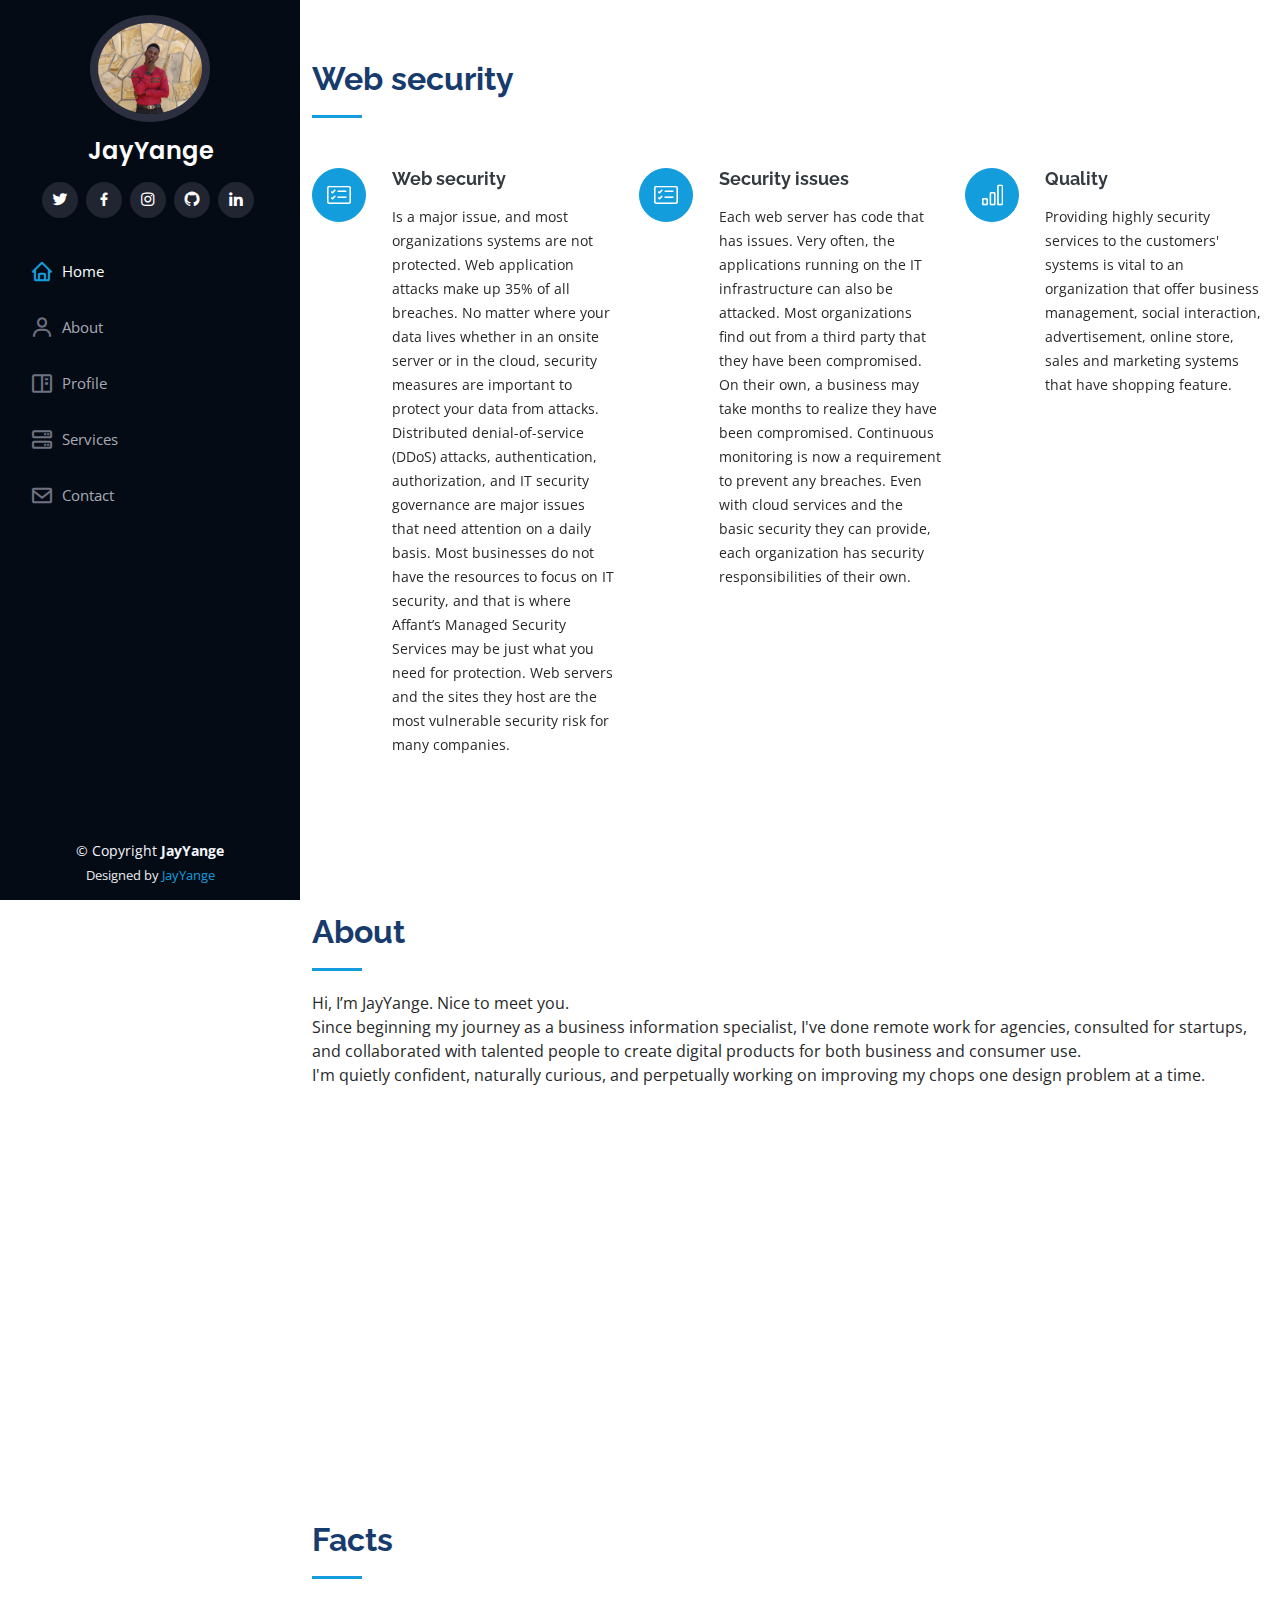
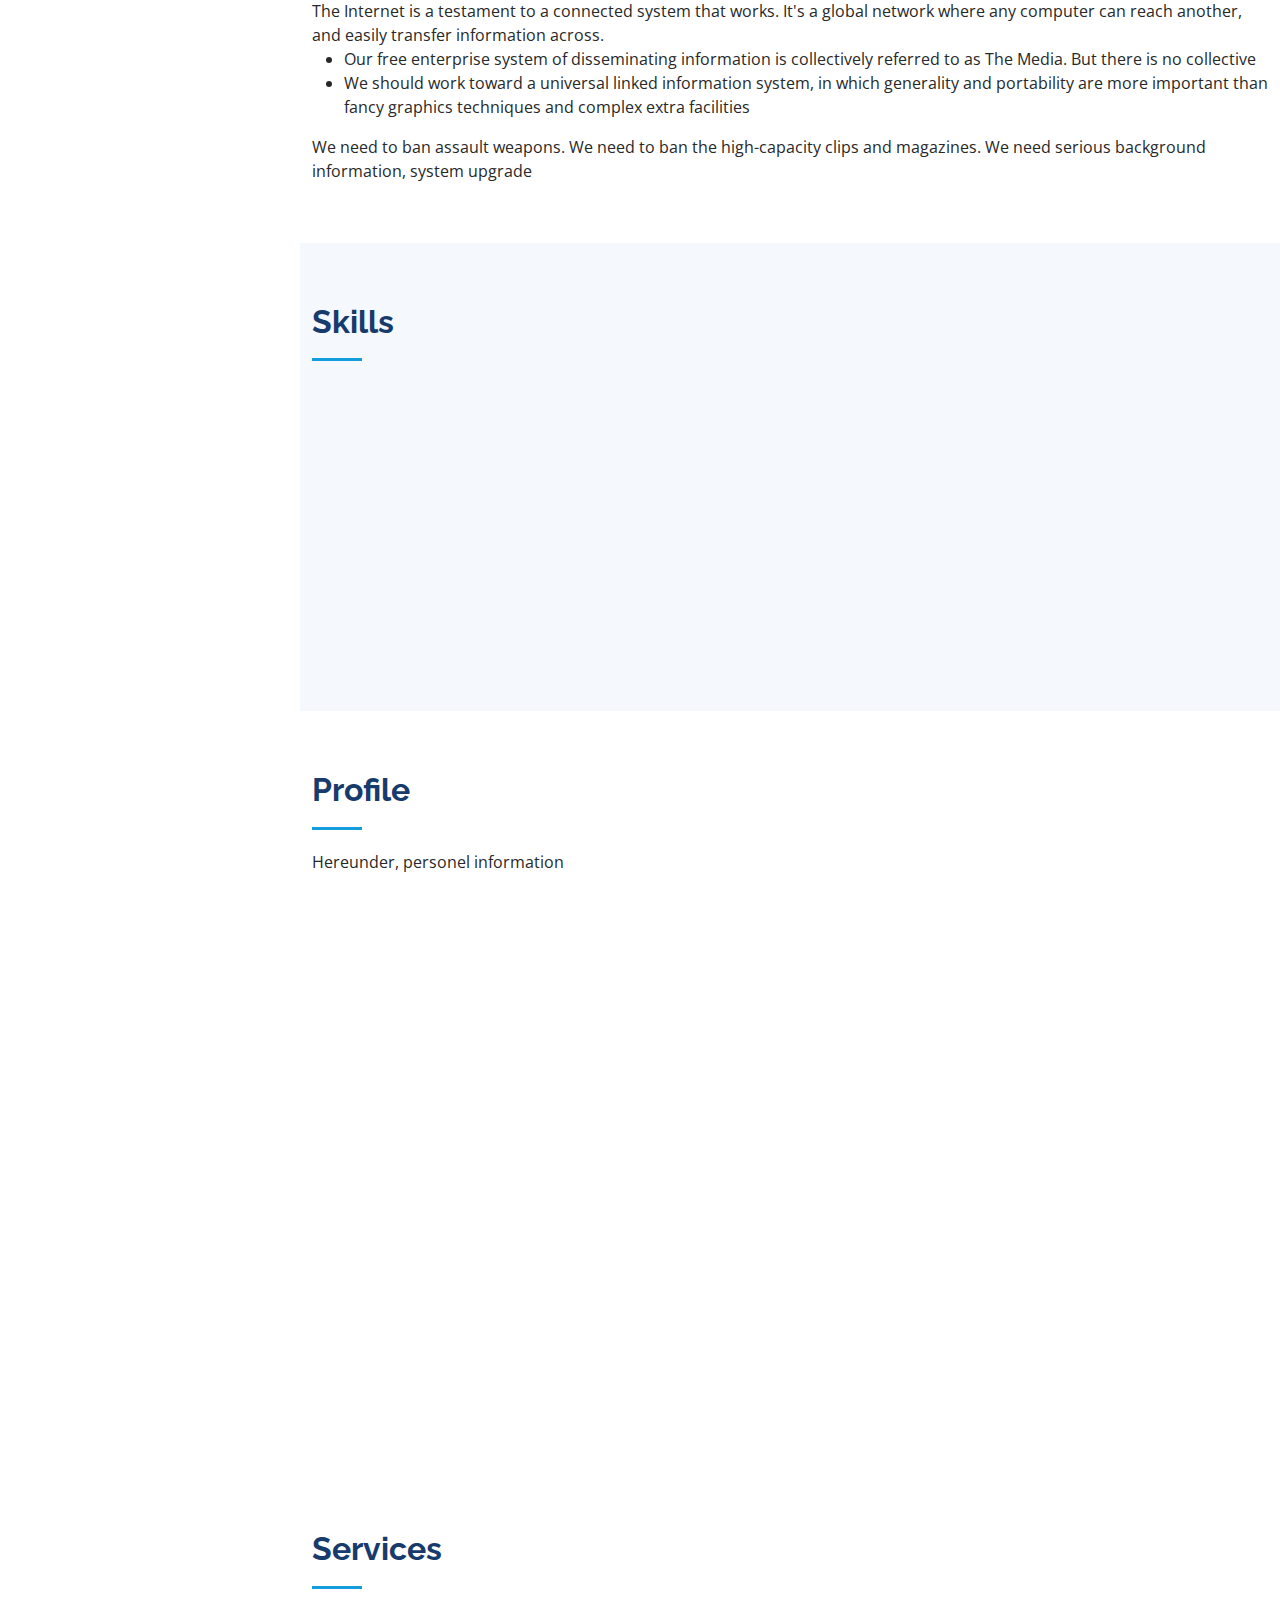
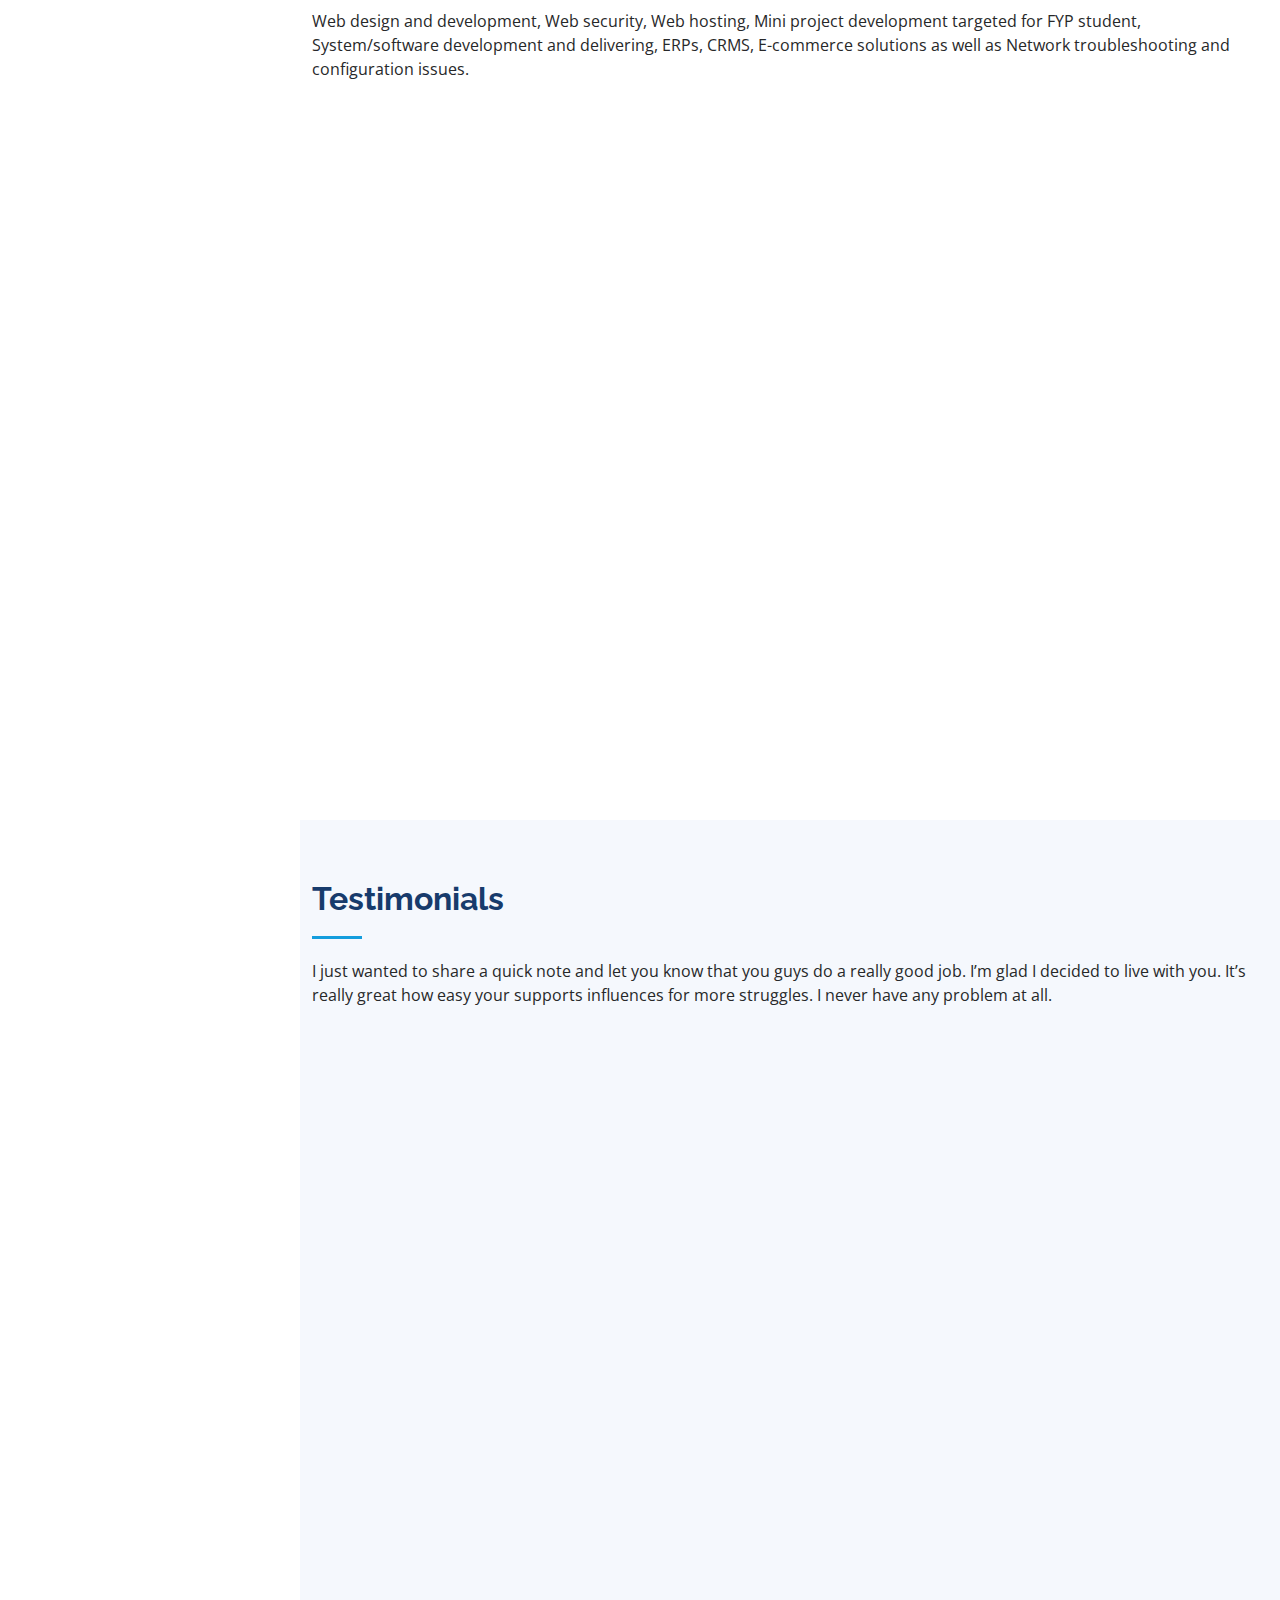
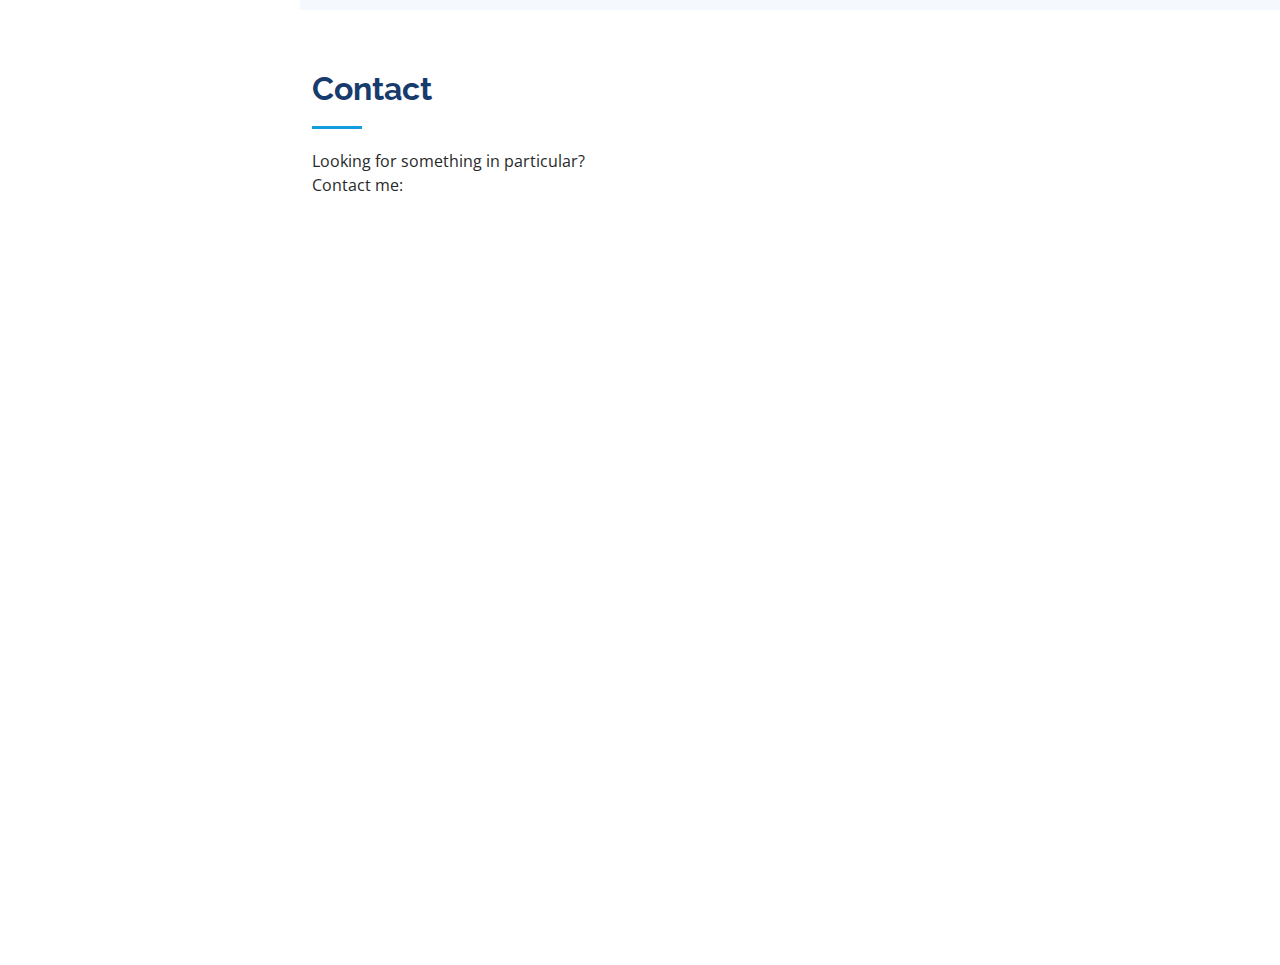
<file: web-security.html>
<!DOCTYPE html>
<html lang="en">

<head>
  <meta charset="utf-8">
  <meta content="width=device-width, initial-scale=1.0" name="viewport">

  <title>JayYange | Web security.</title>
  <meta content="" name="description">
  <meta content="" name="keywords">

  <!-- Favicons -->
  <link href="assets/img/jj.png" rel="icon">
  <link href="assets/img/jj.png" rel="apple-touch-icon">

  <!-- Google Fonts -->
  <link href="https://fonts.googleapis.com/css?family=Open+Sans:300,300i,400,400i,600,600i,700,700i|Raleway:300,300i,400,400i,500,500i,600,600i,700,700i|Poppins:300,300i,400,400i,500,500i,600,600i,700,700i" rel="stylesheet">

  <!-- Vendor CSS Files -->
  <link href="assets/vendor/aos/aos.css" rel="stylesheet">
  <link href="assets/vendor/bootstrap/css/bootstrap.min.css" rel="stylesheet">
  <link href="assets/vendor/bootstrap-icons/bootstrap-icons.css" rel="stylesheet">
  <link href="assets/vendor/boxicons/css/boxicons.min.css" rel="stylesheet">
  <link href="assets/vendor/glightbox/css/glightbox.min.css" rel="stylesheet">
  <link href="assets/vendor/swiper/swiper-bundle.min.css" rel="stylesheet">

  <!-- Template Main CSS File -->
  <link href="assets/css/style.css?version=1" rel="stylesheet">

  <!-- =======================================================
  * Template Name: iPortfolio - v3.3.0
  * Template URL: https://bootstrapmade.com/iportfolio-bootstrap-portfolio-websites-template/
  * Author: BootstrapMade.com
  * License: https://bootstrapmade.com/license/
  ======================================================== -->
</head>

<body>

  <!-- ======= Mobile nav toggle button ======= -->
  <i class="bi bi-list mobile-nav-toggle d-xl-none"></i>

  <!-- ======= Header ======= -->
  <header id="header">
    <div class="d-flex flex-column">

      <div class="profile">
        <img src="assets/img/myphoto.jpeg" alt="" class="img-fluid rounded-circle">
        <h1 class="text-light"><a href="index.html">JayYange</a></h1>
        <div class="social-links mt-3 text-center">
          <a href="#" class="twitter"><i class="bx bxl-twitter"></i></a>
          <a href="#" class="facebook"><i class="bx bxl-facebook"></i></a>
          <a href="#" class="instagram"><i class="bx bxl-instagram"></i></a>
          <a href="#" class="google-plus"><i class="bx bxl-github"></i></a>
          <a href="#" class="linkedin"><i class="bx bxl-linkedin"></i></a>
        </div>
      </div>

      <nav id="navbar" class="nav-menu navbar">
        <ul>
          <li><a href="#home" class="nav-link scrollto active"><i class="bx bx-home"></i> <span>Home</span></a></li>
          <li><a href="#about" class="nav-link scrollto"><i class="bx bx-user"></i> <span>About</span></a></li>
          <li><a href="#profile" class="nav-link scrollto"><i class="bx bx-book-content"></i> <span>Profile</span></a></li>
          <li><a href="#services" class="nav-link scrollto"><i class="bx bx-server"></i> <span>Services</span></a></li>
          <li><a href="#contact" class="nav-link scrollto"><i class="bx bx-envelope"></i> <span>Contact</span></a></li>
        </ul>
      </nav><!-- .nav-menu -->
    </div>
  </header><!-- End Header -->

  <main id="main">
  <!-- ======= Hero Section ======= -->
  <section id="home" class="services">
    <div class="container">

      <div class="section-title">
        <h2>Web security</h2>
    
      </div>

      <div class="row">
        <div class="col-lg-4 col-md-6 icon-box" data-aos="fade-up">
            <div class="icon"><i class="bi bi-card-checklist"></i></div>
          <h4 class="title"><a href="">Web security</a></h4>
          <p class="description"> Is a major issue, and most organizations systems are not protected. Web application attacks make up 35% of all breaches. No matter where your data lives whether in an onsite server or in the cloud, security measures are important to protect your data from attacks.

            Distributed denial-of-service (DDoS) attacks, authentication, authorization, and IT security governance are major issues that need attention on a daily basis.  
            
            Most businesses do not have the resources to focus on IT security, and that is where Affant’s Managed Security Services may be just what you need for protection. Web servers and the sites they host are the most vulnerable security risk for many companies.</p>
        </div>
        


        <div class="col-lg-4 col-md-6 icon-box" data-aos="fade-up" data-aos-delay="100">
            <div class="icon"><i class="bi bi-card-checklist"></i></div>
          <h4 class="title"><a href="">Security issues</a></h4>
          <p class="description">Each web server has code that has issues. Very often, the applications running on the IT infrastructure can also be attacked.

            Most organizations find out from a third party that they have been compromised. On their own, a business may take months to realize they have been compromised.
            
            Continuous monitoring is now a requirement to prevent any breaches.  Even with cloud services and the basic security they can provide, each organization has security responsibilities of their own.</p>
        </div>

        
        <div class="col-lg-4 col-md-6 icon-box" data-aos="fade-up" data-aos-delay="200">
          <div class="icon"><i class="bi bi-bar-chart"></i></div>
          <h4 class="title"><a href="">Quality</a></h4>
          <p class="description">Providing highly security services to the customers' systems is vital to an organization that offer business management, social interaction, advertisement, online store, sales and marketing systems that have shopping feature. </p>
        </div>
      
    
      </div>

    </div>
  </section><!-- End Services Section -->
     
    </div>
  </section><!-- End Services Section -->

 

    <!-- ======= About Section ======= -->
    <section id="about" class="about">
      <div class="container">

        <div class="section-title">
          <h2>About</h2>
          <p>Hi, I’m JayYange. Nice to meet you.</p>
           <p> Since beginning my journey as a business information specialist, I've done remote work for 
             agencies, consulted for startups, and collaborated with talented people to create digital products 
             for both business and consumer use.</p>
            <p>I'm quietly confident, naturally curious, and perpetually working on improving my chops one design problem
               at a time.</p>
        </div>

        <div class="row">
          <div class="col-lg-4" data-aos="fade-right">
            <img src="assets/img/myphoto.jpeg" class="img-fluid" alt="">
          </div>
          <div class="col-lg-8 pt-4 pt-lg-0 content" data-aos="fade-left">
            <h3>UI/UX Designer &amp; Web Developer.</h3>
            <p class="fst-italic">
              I value simple content structure, clean design patterns, and thoughtful interactions. I like to code 
              things from scratch, and enjoy bringing ideas to life in the browser.
            </p>
            <div class="row">
              <div class="col-lg-6">
                <ul>
                  <li><i class="bi bi-chevron-right"></i> <strong>Birthday:</strong> <span>23 January</span></li>
                  <li><i class="bi bi-chevron-right"></i> <strong>Phone:</strong> <span>+255 677 359 018</span></li>
                  <li><i class="bi bi-chevron-right"></i> <strong>City:</strong> <span>Dar es salaam, Tanzania</span></li>
                </ul>
              </div>
              <div class="col-lg-6">
                <ul>
                  
                  <li><i class="bi bi-chevron-right"></i> <strong>Degree:</strong> <span>Business information system</span></li>
                  <li><i class="bi bi-chevron-right"></i> <strong>Email:</strong> <span>yangejuma@gmail.com</span></li>
                </ul>
              </div>
            </div>
            <p>
              Suppose you were an idiot and suppose you were a member of Congress. But I repeat myself </p>
          </div>
        </div>

      </div>
    </section><!-- End About Section -->

    <!-- ======= Facts Section ======= -->
    <section id="facts" class="facts">
      <div class="container">

        <div class="section-title">
          <h2>Facts</h2>
          <p>The Internet is a testament to a connected system that works. It's a global network where any computer can reach another, and easily transfer information across.</p>
          <ul>
         <li>Our free enterprise system of disseminating information is collectively referred to as The Media. But there is no collective</li>
        <li>We should work toward a universal linked information system, in which generality and portability are more important than fancy graphics techniques and complex extra facilities
        </li>
          </ul> 
            <p>We need to ban assault weapons. We need to ban the high-capacity clips and magazines. We need serious background information, system upgrade</p>
        </div>


      </div>
    </section><!-- End Facts Section -->

   
    <!-- ======= Skills Section ======= -->
    <section id="skills" class="skills section-bg">
      <div class="container">

        <div class="section-title">
          <h2>Skills</h2>
         
        </div>

        <div class="row skills-content">

          <div class="col-lg-6" data-aos="fade-up">

            <div class="progress">
              <span class="skill">HTML</span>
              <div class="progress-bar-wrap">
              </div>
            </div>

            <div class="progress">
              <span class="skill">CSS</span>
              <div class="progress-bar-wrap">
              </div>
            </div>

            <div class="progress">
              <span class="skill">JavaScript </span>
              <div class="progress-bar-wrap">
              </div>
            </div>

            <div class="progress">
              <span class="skill">Java </span>
              <div class="progress-bar-wrap">
              </div>
            </div>
          </div>

          <div class="col-lg-6" data-aos="fade-up" data-aos-delay="100">

            <div class="progress">
              <span class="skill">PHP</span>
              <div class="progress-bar-wrap">
              </div>
            </div>
            <div class="progress">
              <span class="skill">Python </span>
              <div class="progress-bar-wrap">
              </div>
            </div>
            <div class="progress">
              <span class="skill">C++/C </span>
              <div class="progress-bar-wrap">
              </div>
            </div>
            <div class="progress">
              <span class="skill">MySQL</span>
              <div class="progress-bar-wrap">
              </div>
            </div>

          </div>

        </div>

      </div>
    </section><!-- End Skills Section -->

    <!-- ======= Resume Section ======= -->
    <section id="profile" class="resume">
      <div class="container">

        <div class="section-title">
          <h2>Profile</h2>
          <p>Hereunder, personel information</p>
        </div>

        <div class="row">
          <div class="col-lg-6" data-aos="fade-up">
            <h3 class="resume-title">Summary</h3>
            <div class="resume-item pb-0">
              <h4>JayYange</h4>
              <p><em>Innovative and deadline-driven Business information system specialist with experience of designing and developing user-centered digital/print/business marketing material from initial concept to final, polished deliverable.</em></p>
              <ul>
                <li>UDOM-Dodoma</li>
                <li>(255) 677 359 018</li>
                <li>yangejuma@gmail.com</li>
              </ul>
            </div>

            <h3 class="resume-title">Education</h3>
            <div class="resume-item">
              <h4>Bachelor degree in Business Information System</h4>
              <p>2018 - 2021</p>
              <p><em>University of Dodoma, Tanzania</em></p>
            </div>
           
          </div>
          <div class="col-lg-6" data-aos="fade-up" data-aos-delay="100">
            <h3 class="resume-title">Professional Experience</h3>
            <div class="resume-item">
              <h4>Business information system specialist</h4>
          
              <ul>
                <li>Lead in the design, development, and implementation of business information systems</li>
              </ul>
            </div>
          </div>
        </div>

      </div>
    </section><!-- End Resume Section -->
   

    <!-- ======= Services Section ======= -->
    <section id="services" class="services">
      <div class="container">

        <div class="section-title">
          <h2>Services</h2>
          <p>Web design and development, Web security, Web hosting, Mini project development targeted for FYP student, System/software development and delivering, 
            ERPs, CRMS, E-commerce solutions as well as Network troubleshooting and configuration issues.
             </p>
        </div>

        <div class="row">
          <div class="col-lg-4 col-md-6 icon-box" data-aos="fade-up">
            <div class="icon"><i class="bi bi-briefcase"></i></div>
            <h4 class="title"><a href="web-design.html">Web design and development</a></h4>
            <p class="description">Design and create an online presence with a website that's branded with your own business.</p>
          </div>
          <div class="col-lg-4 col-md-6 icon-box" data-aos="fade-up" data-aos-delay="100">
            <div class="icon"><i class="bi bi-card-checklist"></i></div>
            <h4 class="title"><a href="web-security.html">Web security</a></h4>
            <p class="description">Increasing web use, rapid cloud adoption, and greater numbers of mobile and remote users are exposing your network to additional risk.</p>
          </div>
          <div class="col-lg-4 col-md-6 icon-box" data-aos="fade-up" data-aos-delay="200">
            <div class="icon"><i class="bi bi-bar-chart"></i></div>
            <h4 class="title"><a href="web-hosting.html">Web hosting</a></h4>
            <p class="description">Providing the technologies and services needed for the website or webpage to be viewed in the Internet. Websites are hosted, or stored, on special computers called servers. </p>
          </div>
          <div class="col-lg-4 col-md-6 icon-box" data-aos="fade-up" data-aos-delay="300">
            <div class="icon"><i class="bi bi-binoculars"></i></div>
            <h4 class="title"><a href="fyp.html">Mini project development targeted for FYP student</a></h4>
            <p class="description">Final year project developmnet for university students</p>
          </div>
          <div class="col-lg-4 col-md-6 icon-box" data-aos="fade-up" data-aos-delay="400">
            <div class="icon"><i class="bi bi-brightness-high"></i></div>
            <h4 class="title"><a href="system-development.html">System/software development and delivering</a></h4>
            <p class="description">Design and create software programmes that's support your own business activities.</p>
          </div>
          <div class="col-lg-4 col-md-6 icon-box" data-aos="fade-up" data-aos-delay="500">
            <div class="icon"><i class="bi bi-calendar4-week"></i></div>
            <h4 class="title"><a href="ERPs.html"> ERPs</a></h4>
            <p class="description">ERP is an information system for managing and automating end-to-end internal business operations, data processing and sharing across departments and sections of an institution seamlessly.</p>
          </div>
          <div class="col-lg-4 col-md-6 icon-box" data-aos="fade-up" data-aos-delay="400">
            <div class="icon"><i class="bi bi-brightness-high"></i></div>
            <h4 class="title"><a href="CRMs.html">CRMs</a></h4>
            <p class="description">CRMs are information systems developed for managing all your company’s relationships and interactions with customers and potential customers. </p>
          </div>
          <div class="col-lg-4 col-md-6 icon-box" data-aos="fade-up" data-aos-delay="400">
            <div class="icon"><i class="bi bi-brightness-high"></i></div>
            <h4 class="title"><a href="e-commerce.html">E-commerce solutions</a></h4>
            <p class="description">Providing e-commerce solutions to improve your business activities</p>
          </div>
          <div class="col-lg-4 col-md-6 icon-box" data-aos="fade-up" data-aos-delay="400">
            <div class="icon"><i class="bi bi-brightness-high"></i></div>
            <h4 class="title"><a href="network.html">Network troubleshooting and configuration issues</a></h4>
            <p class="description">Networking troubleshooting and installation services</p>
          </div>
        </div>

      </div>
    </section><!-- End Services Section -->

    <!-- ======= Testimonials Section ======= -->
    <section id="testimonials" class="testimonials section-bg">
      <div class="container">

        <div class="section-title">
          <h2>Testimonials</h2>
          <p>I just wanted to share a quick note and let you know that you guys do a really good job. I’m glad I decided
             to live with you. It’s really great how easy your supports influences for more struggles. I never have any
              problem at all.</p>
        </div>

        <div class="testimonials-slider swiper-container" data-aos="fade-up" data-aos-delay="100">
          <div class="swiper-wrapper">

            <div class="swiper-slide">
              <div class="testimonial-item" data-aos="fade-up">
                <p>
                  <i class="bx bxs-quote-alt-left quote-icon-left"></i>
                  Thank you for being an amazing mentor. You’re great in every way!
                  You inspire me to work hard and dream big. I’m truly thankful to have a genius mentor like you.
                  Thank you mentor! It’s honorable for me to be under your supervision. I learned a lot from you.
                  <i class="bx bxs-quote-alt-right quote-icon-right"></i>
                </p>
                <img src="assets/img/testimonials/hija.jpeg" class="testimonial-img" alt="">
                <h3>Hija Yange</h3>
                <h4>Brother</h4>
              </div>
            </div><!-- End testimonial item -->

            <div class="swiper-slide">
              <div class="testimonial-item" data-aos="fade-up" data-aos-delay="100">
                <p>
                  <i class="bx bxs-quote-alt-left quote-icon-left"></i>
                  I feel lucky to have you as a supportive and caring brother. It was an amazing journey with you. Thank you for your mentorship and guidance.

                  You’re a friend, guide, and as like a father to me. No one can replace you. Thank You!
                  <i class="bx bxs-quote-alt-right quote-icon-right"></i>
                </p>
                <img src="assets/img/testimonials/hamisi.jpeg" class="testimonial-img" alt="">
                <h3>Hamisi Yange</h3>
                <h4>Brother</h4>
              </div>
            </div><!-- End testimonial item -->

            <div class="swiper-slide">
              <div class="testimonial-item" data-aos="fade-up" data-aos-delay="200">
                <p>
                  <i class="bx bxs-quote-alt-left quote-icon-left"></i>
                  I am grateful to you for your guidance. You taught me to differentiate between right and wrong. You taught me to lead a simple yet happy life. Thank you for everything.

                  Thank you for being the best teacher ever. I’m grateful to have you as my guide.
                  <i class="bx bxs-quote-alt-right quote-icon-right"></i>
                </p>
                <img src="assets/img/testimonials/hafidhi.jpeg" class="testimonial-img" alt="">
                <h3>Hafidhi Masoud</h3>
                <h4>Developer</h4>
              </div>
            </div><!-- End testimonial item -->

          </div>
          <div class="swiper-pagination"></div>
        </div>

      </div>
    </section><!-- End Testimonials Section -->

    <!-- ======= Contact Section ======= -->
    <section id="contact" class="contact">
      <div class="container">

        <div class="section-title">
          <h2>Contact</h2>
          <p>Looking for something in particular?</p>
           <p>Contact me:</p>
        </div>

        <div class="row" data-aos="fade-in">

          <div class="col-lg-5 d-flex align-items-stretch">
            <div class="info">
              <div class="address">
                <i class="bi bi-geo-alt"></i>
                <h4>Location:</h4>
                <p>UDOM-Dodoma, Tanzania</p>
              </div>

              <div class="email">
                <i class="bi bi-envelope"></i>
                <h4>Email:</h4>
                <p>yangejuma@gmail.com</p>
              </div>

              <div class="phone">
                <i class="bi bi-phone"></i>
                <h4>Call:</h4>
                <p>+255 677 359 018</p>
              </div>
              <iframe src="https://www.google.com/maps/embed?pb=!1m18!1m12!1m3!1d3335.3102537303675!2d35.82273830796508!3d-6.214239070758017!2m3!1f0!2f0!3f0!3m2!1i1024!2i768!4f13.1!3m3!1m2!1s0x184dfb7c31c16937%3A0x55d63436f01ce0df!2sUniversity%20of%20Dodoma!5e0!3m2!1sen!2stz!4v1624610353470!5m2!1sen!2stz" frameborder="0" style="border:0; width: 100%; height: 290px;" allowfullscreen></iframe>
            </div>

          </div>

          <div class="col-lg-7 mt-5 mt-lg-0 d-flex align-items-stretch">
            <form action="forms/contact.php" method="post" role="form" class="php-email-form">
              <div class="row">
                <div class="form-group col-md-6">
                  <label for="name">Your Name</label>
                  <input type="text" name="name" class="form-control" id="name" required>
                </div>
                <div class="form-group col-md-6">
                  <label for="name">Your Email</label>
                  <input type="email" class="form-control" name="email" id="email" required>
                </div>
              </div>
              <div class="form-group">
                <label for="name">Subject</label>
                <input type="text" class="form-control" name="subject" id="subject" required>
              </div>
              <div class="form-group">
                <label for="name">Message</label>
                <textarea class="form-control" name="message" rows="10" required></textarea>
              </div>
              <div class="my-3">
                <div class="loading">Loading</div>
                <div class="error-message"></div>
                <div class="sent-message">Your message has been sent. Thank you!</div>
              </div>
              <div class="text-center"><button type="submit">Send Message</button></div>
            </form>
          </div>

        </div>

      </div>
    </section><!-- End Contact Section -->

  </main><!-- End #main -->

  <!-- ======= Footer ======= -->
  <footer id="footer">
    <div class="container">
      <div class="copyright">
        &copy; Copyright <strong><span>JayYange</span></strong>
      </div>
      <div class="credits">
        <!-- All the links in the footer should remain intact. -->
        <!-- You can delete the links only if you purchased the pro version. -->
        <!-- Licensing information: https://bootstrapmade.com/license/ -->
        <!-- Purchase the pro version with working PHP/AJAX contact form: https://bootstrapmade.com/iportfolio-bootstrap-portfolio-websites-template/ -->
        Designed by <a href="#">JayYange</a>
      </div>
    </div>
  </footer><!-- End  Footer -->

  <a href="#" class="back-to-top d-flex align-items-center justify-content-center"><i class="bi bi-arrow-up-short"></i></a>

  <!-- Vendor JS Files -->
  <script src="assets/vendor/aos/aos.js"></script>
  <script src="assets/vendor/bootstrap/js/bootstrap.bundle.min.js"></script>
  <script src="assets/vendor/glightbox/js/glightbox.min.js"></script>
  <script src="assets/vendor/isotope-layout/isotope.pkgd.min.js"></script>
  <script src="assets/vendor/php-email-form/validate.js"></script>
  <script src="assets/vendor/purecounter/purecounter.js"></script>
  <script src="assets/vendor/swiper/swiper-bundle.min.js"></script>
  <script src="assets/vendor/typed.js/typed.min.js"></script>
  <script src="assets/vendor/waypoints/noframework.waypoints.js"></script>

  <!-- Template Main JS File -->
  <script src="assets/js/main.js"></script>

</body>

</html>
</file>
<file: assets/css/style.css>
/**
* Template Name: iPortfolio - v3.3.0
* Template URL: https://bootstrapmade.com/iportfolio-bootstrap-portfolio-websites-template/
* Author: BootstrapMade.com
* License: https://bootstrapmade.com/license/
*/

/*--------------------------------------------------------------
# General
--------------------------------------------------------------*/
body {
  font-family: "Open Sans", sans-serif;
  color: #272829;
}

a {
  color: #149ddd;
  text-decoration: none;
}

a:hover {
  color: #37b3ed;
  text-decoration: none;
}

h1, h2, h3, h4, h5, h6 {
  font-family: "Raleway", sans-serif;
}

/*--------------------------------------------------------------
# Back to top button
--------------------------------------------------------------*/
.back-to-top {
  position: fixed;
  visibility: hidden;
  opacity: 0;
  right: 15px;
  bottom: 15px;
  z-index: 996;
  background: #149ddd;
  width: 40px;
  height: 40px;
  border-radius: 50px;
  transition: all 0.4s;
}

.back-to-top i {
  font-size: 28px;
  color: #fff;
  line-height: 0;
}

.back-to-top:hover {
  background: #2eafec;
  color: #fff;
}

.back-to-top.active {
  visibility: visible;
  opacity: 1;
}

/*--------------------------------------------------------------
# Header
--------------------------------------------------------------*/
#header {
  position: fixed;
  top: 0;
  left: 0;
  bottom: 0;
  width: 300px;
  transition: all ease-in-out 0.5s;
  z-index: 9997;
  transition: all 0.5s;
  padding: 0 15px;
  background: #040b14;
  overflow-y: auto;
}

#header .profile img {
  margin: 15px auto;
  display: block;
  width: 120px;
  border: 8px solid #2c2f3f;
}

#header .profile h1 {
  font-size: 24px;
  margin: 0;
  padding: 0;
  font-weight: 600;
  -moz-text-align-last: center;
  text-align-last: center;
  font-family: "Poppins", sans-serif;
}

#header .profile h1 a, #header .profile h1 a:hover {
  color: #fff;
  text-decoration: none;
}

#header .profile .social-links a {
  font-size: 18px;
  display: inline-block;
  background: #212431;
  color: #fff;
  line-height: 1;
  padding: 8px 0;
  margin-right: 4px;
  border-radius: 50%;
  text-align: center;
  width: 36px;
  height: 36px;
  transition: 0.3s;
}

#header .profile .social-links a:hover {
  background: #149ddd;
  color: #fff;
  text-decoration: none;
}

#main {
  margin-left: 300px;
}

@media (max-width: 1199px) {
  #header {
    left: -300px;
  }
  #main {
    margin-left: 0;
  }
}

/*--------------------------------------------------------------
# Navigation Menu
--------------------------------------------------------------*/
/* Desktop Navigation */
.nav-menu {
  padding: 30px 0 0 0;
}

.nav-menu * {
  margin: 0;
  padding: 0;
  list-style: none;
}

.nav-menu > ul > li {
  position: relative;
  white-space: nowrap;
}

.nav-menu a, .nav-menu a:focus {
  display: flex;
  align-items: center;
  color: #a8a9b4;
  padding: 12px 15px;
  margin-bottom: 8px;
  transition: 0.3s;
  font-size: 15px;
}

.nav-menu a i, .nav-menu a:focus i {
  font-size: 24px;
  padding-right: 8px;
  color: #6f7180;
}

.nav-menu a:hover, .nav-menu .active, .nav-menu .active:focus, .nav-menu li:hover > a {
  text-decoration: none;
  color: #fff;
}

.nav-menu a:hover i, .nav-menu .active i, .nav-menu .active:focus i, .nav-menu li:hover > a i {
  color: #149ddd;
}

/* Mobile Navigation */
.mobile-nav-toggle {
  position: fixed;
  right: 15px;
  top: 15px;
  z-index: 9998;
  border: 0;
  font-size: 24px;
  transition: all 0.4s;
  outline: none !important;
  background-color: #149ddd;
  color: #fff;
  width: 40px;
  height: 40px;
  display: inline-flex;
  align-items: center;
  justify-content: center;
  line-height: 0;
  border-radius: 50px;
  cursor: pointer;
}

.mobile-nav-active {
  overflow: hidden;
}

.mobile-nav-active #header {
  left: 0;
}

/*--------------------------------------------------------------
# Hero Section
--------------------------------------------------------------*/
#hero {
  width: 100%;
  height: 160vh;
  background: url("../img/log.jpeg") top center;
  background-size: cover;
}

#hero:before {
  content: "";
  background: rgba(5, 13, 24, 0.3);
  position: absolute;
  bottom: 0;
  top: 0;
  left: 0;
  right: 0;
  z-index: 1;
}

#hero .hero-container {
  position: relative;
  z-index: 2;
  min-width: 300px;
}

#hero h1 {
  margin: 0 0 10px 0;
  font-size: 64px;
  font-weight: 700;
  line-height: 56px;
  color: #fff;
}

#hero p {
  color: #fff;
  margin-bottom: 50px;
  font-size: 26px;
  font-family: "Poppins", sans-serif;
}

#hero p span {
  color: #fff;
  padding-bottom: 4px;
  letter-spacing: 1px;
  border-bottom: 3px solid #149ddd;
}

@media (min-width: 1024px) {
  #hero {
    background-attachment: fixed;
  }
}

@media (max-width: 768px) {
  #hero h1 {
    font-size: 28px;
    line-height: 36px;
  }
  #hero h2 {
    font-size: 18px;
    line-height: 24px;
    margin-bottom: 30px;
  }
}

/*--------------------------------------------------------------
# Sections General
--------------------------------------------------------------*/
section {
  padding: 60px 0;
  overflow: hidden;
}

.section-bg {
  background: #f5f8fd;
}

.section-title {
  padding-bottom: 30px;
}

.section-title h2 {
  font-size: 32px;
  font-weight: bold;
  margin-bottom: 20px;
  padding-bottom: 20px;
  position: relative;
  color: #173b6c;
}

.section-title h2::after {
  content: '';
  position: absolute;
  display: block;
  width: 50px;
  height: 3px;
  background: #149ddd;
  bottom: 0;
  left: 0;
}

.section-title p {
  margin-bottom: 0;
}

/*--------------------------------------------------------------
# About
--------------------------------------------------------------*/
.about .content h3 {
  font-weight: 700;
  font-size: 26px;
  color: #173b6c;
}

.about .content ul {
  list-style: none;
  padding: 0;
}

.about .content ul li {
  margin-bottom: 20px;
  display: flex;
  align-items: center;
}

.about .content ul strong {
  margin-right: 10px;
}

.about .content ul i {
  font-size: 16px;
  margin-right: 5px;
  color: #149ddd;
  line-height: 0;
}

.about .content p:last-child {
  margin-bottom: 0;
}

/*--------------------------------------------------------------
# Facts
--------------------------------------------------------------*/
.facts {
  padding-bottom: 30px;
}

.facts .count-box {
  padding: 30px;
  width: 100%;
}

.facts .count-box i {
  display: block;
  font-size: 44px;
  color: #149ddd;
  float: left;
  line-height: 0;
}

.facts .count-box span {
  font-size: 48px;
  line-height: 40px;
  display: block;
  font-weight: 700;
  color: #050d18;
  margin-left: 60px;
}

.facts .count-box p {
  padding: 15px 0 0 0;
  margin: 0 0 0 60px;
  font-family: "Raleway", sans-serif;
  font-size: 14px;
  color: #122f57;
}

.facts .count-box a {
  font-weight: 600;
  display: block;
  margin-top: 20px;
  color: #122f57;
  font-size: 15px;
  font-family: "Poppins", sans-serif;
  transition: ease-in-out 0.3s;
}

.facts .count-box a:hover {
  color: #1f5297;
}

/*--------------------------------------------------------------
# Akills
--------------------------------------------------------------*/
.skills .progress {
  height: 60px;
  display: block;
  background: none;
  border-radius: 0;
}

.skills .progress .skill {
  padding: 0;
  margin: 0 0 6px 0;
  text-transform: uppercase;
  display: block;
  font-weight: 600;
  font-family: "Poppins", sans-serif;
  color: #050d18;
}

.skills .progress .skill .val {
  float: right;
  font-style: normal;
}

.skills .progress-bar-wrap {
  background: #dce8f8;
  height: 10px;
}

.skills .progress-bar {
  width: 1px;
  height: 10px;
  transition: .9s;
  background-color: #149ddd;
}

/*--------------------------------------------------------------
# Resume
--------------------------------------------------------------*/
.resume .resume-title {
  font-size: 26px;
  font-weight: 700;
  margin-top: 20px;
  margin-bottom: 20px;
  color: #050d18;
}

.resume .resume-item {
  padding: 0 0 20px 20px;
  margin-top: -2px;
  border-left: 2px solid #1f5297;
  position: relative;
}

.resume .resume-item h4 {
  line-height: 18px;
  font-size: 18px;
  font-weight: 600;
  text-transform: uppercase;
  font-family: "Poppins", sans-serif;
  color: #050d18;
  margin-bottom: 10px;
}

.resume .resume-item h5 {
  font-size: 16px;
  background: #e4edf9;
  padding: 5px 15px;
  display: inline-block;
  font-weight: 600;
  margin-bottom: 10px;
}

.resume .resume-item ul {
  padding-left: 20px;
}

.resume .resume-item ul li {
  padding-bottom: 10px;
}

.resume .resume-item:last-child {
  padding-bottom: 0;
}

.resume .resume-item::before {
  content: "";
  position: absolute;
  width: 16px;
  height: 16px;
  border-radius: 50px;
  left: -9px;
  top: 0;
  background: #fff;
  border: 2px solid #1f5297;
}

/*--------------------------------------------------------------
# Portfolio
--------------------------------------------------------------*/
.portfolio .portfolio-item {
  margin-bottom: 30px;
}

.portfolio #portfolio-flters {
  padding: 0;
  margin: 0 auto 35px auto;
  list-style: none;
  text-align: center;
  background: #fff;
  border-radius: 50px;
  padding: 2px 15px;
}

.portfolio #portfolio-flters li {
  cursor: pointer;
  display: inline-block;
  padding: 10px 15px 8px 15px;
  font-size: 14px;
  font-weight: 600;
  line-height: 1;
  text-transform: uppercase;
  color: #272829;
  margin-bottom: 5px;
  transition: all 0.3s ease-in-out;
}

.portfolio #portfolio-flters li:hover, .portfolio #portfolio-flters li.filter-active {
  color: #149ddd;
}

.portfolio #portfolio-flters li:last-child {
  margin-right: 0;
}

.portfolio .portfolio-wrap {
  transition: 0.3s;
  position: relative;
  overflow: hidden;
  z-index: 1;
}

.portfolio .portfolio-wrap::before {
  content: "";
  background: rgba(255, 255, 255, 0.5);
  position: absolute;
  left: 0;
  right: 0;
  top: 0;
  bottom: 0;
  transition: all ease-in-out 0.3s;
  z-index: 2;
  opacity: 0;
}

.portfolio .portfolio-wrap .portfolio-links {
  opacity: 1;
  left: 0;
  right: 0;
  bottom: -60px;
  z-index: 3;
  position: absolute;
  transition: all ease-in-out 0.3s;
  display: flex;
  justify-content: center;
}

.portfolio .portfolio-wrap .portfolio-links a {
  color: #fff;
  font-size: 28px;
  text-align: center;
  background: rgba(20, 157, 221, 0.75);
  transition: 0.3s;
  width: 50%;
}

.portfolio .portfolio-wrap .portfolio-links a:hover {
  background: rgba(20, 157, 221, 0.95);
}

.portfolio .portfolio-wrap .portfolio-links a + a {
  border-left: 1px solid #37b3ed;
}

.portfolio .portfolio-wrap:hover::before {
  top: 0;
  left: 0;
  right: 0;
  bottom: 0;
  opacity: 1;
}

.portfolio .portfolio-wrap:hover .portfolio-links {
  opacity: 1;
  bottom: 0;
}

/*--------------------------------------------------------------
# Portfolio Details
--------------------------------------------------------------*/
.portfolio-details {
  padding-top: 40px;
}

.portfolio-details .portfolio-details-slider img {
  width: 100%;
}

.portfolio-details .portfolio-details-slider .swiper-pagination {
  margin-top: 20px;
  position: relative;
}

.portfolio-details .portfolio-details-slider .swiper-pagination .swiper-pagination-bullet {
  width: 12px;
  height: 12px;
  background-color: #fff;
  opacity: 1;
  border: 1px solid #149ddd;
}

.portfolio-details .portfolio-details-slider .swiper-pagination .swiper-pagination-bullet-active {
  background-color: #149ddd;
}

.portfolio-details .portfolio-info {
  padding: 30px;
  box-shadow: 0px 0 30px rgba(5, 13, 24, 0.08);
}

.portfolio-details .portfolio-info h3 {
  font-size: 22px;
  font-weight: 700;
  margin-bottom: 20px;
  padding-bottom: 20px;
  border-bottom: 1px solid #eee;
}

.portfolio-details .portfolio-info ul {
  list-style: none;
  padding: 0;
  font-size: 15px;
}

.portfolio-details .portfolio-info ul li + li {
  margin-top: 10px;
}

.portfolio-details .portfolio-description {
  padding-top: 30px;
}

.portfolio-details .portfolio-description h2 {
  font-size: 26px;
  font-weight: 700;
  margin-bottom: 20px;
}

.portfolio-details .portfolio-description p {
  padding: 0;
}

/*--------------------------------------------------------------
# Services
--------------------------------------------------------------*/
.services .icon-box {
  margin-bottom: 20px;
}

.services .icon {
  float: left;
  display: flex;
  align-items: center;
  justify-content: center;
  width: 54px;
  height: 54px;
  background: #149ddd;
  border-radius: 50%;
  transition: 0.5s;
  border: 1px solid #149ddd;
}

.services .icon i {
  color: #fff;
  font-size: 24px;
  line-height: 0;
}

.services .icon-box:hover .icon {
  background: #fff;
}

.services .icon-box:hover .icon i {
  color: #149ddd;
}

.services .title {
  margin-left: 80px;
  font-weight: 700;
  margin-bottom: 15px;
  font-size: 18px;
}

.services .title a {
  color: #343a40;
}

.services .title a:hover {
  color: #149ddd;
}

.services .description {
  margin-left: 80px;
  line-height: 24px;
  font-size: 14px;
}

/*--------------------------------------------------------------
# Testimonials
--------------------------------------------------------------*/
.testimonials .testimonial-item {
  box-sizing: content-box;
  text-align: center;
  min-height: 320px;
}

.testimonials .testimonial-item .testimonial-img {
  width: 90px;
  border-radius: 50%;
  margin: 0 auto;
}

.testimonials .testimonial-item h3 {
  font-size: 18px;
  font-weight: bold;
  margin: 10px 0 5px 0;
  color: #111;
}

.testimonials .testimonial-item h4 {
  font-size: 14px;
  color: #999;
  margin: 0;
}

.testimonials .testimonial-item .quote-icon-left, .testimonials .testimonial-item .quote-icon-right {
  color: #c3e8fa;
  font-size: 26px;
}

.testimonials .testimonial-item .quote-icon-left {
  display: inline-block;
  left: -5px;
  position: relative;
}

.testimonials .testimonial-item .quote-icon-right {
  display: inline-block;
  right: -5px;
  position: relative;
  top: 10px;
}

.testimonials .testimonial-item p {
  font-style: italic;
  margin: 0 15px 15px 15px;
  padding: 20px;
  background: #fff;
  position: relative;
  margin-bottom: 35px;
  border-radius: 6px;
  box-shadow: 0px 2px 15px rgba(0, 0, 0, 0.1);
}

.testimonials .testimonial-item p::after {
  content: "";
  width: 0;
  height: 0;
  border-top: 20px solid #fff;
  border-right: 20px solid transparent;
  border-left: 20px solid transparent;
  position: absolute;
  bottom: -20px;
  left: calc(50% - 20px);
}

.testimonials .swiper-pagination {
  margin-top: 20px;
  position: relative;
}

.testimonials .swiper-pagination .swiper-pagination-bullet {
  width: 12px;
  height: 12px;
  background-color: #fff;
  opacity: 1;
  border: 1px solid #149ddd;
}

.testimonials .swiper-pagination .swiper-pagination-bullet-active {
  background-color: #149ddd;
}

/*--------------------------------------------------------------
# Contact
--------------------------------------------------------------*/
.contact {
  padding-bottom: 130px;
}

.contact .info {
  padding: 30px;
  background: #fff;
  width: 100%;
  box-shadow: 0 0 24px 0 rgba(0, 0, 0, 0.12);
}

.contact .info i {
  font-size: 20px;
  color: #149ddd;
  float: left;
  width: 44px;
  height: 44px;
  background: #dff3fc;
  display: flex;
  justify-content: center;
  align-items: center;
  border-radius: 50px;
  transition: all 0.3s ease-in-out;
}

.contact .info h4 {
  padding: 0 0 0 60px;
  font-size: 22px;
  font-weight: 600;
  margin-bottom: 5px;
  color: #050d18;
}

.contact .info p {
  padding: 0 0 10px 60px;
  margin-bottom: 20px;
  font-size: 14px;
  color: #173b6c;
}

.contact .info .email p {
  padding-top: 5px;
}

.contact .info .social-links {
  padding-left: 60px;
}

.contact .info .social-links a {
  font-size: 18px;
  display: inline-block;
  background: #333;
  color: #fff;
  line-height: 1;
  padding: 8px 0;
  border-radius: 50%;
  text-align: center;
  width: 36px;
  height: 36px;
  transition: 0.3s;
  margin-right: 10px;
}

.contact .info .social-links a:hover {
  background: #149ddd;
  color: #fff;
}

.contact .info .email:hover i, .contact .info .address:hover i, .contact .info .phone:hover i {
  background: #149ddd;
  color: #fff;
}

.contact .php-email-form {
  width: 100%;
  padding: 30px;
  background: #fff;
  box-shadow: 0 0 24px 0 rgba(0, 0, 0, 0.12);
}

.contact .php-email-form .form-group {
  padding-bottom: 8px;
}

.contact .php-email-form .validate {
  display: none;
  color: red;
  margin: 0 0 15px 0;
  font-weight: 400;
  font-size: 13px;
}

.contact .php-email-form .error-message {
  display: none;
  color: #fff;
  background: #ed3c0d;
  text-align: left;
  padding: 15px;
  font-weight: 600;
}

.contact .php-email-form .error-message br + br {
  margin-top: 25px;
}

.contact .php-email-form .sent-message {
  display: none;
  color: #fff;
  background: #18d26e;
  text-align: center;
  padding: 15px;
  font-weight: 600;
}

.contact .php-email-form .loading {
  display: none;
  background: #fff;
  text-align: center;
  padding: 15px;
}

.contact .php-email-form .loading:before {
  content: "";
  display: inline-block;
  border-radius: 50%;
  width: 24px;
  height: 24px;
  margin: 0 10px -6px 0;
  border: 3px solid #18d26e;
  border-top-color: #eee;
  -webkit-animation: animate-loading 1s linear infinite;
  animation: animate-loading 1s linear infinite;
}

.contact .php-email-form .form-group {
  margin-bottom: 15px;
}

.contact .php-email-form label {
  padding-bottom: 8px;
}

.contact .php-email-form input, .contact .php-email-form textarea {
  border-radius: 0;
  box-shadow: none;
  font-size: 14px;
}

.contact .php-email-form input {
  height: 44px;
}

.contact .php-email-form textarea {
  padding: 10px 15px;
}

.contact .php-email-form button[type="submit"] {
  background: #149ddd;
  border: 0;
  padding: 10px 24px;
  color: #fff;
  transition: 0.4s;
  border-radius: 4px;
}

.contact .php-email-form button[type="submit"]:hover {
  background: #37b3ed;
}

@-webkit-keyframes animate-loading {
  0% {
    transform: rotate(0deg);
  }
  100% {
    transform: rotate(360deg);
  }
}

@keyframes animate-loading {
  0% {
    transform: rotate(0deg);
  }
  100% {
    transform: rotate(360deg);
  }
}

/*--------------------------------------------------------------
# Breadcrumbs
--------------------------------------------------------------*/
.breadcrumbs {
  padding: 20px 0;
  background: #f9f9f9;
}

.breadcrumbs h2 {
  font-size: 26px;
  font-weight: 300;
}

.breadcrumbs ol {
  display: flex;
  flex-wrap: wrap;
  list-style: none;
  padding: 0;
  margin: 0;
  font-size: 15px;
}

.breadcrumbs ol li + li {
  padding-left: 10px;
}

.breadcrumbs ol li + li::before {
  display: inline-block;
  padding-right: 10px;
  color: #0e2442;
  content: "/";
}

@media (max-width: 768px) {
  .breadcrumbs .d-flex {
    display: block !important;
  }
  .breadcrumbs ol {
    display: block;
  }
  .breadcrumbs ol li {
    display: inline-block;
  }
}

/*--------------------------------------------------------------
# Footer
--------------------------------------------------------------*/
#footer {
  padding: 15px;
  color: #f4f6fd;
  font-size: 14px;
  position: fixed;
  left: 0;
  bottom: 0;
  width: 300px;
  z-index: 9999;
  background: #040b14;
}

#footer .copyright {
  text-align: center;
}

#footer .credits {
  padding-top: 5px;
  text-align: center;
  font-size: 13px;
  color: #eaebf0;
}

@media (max-width: 1199px) {
  #footer {
    position: static;
    width: auto;
    padding-right: 20px 15px;
  }
}
</file>
